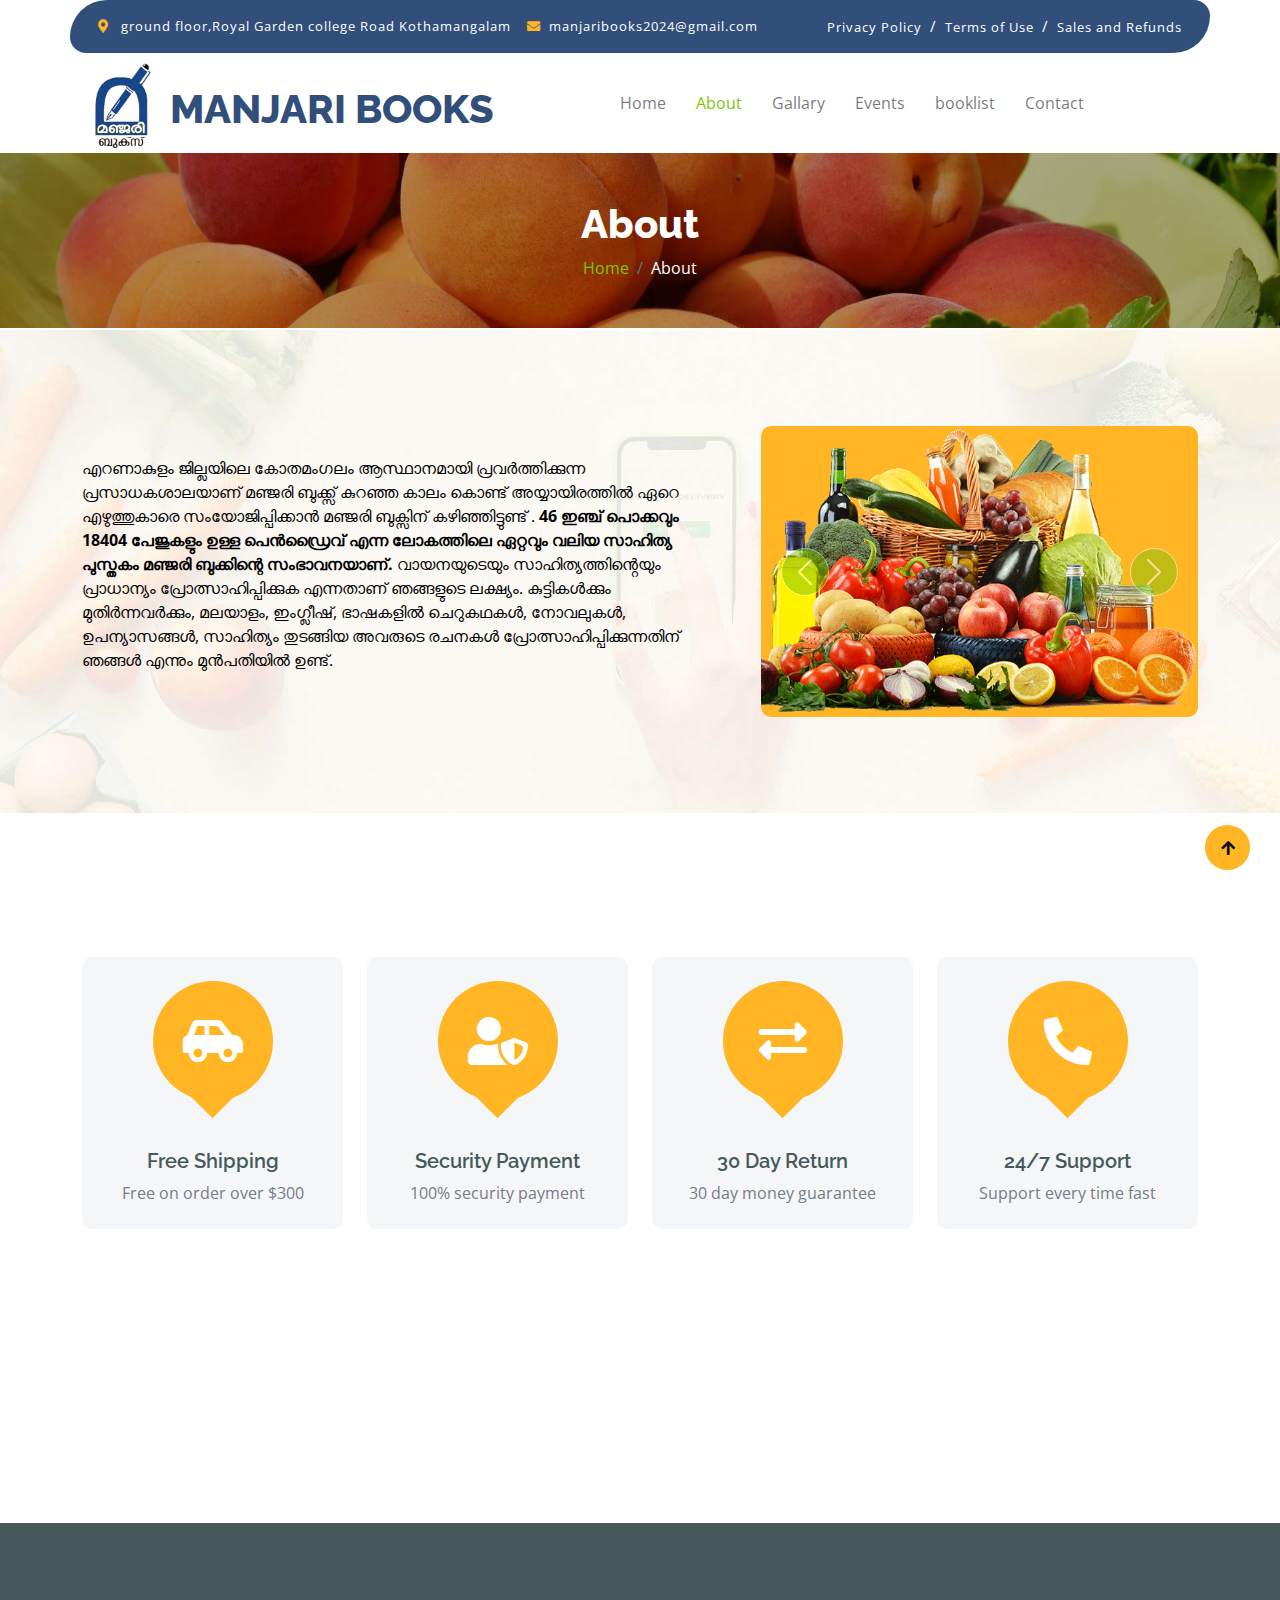
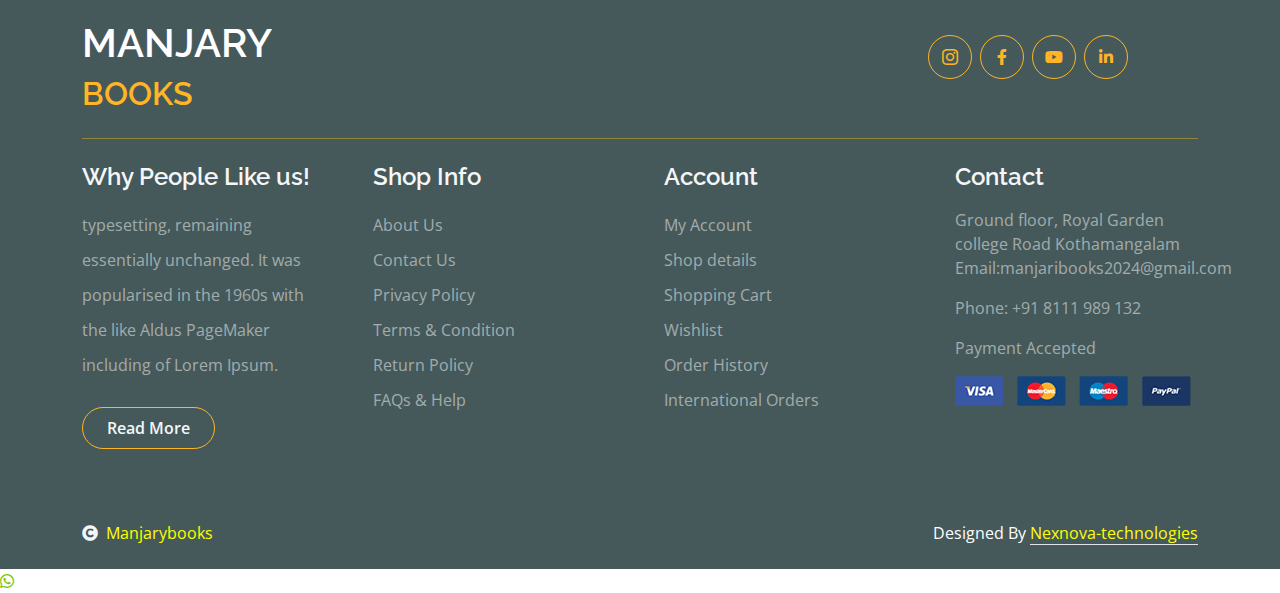
<file: About.html>
<!DOCTYPE html>
<html lang="en">

    <head>
        <meta charset="utf-8">
        <title>MANJARY BOOKS</title>
        <meta content="width=device-width, initial-scale=1.0" name="viewport">
        <meta content="" name="keywords">
        <meta content="" name="description">

        <!-- Google Web Fonts -->
        <link rel="preconnect" href="https://fonts.googleapis.com">
        <link rel="preconnect" href="https://fonts.gstatic.com" crossorigin>
        <link href="https://fonts.googleapis.com/css2?family=Open+Sans:wght@400;600&family=Raleway:wght@600;800&display=swap" rel="stylesheet"> 

        <!-- Icon Font Stylesheet -->
        <link rel="stylesheet" href="https://use.fontawesome.com/releases/v5.15.4/css/all.css"/>
        <link href="https://cdn.jsdelivr.net/npm/bootstrap-icons@1.4.1/font/bootstrap-icons.css" rel="stylesheet">

        <!-- Libraries Stylesheet -->
        <link href="lib/lightbox/css/lightbox.min.css" rel="stylesheet">
        <link href="lib/owlcarousel/assets/owl.carousel.min.css" rel="stylesheet">


        <!-- Customized Bootstrap Stylesheet -->
        <link href="css/bootstrap.min.css" rel="stylesheet">

        <!-- Template Stylesheet -->
        <link href="css/style.css" rel="stylesheet">
    </head>

    <body>

        <!-- Spinner Start -->
        <div id="spinner" class="show w-100 vh-100 bg-white position-fixed translate-middle top-50 start-50  d-flex align-items-center justify-content-center">
            <div class="spinner-grow text-secondary" role="status"></div>
        </div>
        <!-- Spinner End -->

 <!-- Navbar start -->
 <div class="container-fluid fixed-top">
     <div class="container topbar d-none d-lg-block" style="background-color:#324e7a ;">
        <div class="d-flex justify-content-between">
            <div class="top-info ps-2">
                <small class="me-3"><i class="fas fa-map-marker-alt me-2 text-secondary"></i> <a href="#" class="text-white">ground floor,Royal Garden college Road Kothamangalam</a></small>
                <small class="me-3"><i class="fas fa-envelope me-2 text-secondary"></i><a href="#" class="text-white">manjaribooks2024@gmail.com</a></small>
            </div>
            <div class="top-link pe-2">
                <a href="#" class="text-white"><small class="text-white mx-2">Privacy Policy</small>/</a>
                <a href="#" class="text-white"><small class="text-white mx-2">Terms of Use</small>/</a>
                <a href="#" class="text-white"><small class="text-white ms-2">Sales and Refunds</small></a>
            </div>
        </div>
    </div>
    <div class="container px-0">
        <nav class="navbar navbar-light bg-white navbar-expand-xl">
               <img style="width: 100px;" src="img/LOGO.png" alt=""><h1 class="text display-6" style="position:relative; top: 10px; color: #324e7a;">MANJARI BOOKS</h1>
            <button class="navbar-toggler py-2 px-3 " type="button" data-bs-toggle="collapse" data-bs-target="#navbarCollapse">
                <span class="fa fa-bars text-secondary"></span>
            </button>
            <div class="collapse navbar-collapse bg-white" id="navbarCollapse">
                <div class="navbar-nav mx-auto">
                    <a href="index.html" class="nav-item nav-link ">Home</a>
                    <a href="About.html" class="nav-item nav-link active">About</a>
                    <a href="Gallary.html" class="nav-item nav-link">Gallary</a>
                    <a href="events.html" class="nav-item nav-link">Events</a>
                    <a href="booklist.html" class="nav-item nav-link">booklist</a>   
                    <a href="contact.html" class="nav-item nav-link">Contact</a>
                </div>
            </div>
        </nav>
    </div>
</div>
<!-- Navbar End -->
        <!-- Single Page Header start -->
        <div class="container-fluid page-header py-5">
            <h1 class="text-center text-white display-6">About</h1>
            <ol class="breadcrumb justify-content-center mb-0">
                <li class="breadcrumb-item"><a href="#">Home</a></li>
                <li class="breadcrumb-item active text-white">About</li>
            </ol>
        </div>
        <!-- Single Page Header End -->


         <!-- Hero Start -->
         <div class="container-fluid py-5 mb-5 hero-header" style="position: relative;bottom: 150px;;">
            <div class="container py-5">
                <div class="row g-5 align-items-center">
                    <div class="col-md-12 col-lg-7">
                        <P style="color: black;"> 
                            എറണാകുളം ജില്ലയിലെ കോതമംഗലം ആസ്ഥാനമായി പ്രവർത്തിക്കുന്ന പ്രസാധകശാലയാണ് മഞ്ജരി ബുക്ക്സ് 
                            കുറഞ്ഞ കാലം കൊണ്ട് അയ്യായിരത്തിൽ ഏറെ എഴുത്തുകാരെ സംയോജിപ്പിക്കാൻ മഞ്ജരി ബുക്സിന് കഴിഞ്ഞിട്ടുണ്ട് . <b>46  ഇഞ്ച് പൊക്കവും  18404  പേജുകളും ഉള്ള  പെൻഡ്രൈവ്  എന്ന ലോകത്തിലെ ഏറ്റവും വലിയ സാഹിത്യ പുസ്തകം മഞ്ജരി ബുക്കിന്റെ സംഭാവനയാണ്.</b> വായനയുടെയും സാഹിത്യത്തിൻ്റെയും പ്രാധാന്യം പ്രോത്സാഹിപ്പിക്കുക എന്നതാണ് ഞങ്ങളുടെ ലക്ഷ്യം. കുട്ടികൾക്കും മുതിർന്നവർക്കും, മലയാളം, ഇംഗ്ലീഷ്,  ഭാഷകളിൽ ചെറുകഥകൾ, നോവലുകൾ, ഉപന്യാസങ്ങൾ,  സാഹിത്യം തുടങ്ങിയ അവരുടെ രചനകൾ പ്രോത്സാഹിപ്പിക്കുന്നതിന് ഞങ്ങൾ എന്നും മുൻപതിയിൽ ഉണ്ട്.
                        </P>

                    </div>
                    <div class="col-md-12 col-lg-5">
                        <div id="carouselId" class="carousel slide position-relative" data-bs-ride="carousel">
                            <div class="carousel-inner" role="listbox">
                                <div class="carousel-item active rounded">
                                    <img src="img/hero-img-1.png" class="img-fluid w-100 h-100 bg-secondary rounded" alt="First slide">
                                </div>
                                <div class="carousel-item rounded">
                                    <img src="img/hero-img-2.jpg" class="img-fluid w-100 h-100 rounded" alt="Second slide">
                                </div>
                                <div class="carousel-item rounded">
                                    <img src="img/hero-img-3.jpg" class="img-fluid w-100 h-100 rounded" alt="Second slide">
                                </div>
                                <div class="carousel-item rounded">
                                    <img src="img/hero-img-4.jpg" class="img-fluid w-100 h-100 rounded" alt="Second slide">
                                </div>
                                <div class="carousel-item rounded">
                                    <img src="img/hero-img-5.jpg" class="img-fluid w-100 h-100 rounded" alt="Second slide">
                                </div>
                                <div class="carousel-item rounded">
                                    <img src="img/hero-img-6.jpg" class="img-fluid w-100 h-100 rounded" alt="Second slide">
                                </div>
                                <div class="carousel-item rounded">
                                    <img src="img/hero-img-7.jpg" class="img-fluid w-100 h-100 rounded" alt="Second slide">
                                </div>
                            </div>
                            <button class="carousel-control-prev" type="button" data-bs-target="#carouselId" data-bs-slide="prev">
                                <span class="carousel-control-prev-icon" aria-hidden="true"></span>
                                <span class="visually-hidden">Previous</span>
                            </button>
                            <button class="carousel-control-next" type="button" data-bs-target="#carouselId" data-bs-slide="next">
                                <span class="carousel-control-next-icon" aria-hidden="true"></span>
                                <span class="visually-hidden">Next</span>
                            </button>
                        </div>
                    </div>
                </div>
            </div>
        </div>
        <!-- Hero End -->

        <!-- Featurs Section Start -->
        <div class="container-fluid featurs py-5" style="position: relative;bottom: 150px;;">
            <div class="container py-5">
                <div class="row g-4">
                    <div class="col-md-6 col-lg-3">
                        <div class="featurs-item text-center rounded bg-light p-4">
                            <div class="featurs-icon btn-square rounded-circle bg-secondary mb-5 mx-auto">
                                <i class="fas fa-car-side fa-3x text-white"></i>
                            </div>
                            <div class="featurs-content text-center">
                                <h5>Free Shipping</h5>
                                <p class="mb-0">Free on order over $300</p>
                            </div>
                        </div>
                    </div>
                    <div class="col-md-6 col-lg-3">
                        <div class="featurs-item text-center rounded bg-light p-4">
                            <div class="featurs-icon btn-square rounded-circle bg-secondary mb-5 mx-auto">
                                <i class="fas fa-user-shield fa-3x text-white"></i>
                            </div>
                            <div class="featurs-content text-center">
                                <h5>Security Payment</h5>
                                <p class="mb-0">100% security payment</p>
                            </div>
                        </div>
                    </div>
                    <div class="col-md-6 col-lg-3">
                        <div class="featurs-item text-center rounded bg-light p-4">
                            <div class="featurs-icon btn-square rounded-circle bg-secondary mb-5 mx-auto">
                                <i class="fas fa-exchange-alt fa-3x text-white"></i>
                            </div>
                            <div class="featurs-content text-center">
                                <h5>30 Day Return</h5>
                                <p class="mb-0">30 day money guarantee</p>
                            </div>
                        </div>
                    </div>
                    <div class="col-md-6 col-lg-3">
                        <div class="featurs-item text-center rounded bg-light p-4">
                            <div class="featurs-icon btn-square rounded-circle bg-secondary mb-5 mx-auto">
                                <i class="fa fa-phone-alt fa-3x text-white"></i>
                            </div>
                            <div class="featurs-content text-center">
                                <h5>24/7 Support</h5>
                                <p class="mb-0">Support every time fast</p>
                            </div>
                        </div>
                    </div>
                </div>
            </div>
        </div>
        <!-- Featurs Section End -->


    

        <!-- Footer Start -->
        <div class="container-fluid bg-dark text-white-50 footer pt-5 mt-5">
            <div class="container py-5">
                <div class="pb-4 mb-4" style="border-bottom: 1px solid rgba(226, 175, 24, 0.5) ;">
                    <div class="row g-4">
                        <div class="col-lg-3">
                            <a href="#">
                                <h1 style="color:white;">MANJARY </h1>
                                <H2 class="text-secondary mb-0">BOOKS</H2>
                            </a>
                        </div>
                         <div class="col-lg-3">
                            <div class="d-flex justify-content-end pt-3" style="position: relative;left: 500px;">
                                <a class="btn  btn-outline-secondary me-2 btn-md-square rounded-circle" href="https://www.instagram.com/manjari_books/"><i class="bi bi-instagram"></i></a>
                                <a class="btn btn-outline-secondary me-2 btn-md-square rounded-circle" href="https://www.facebook.com/profile.php?id=100063690447187"><i class="fab fa-facebook-f"></i></a>
                                <a class="btn btn-outline-secondary me-2 btn-md-square rounded-circle" href="https://youtu.be/F9nJhZxOd1w?si=EGiJ8a1kZc57ftjo"><i class="fab fa-youtube"></i></a>
                                <a class="btn btn-outline-secondary btn-md-square rounded-circle" href=""><i class="fab fa-linkedin-in"></i></a>
                            </div>
                        </div>
                    </div>
                </div>
                <div class="row g-5">
                    <div class="col-lg-3 col-md-6">
                        <div class="footer-item">
                            <h4 class="text-light mb-3">Why People Like us!</h4>
                            <p class="mb-4">typesetting, remaining essentially unchanged. It was 
                                popularised in the 1960s with the like Aldus PageMaker including of Lorem Ipsum.</p>
                            <a href="" class="btn border-secondary py-2 px-4 rounded-pill text-light">Read More</a>
                        </div>
                    </div>
                    <div class="col-lg-3 col-md-6">
                         <div class="d-flex flex-column text-start footer-item">
                            <h4 class="text-light mb-3">Shop Info</h4>
                            <a class="btn-link" href="About.html">About Us</a>
                            <a class="btn-link" href="contact.html">Contact Us</a>
                            <a class="btn-link" href="">Privacy Policy</a>
                            <a class="btn-link" href="">Terms & Condition</a>
                            <a class="btn-link" href="">Return Policy</a>
                            <a class="btn-link" href="">FAQs & Help</a>
                        </div>
                    </div>
                    <div class="col-lg-3 col-md-6">
                        <div class="d-flex flex-column text-start footer-item">
                            <h4 class="text-light mb-3">Account</h4>
                            <a class="btn-link" href="">My Account</a>
                            <a class="btn-link" href="">Shop details</a>
                            <a class="btn-link" href="">Shopping Cart</a>
                            <a class="btn-link" href="">Wishlist</a>
                            <a class="btn-link" href="">Order History</a>
                            <a class="btn-link" href="">International Orders</a>
                        </div>
                    </div>
                    <div class="col-lg-3 col-md-6">
                        <div class="footer-item">
                            <h4 class="text-light mb-3">Contact</h4>
                            Ground floor, Royal Garden college Road Kothamangalam
                            <p>Email:manjaribooks2024@gmail.com</p>
                            <p>Phone: +91 8111 989 132 </p>
                            <p>Payment Accepted</p>
                            <img src="img/payment.png" class="img-fluid" alt="">
                        </div>
                    </div>
                </div>
            </div>
        </div>
        <!-- Footer End -->

        <!-- Copyright Start -->
        <div class="container-fluid copyright bg-dark py-4">
            <div class="container">
                <div class="row">
                    <div class="col-md-6 text-center text-md-start mb-3 mb-md-0">
                        <span class="text-light"><a style="color: yellow;" href="#"><i class="fas fa-copyright text-light me-2"></i>Manjarybooks</a></span>
                    </div>
                    <div class="col-md-6 my-auto text-center text-md-end text-white">
                        <!--/*** This template is free as long as you keep the below author’s credit link/attribution link/backlink. ***/-->
                        <!--/*** If you'd like to use the template without the below author’s credit link/attribution link/backlink, ***/-->
                        <!--/*** you can purchase the Credit Removal License from "https://htmlcodex.com/credit-removal". ***/-->
                        Designed By <a style="color: yellow;" class="border-bottom" href="https://nexnova-technologies.web.app/#/home">Nexnova-technologies</a>
                    </div>
                </div>
            </div>
        </div>
        <!-- Copyright End -->



        <!-- Back to Top -->
        <a href="#" class="btn btn-secondary border-3 border-secondary rounded-circle back-to-top"><i class="fa fa-arrow-up"></i></a>   
        <a class="whatsapp-icon" href="https://wa.me/7306121517"target="_blank" style="text-decoration: none;"><i class="fab fa-whatsapp" ></i></a>

        
    <!-- JavaScript Libraries -->
    <script src="https://ajax.googleapis.com/ajax/libs/jquery/3.6.4/jquery.min.js"></script>
    <script src="https://cdn.jsdelivr.net/npm/bootstrap@5.0.0/dist/js/bootstrap.bundle.min.js"></script>
    <script src="lib/easing/easing.min.js"></script>
    <script src="lib/waypoints/waypoints.min.js"></script>
    <script src="lib/lightbox/js/lightbox.min.js"></script>
    <script src="lib/owlcarousel/owl.carousel.min.js"></script>

    <!-- Template Javascript -->
    <script src="js/main.js"></script>
    </body>

</html>
</file>
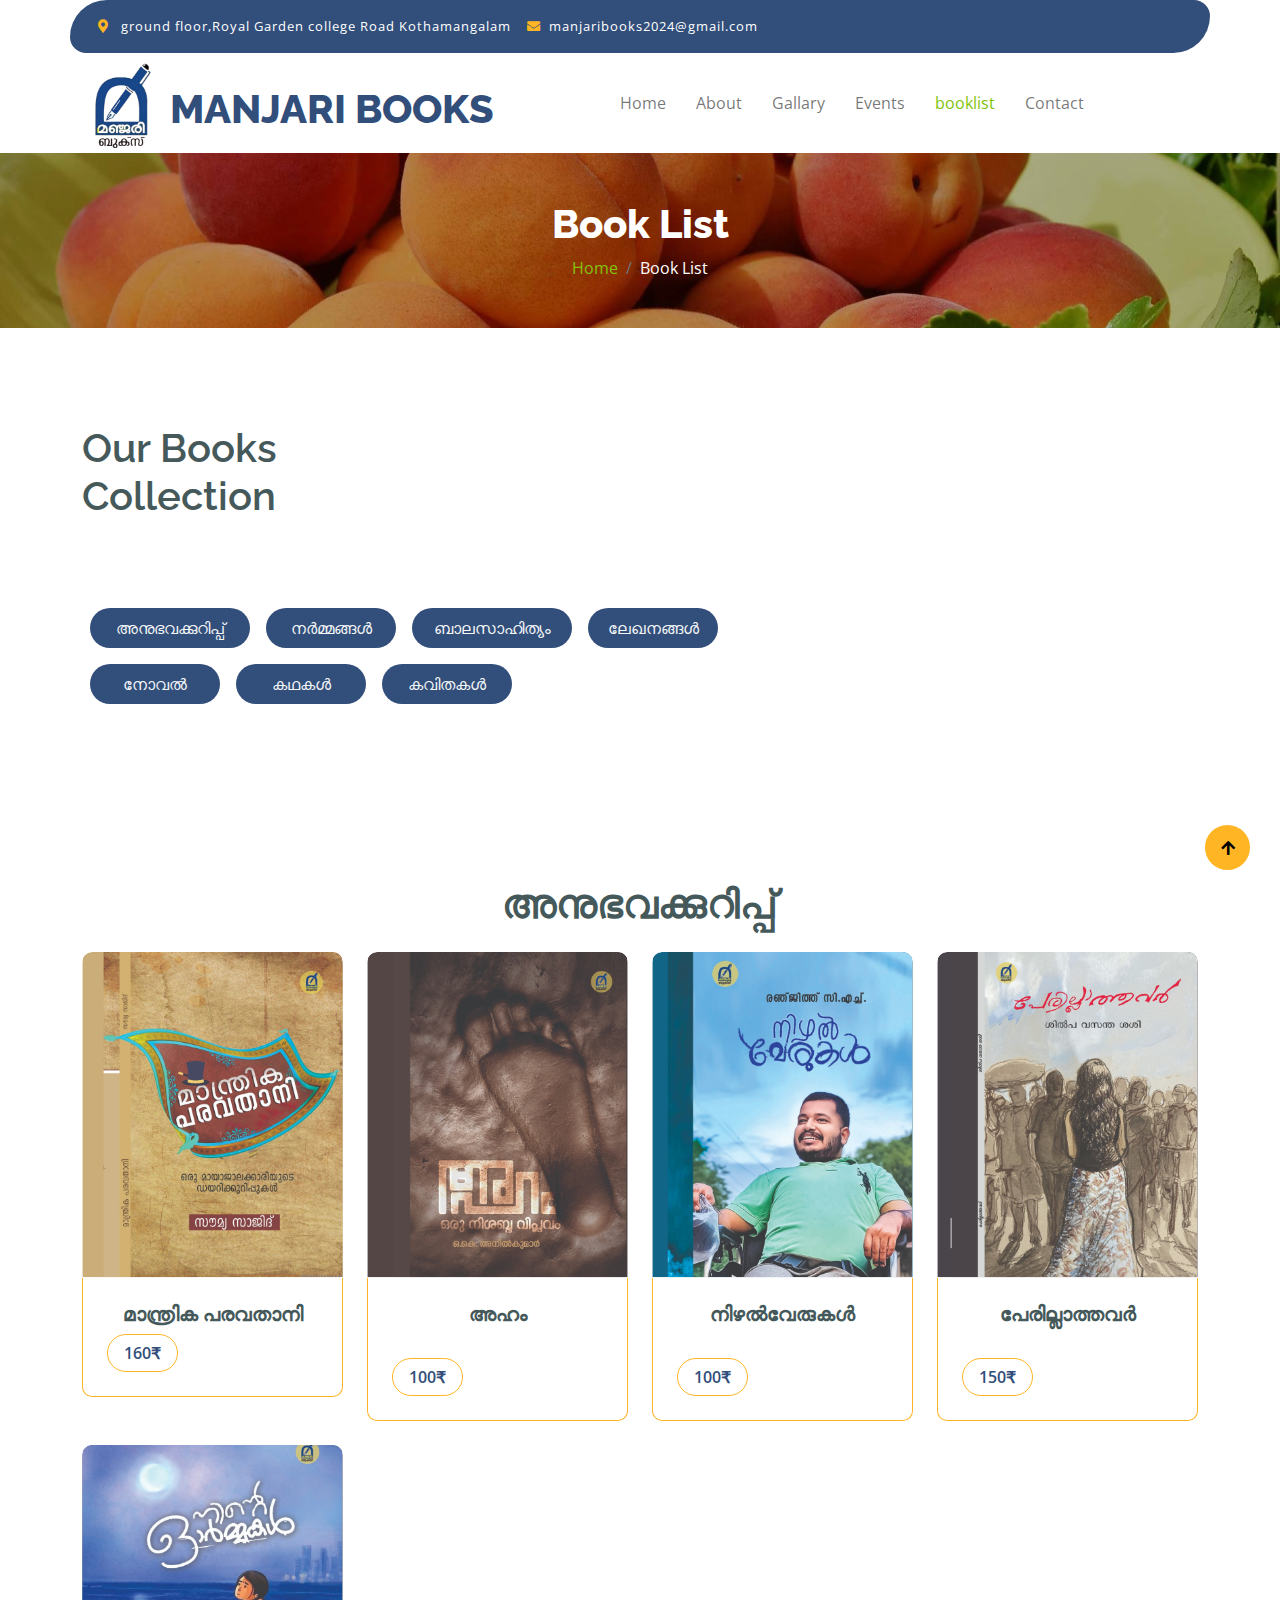
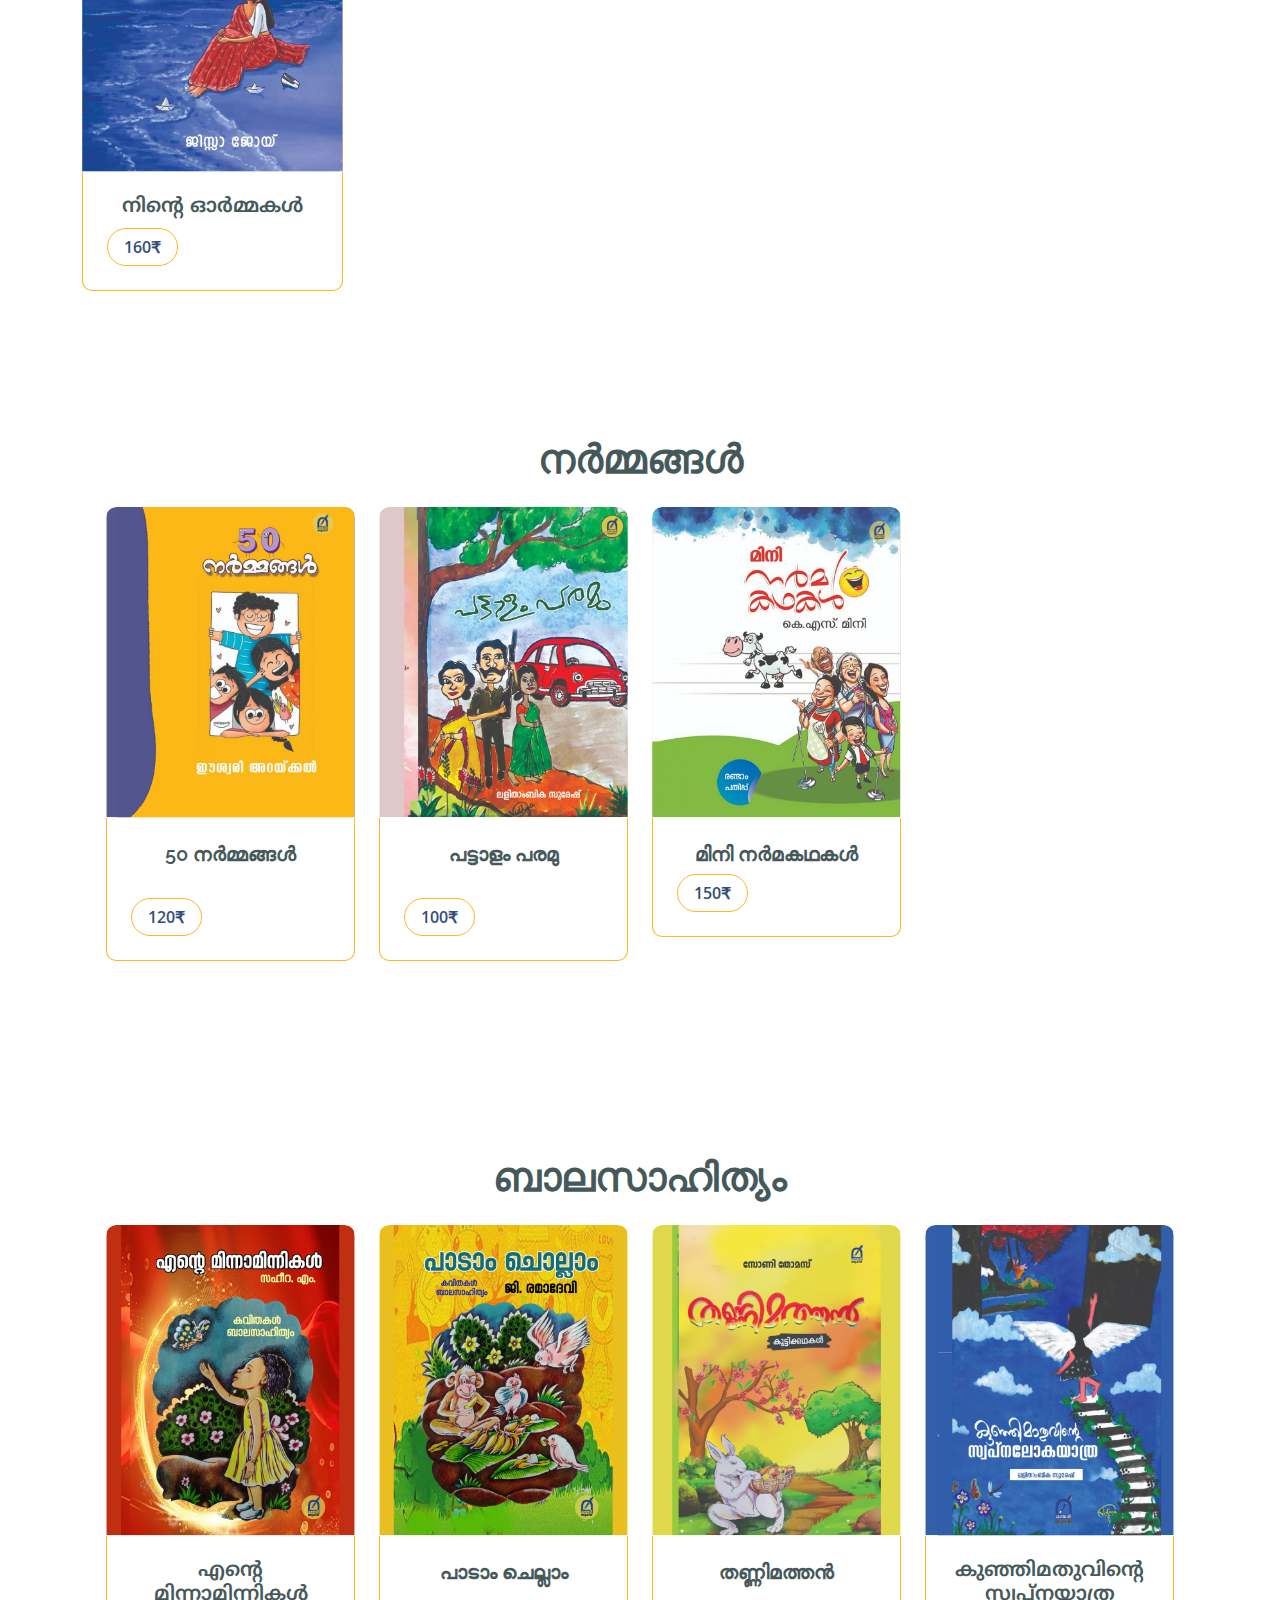
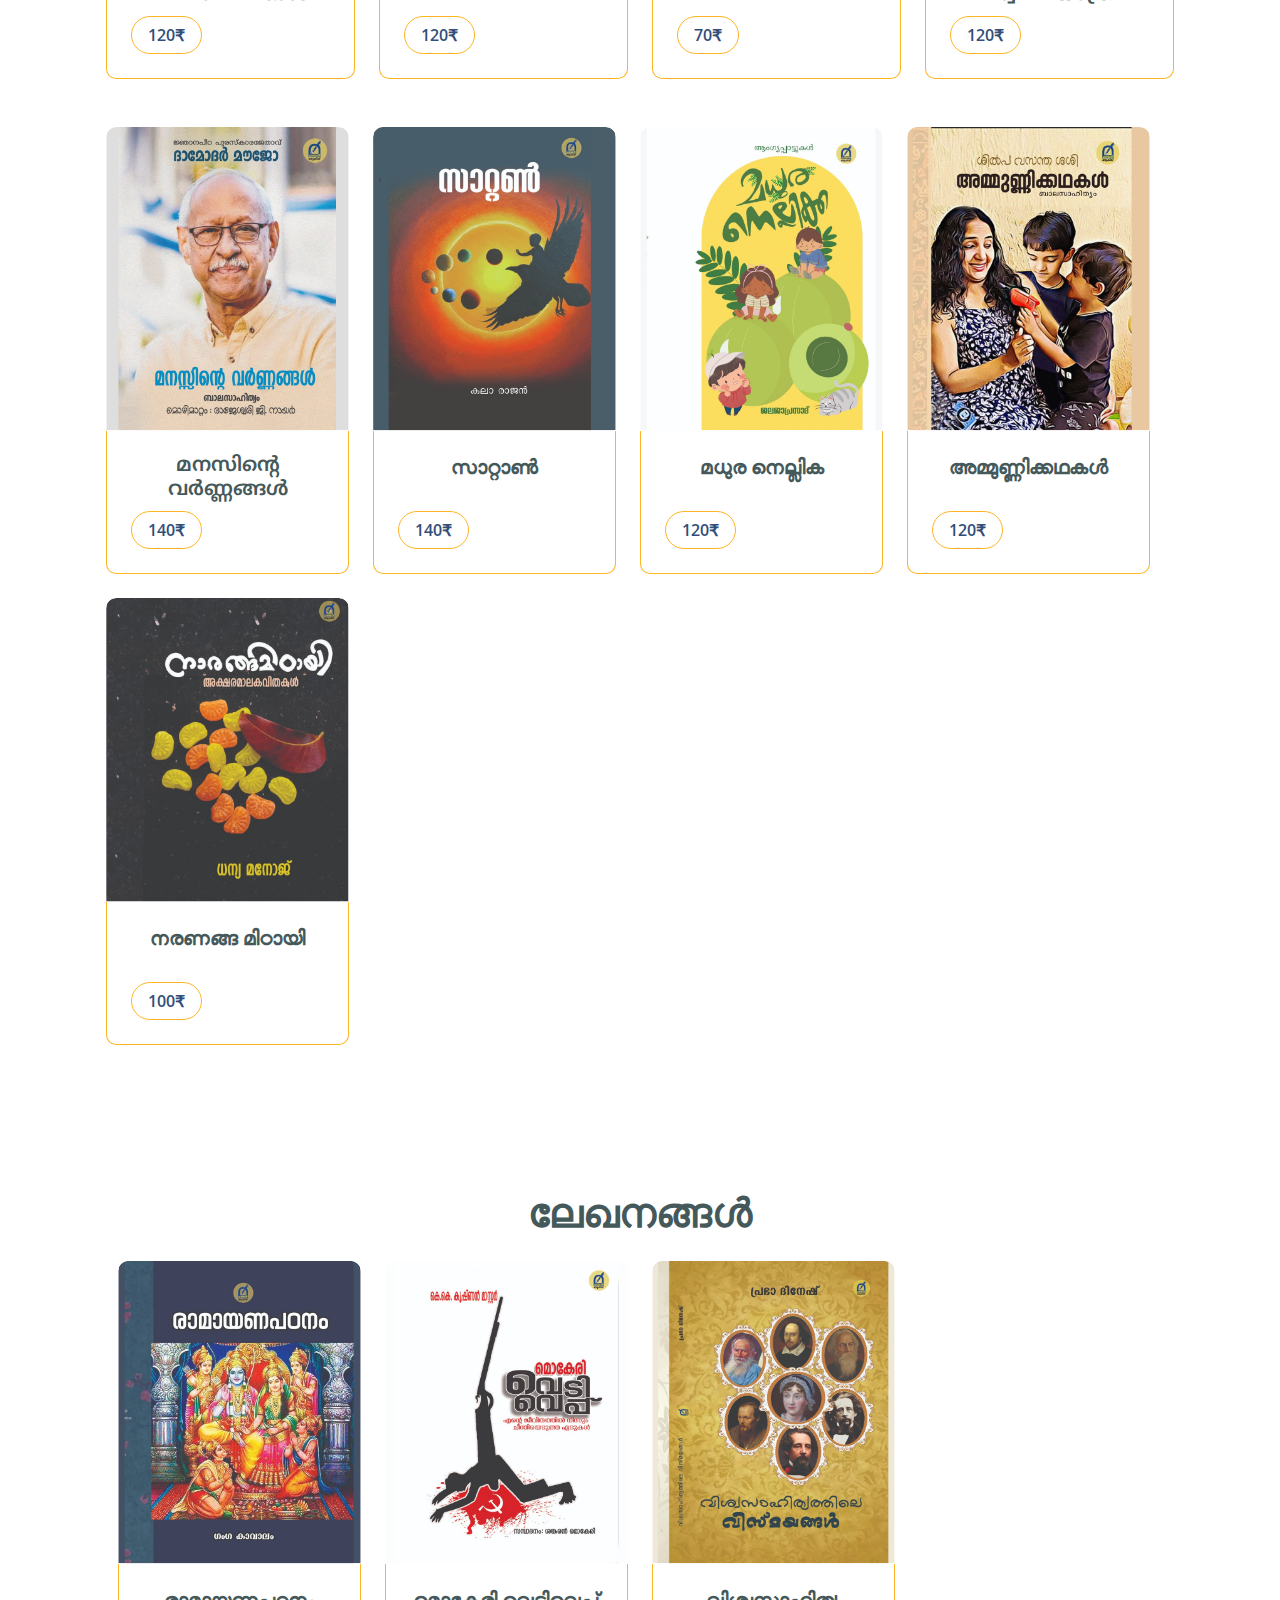
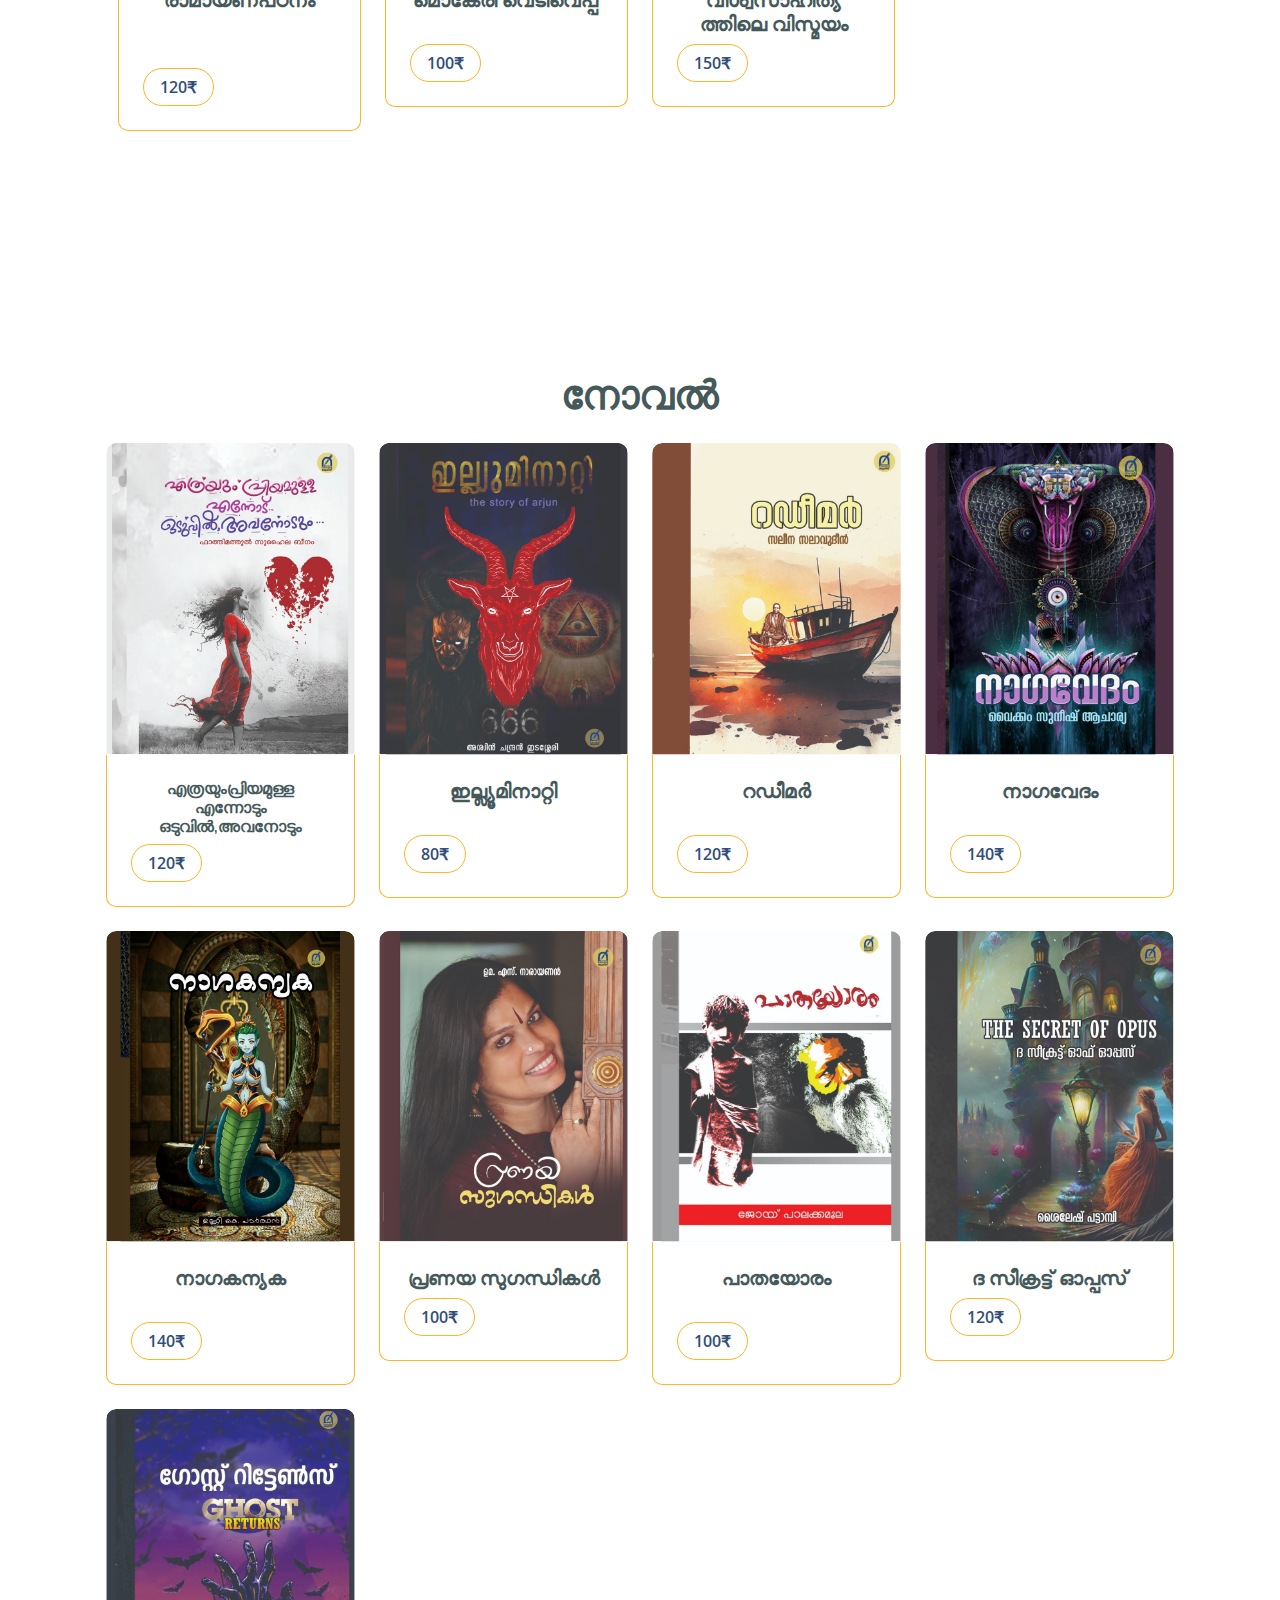
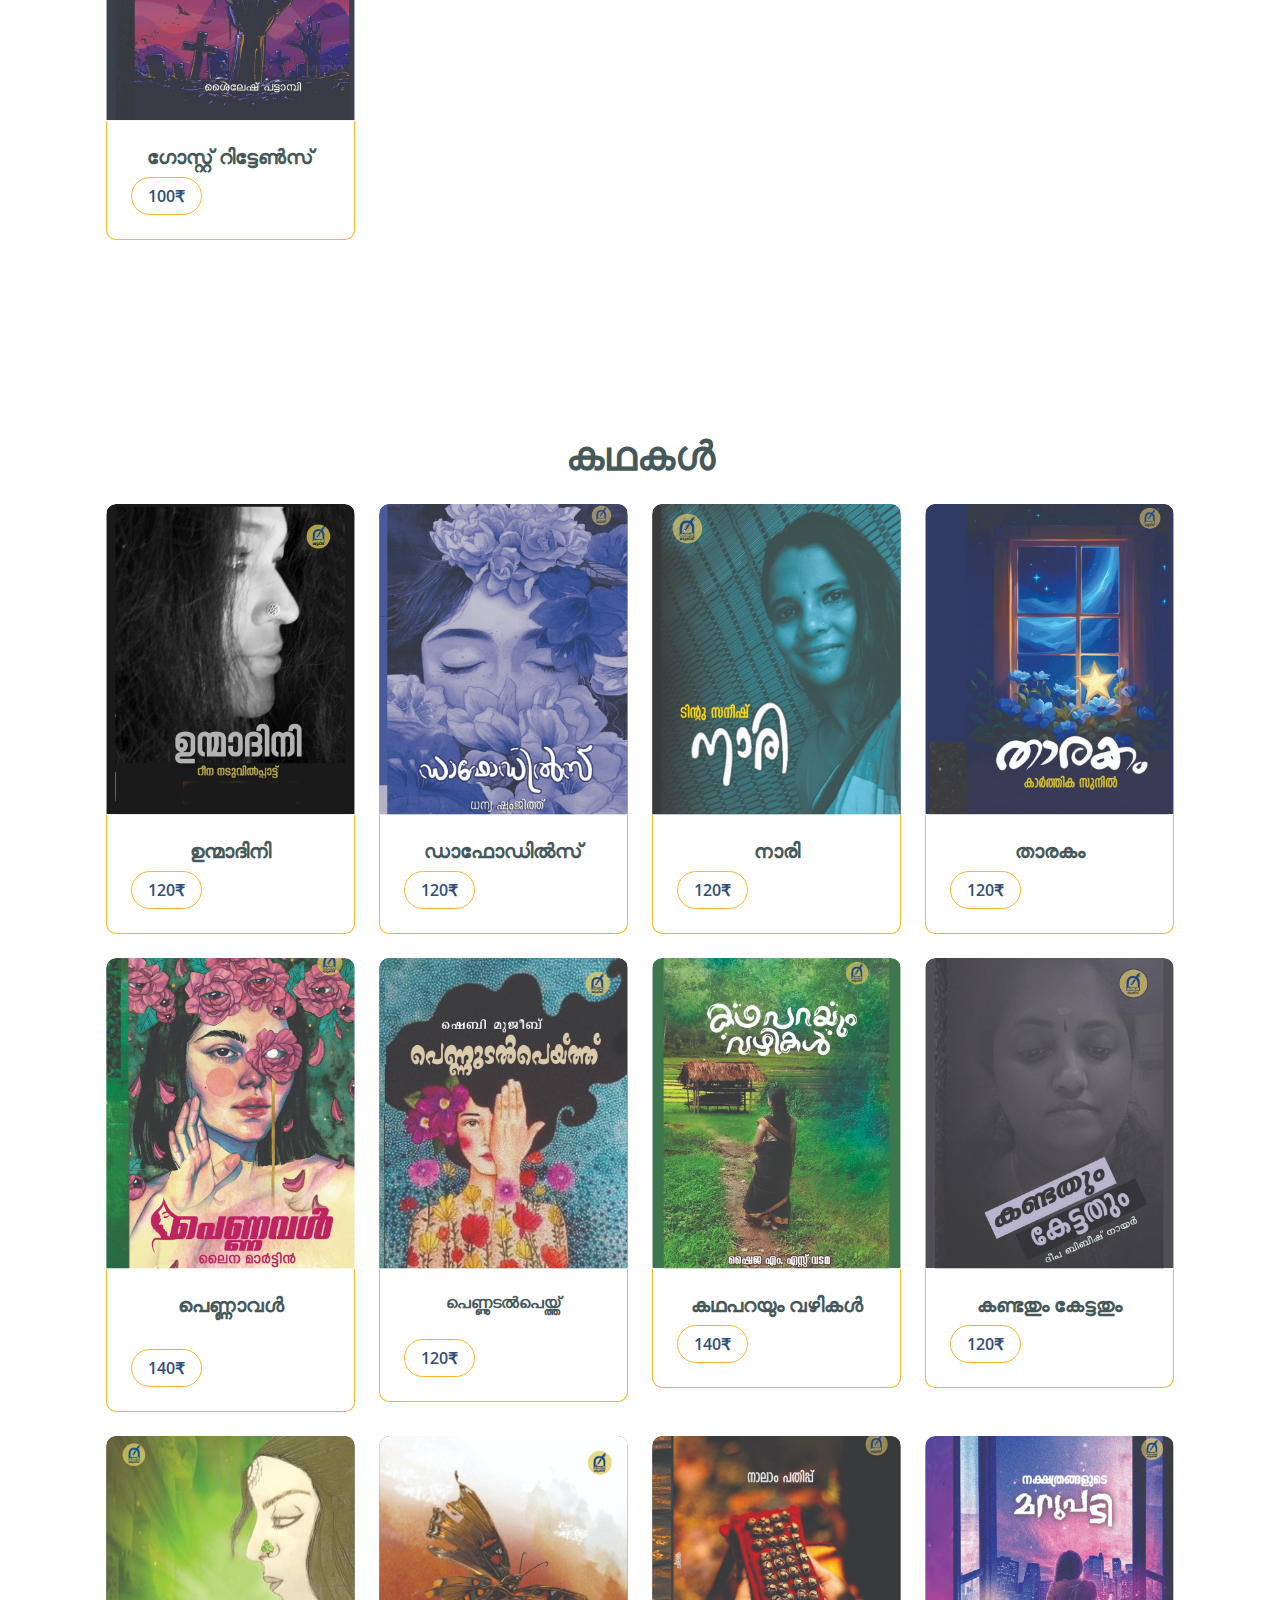
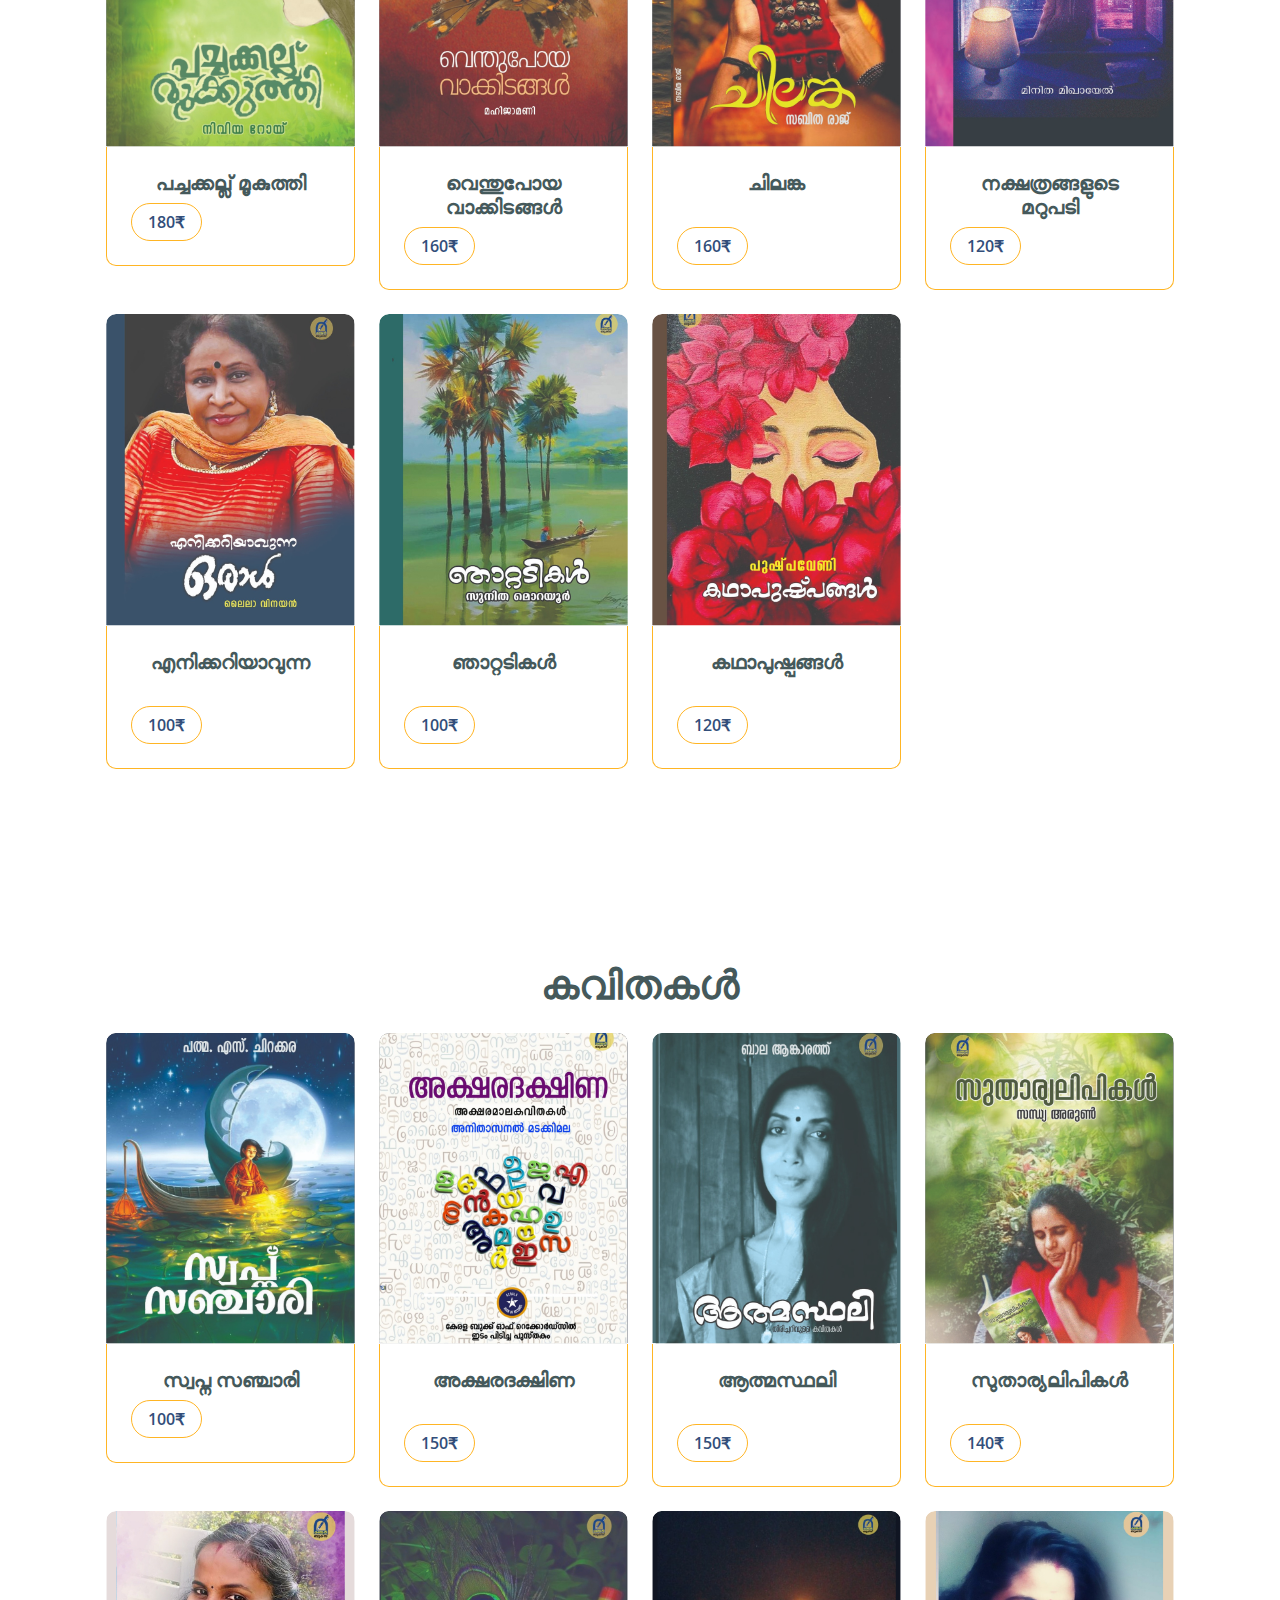
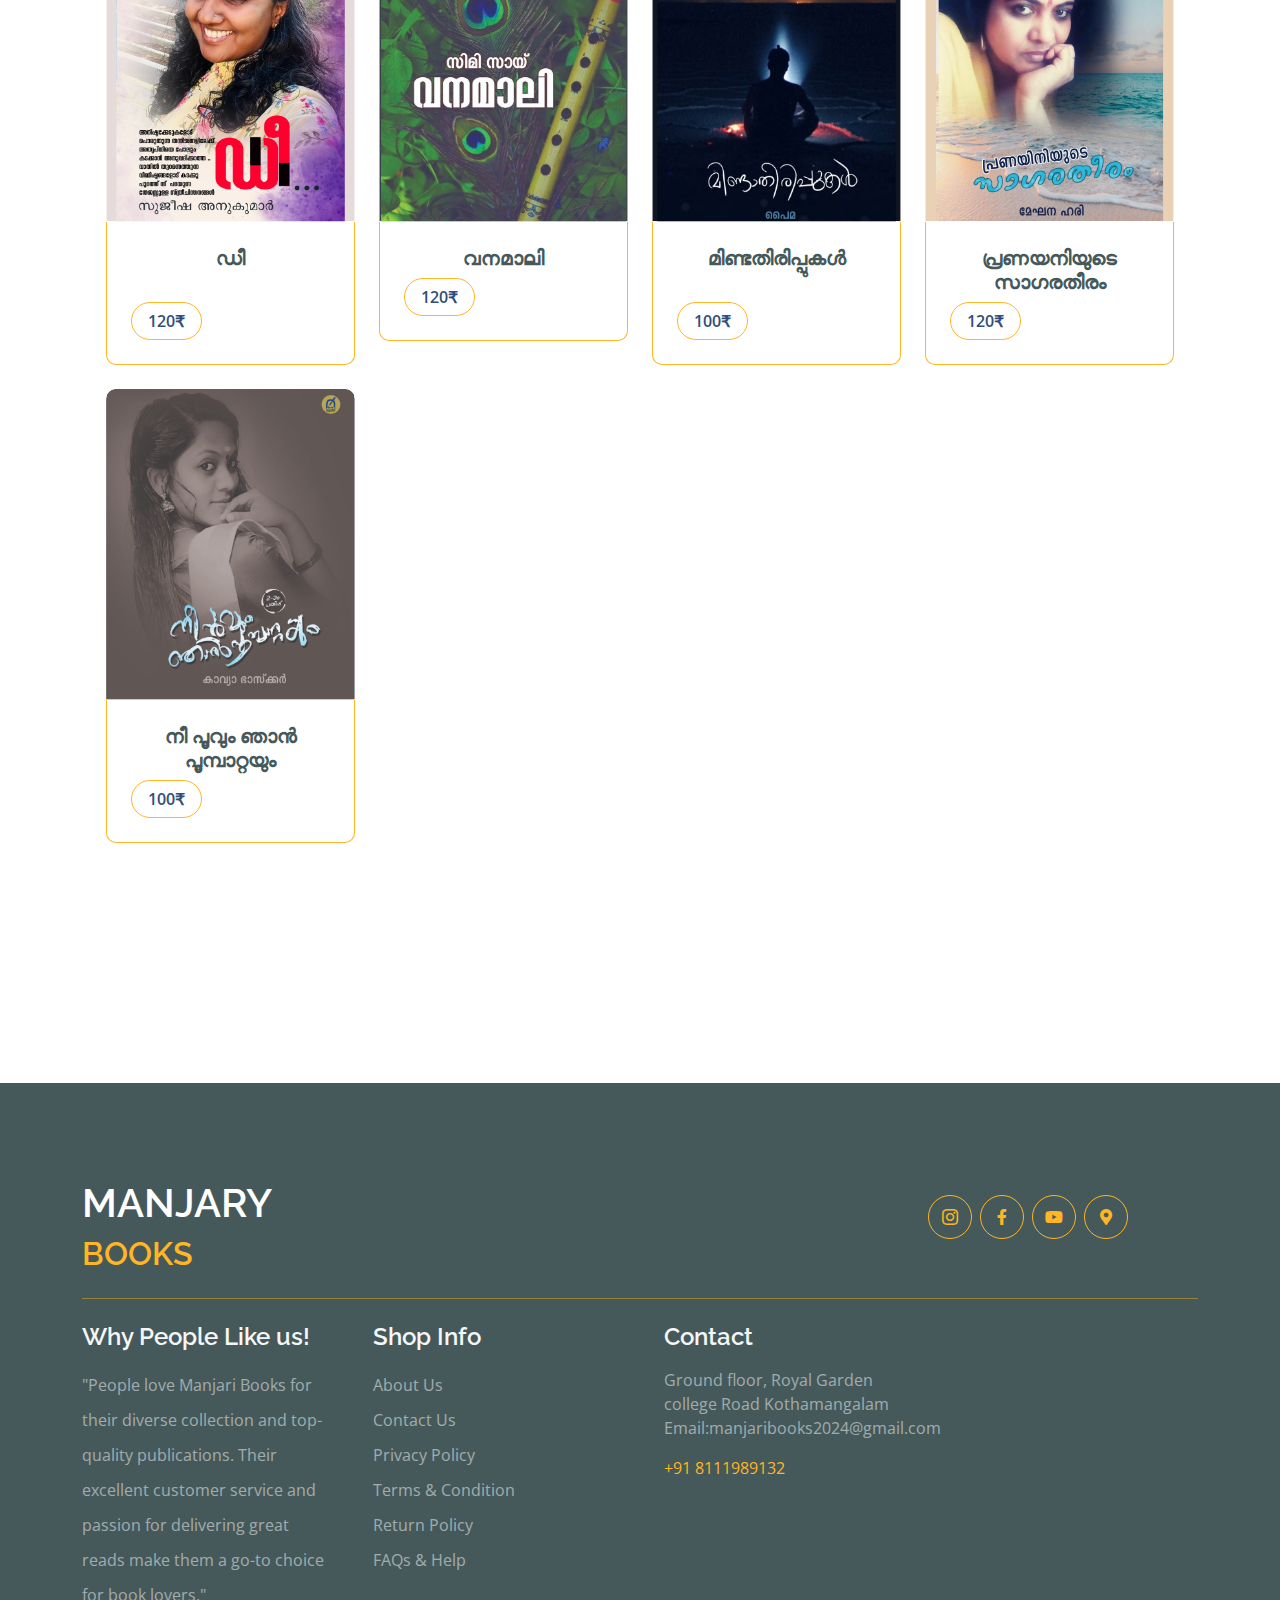
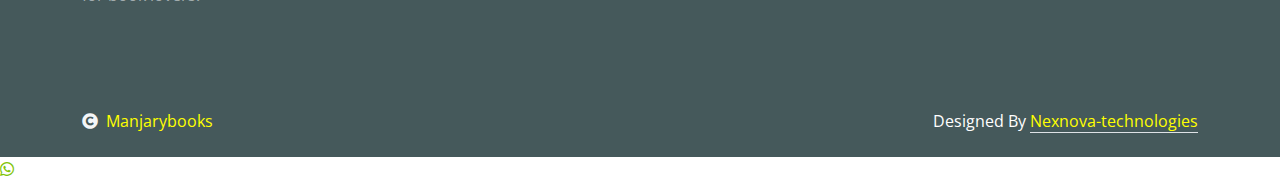
<file: booklist.html>
<!DOCTYPE html>
<html lang="en">
  <head>
    <meta charset="utf-8" />
    <title>MANJARY BOOKS</title>
    <meta content="width=device-width, initial-scale=1.0" name="viewport" />
    <meta content="" name="keywords" />
    <meta content="" name="description" />

    <!-- Google Web Fonts -->
    <link rel="preconnect" href="https://fonts.googleapis.com" />
    <link rel="preconnect" href="https://fonts.gstatic.com" crossorigin />
    <link
      href="https://fonts.googleapis.com/css2?family=Open+Sans:wght@400;600&family=Raleway:wght@600;800&display=swap"
      rel="stylesheet"
    />

    <!-- Icon Font Stylesheet -->
    <link
      rel="stylesheet"
      href="https://use.fontawesome.com/releases/v5.15.4/css/all.css"
    />
    <link
      href="https://cdn.jsdelivr.net/npm/bootstrap-icons@1.4.1/font/bootstrap-icons.css"
      rel="stylesheet"
    />

    <!-- Libraries Stylesheet -->
    <link href="lib/lightbox/css/lightbox.min.css" rel="stylesheet" />
    <link href="lib/owlcarousel/assets/owl.carousel.min.css" rel="stylesheet" />

    <link rel="preconnect" href="https://fonts.googleapis.com" />
    <link rel="preconnect" href="https://fonts.gstatic.com" crossorigin />
    <link
      href="https://fonts.googleapis.com/css2?family=Noto+Sans+Malayalam:wght@100..900&display=swap"
      rel="stylesheet"
    />

    <!-- Customized Bootstrap Stylesheet -->
    <link href="css/bootstrap.min.css" rel="stylesheet" />

    <!-- Template Stylesheet -->
    <link href="css/style.css" rel="stylesheet" />
  </head>

  <body>
    <!-- Spinner Start -->
    <div
      id="spinner"
      class="show w-100 vh-100 bg-white position-fixed translate-middle top-50 start-50 d-flex align-items-center justify-content-center"
    >
      <div class="spinner-grow text-secondary" role="status"></div>
    </div>
    <!-- Spinner End -->

    <!-- Navbar start -->
    <div class="container-fluid fixed-top">
      <div
        class="container topbar d-none d-lg-block"
        style="background-color: #324e7a"
      >
        <div class="d-flex justify-content-between">
          <div class="top-info ps-2">
            <small class="me-3"
              ><i class="fas fa-map-marker-alt me-2 text-secondary"></i>
              <a href="#" class="text-white"
                >ground floor,Royal Garden college Road Kothamangalam</a
              ></small
            >
            <small class="me-3"
              ><i class="fas fa-envelope me-2 text-secondary"></i
              ><a href="#" class="text-white"
                >manjaribooks2024@gmail.com</a
              ></small
            >
          </div>
        </div>
      </div>
      <div class="container px-0">
        <nav class="navbar navbar-light bg-white navbar-expand-xl">
          <img style="width: 100px" src="img/LOGO.png" alt="" />
          <h1
            class="text display-6"
            style="position: relative; top: 10px; color: #324e7a"
          >
            MANJARI BOOKS
          </h1>
          <button
            class="navbar-toggler py-2 px-3"
            type="button"
            data-bs-toggle="collapse"
            data-bs-target="#navbarCollapse"
          >
            <span class="fa fa-bars text-secondary"></span>
          </button>
          <div class="collapse navbar-collapse bg-white" id="navbarCollapse">
            <div class="navbar-nav mx-auto">
              <a href="index.html" class="nav-item nav-link">Home</a>
              <a href="About.html" class="nav-item nav-link">About</a>
              <a href="Gallary.html" class="nav-item nav-link">Gallary</a>
              <a href="events.html" class="nav-item nav-link">Events</a>
              <a href="booklist.html" class="nav-item nav-link active"
                >booklist</a
              >

              <a href="contact.html" class="nav-item nav-link">Contact</a>
            </div>
          </div>
        </nav>
      </div>
    </div>
    <!-- Navbar End -->

    <!-- Single Page Header start -->
    <div class="container-fluid page-header py-5">
      <h1 class="text-center text-white display-6">Book List</h1>
      <ol class="breadcrumb justify-content-center mb-0">
        <li class="breadcrumb-item"><a href="#">Home</a></li>

        <li class="breadcrumb-item active text-white">Book List</li>
      </ol>
    </div>
    <!-- Single Page Header End -->

    <!-- Fruits Shop Start-->
    <div class="container-fluid fruite py-5">
        <div class="container py-5">
          <div class="tab-class text-center">
            <div class="row g-4">
              <div class="col-lg-4 text-start">
                <h1>Our Books Collection</h1>
              </div>
    <div class="container-fluid fruite py-5">
      <div class="col-lg-8 text-end">
        <ul class="nav nav-pills d-inline-flex text-center mb-5">
          <li class="nav-item">
            <a
              class="d-flex m-2 py-2 rounded-pill"
              style="background-color: #324e7a"
              href="#tab-1"
            >
              <span class="text-light" style="width: 160px"
                >അനുഭവക്കുറിപ്പ്</span
              >
            </a>
          </li>
          <li class="nav-item">
            <a
              class="d-flex py-2 m-2 rounded-pill"
              style="background-color: #324e7a"
              href="#tab-2"
            >
              <span class="text-light" style="width: 130px">നർമ്മങ്ങൾ</span>
            </a>
          </li>
          <li class="nav-item">
            <a
              class="d-flex m-2 py-2 rounded-pill"
              style="background-color: #324e7a"
              href="#tab-3"
            >
              <span class="text-light" style="width: 160px">ബാലസാഹിത്യം</span>
            </a>
          </li>
          <li class="nav-item">
            <a
              class="d-flex m-2 py-2 rounded-pill"
              style="background-color: #324e7a"
              data-bs-toggle="pill"
              href="#tab-4"
            >
              <span class="text-light" style="width: 130px">ലേഖനങ്ങൾ</span>
            </a>
          </li>
          <li class="nav-item">
            <a
              class="d-flex m-2 py-2 rounded-pill"
              style="background-color: #324e7a"
              href="#tab-5"
            >
              <span class="text-light" style="width: 130px">നോവൽ</span>
            </a>
          </li>
          <li class="nav-item">
            <a
              class="d-flex m-2 py-2 rounded-pill"
              style="background-color: #324e7a"
              href="#tab-6"
            >
              <span class="text-light" style="width: 130px">കഥകൾ</span>
            </a>
          </li>
          <li class="nav-item">
            <a
              class="d-flex m-2 py-2 rounded-pill"
              style="background-color: #324e7a"
              href="#tab-7"
            >
              <span class="text-light" style="width: 130px">കവിതകൾ</span>
            </a>
          </li>
        </ul>
      </div>
    </div>
      <div id="tab-1" class="container py-5">
        <h1 class="mb-4">അനുഭവക്കുറിപ്പ്</h1>
        <div class="tab-pane fade show p-0">
          <div class="row g-4">
            <div class="col-lg-12">
              <div class="row g-4">
                <div class="col-md-6 col-lg-4 col-xl-3">
                  <div class="rounded position-relative fruite-item">
                    <div class="fruite-img">
                      <img
                        src="img/anubhava01.svg"
                        class="img-fluid w-100 rounded-top"
                        alt=""
                      />
                    </div>

                    <div
                      class="p-4 border border-secondary border-top-0 rounded-bottom"
                    >
                      <h5>മാന്ത്രിക പരവതാനി</h5>

                      <div class="d-flex justify-content-between flex-lg-wrap">
                        <a
                          href="#"
                          class="btn border border-secondary rounded-pill px-3"
                          style="color: #324e7a"
                          >160₹</a
                        >
                      </div>
                    </div>
                  </div>
                </div>
                <div class="col-md-6 col-lg-4 col-xl-3">
                  <div class="rounded position-relative fruite-item">
                    <div class="fruite-img">
                      <img
                        src="img/anubhava02.svg"
                        class="img-fluid w-100 rounded-top"
                        alt=""
                      />
                    </div>
                    <div
                      class="p-4 border border-secondary border-top-0 rounded-bottom"
                    >
                      <h5>അഹം <br /><br /></h5>

                      <div class="d-flex justify-content-between flex-lg-wrap">
                        <a
                          href="#"
                          class="btn border border-secondary rounded-pill px-3"
                          style="color: #324e7a"
                          >100₹</a
                        >
                      </div>
                    </div>
                  </div>
                </div>
                <div class="col-md-6 col-lg-4 col-xl-3">
                  <div class="rounded position-relative fruite-item">
                    <div class="fruite-img">
                      <img
                        src="img/anubhava03.svg"
                        class="img-fluid w-100 rounded-top"
                        alt=""
                      />
                    </div>

                    <div
                      class="p-4 border border-secondary border-top-0 rounded-bottom"
                    >
                      <h5>നിഴൽവേരുകൾ <br /><br /></h5>
                      <div class="d-flex justify-content-between flex-lg-wrap">
                        <a
                          href="#"
                          class="btn border border-secondary rounded-pill px-3"
                          style="color: #324e7a"
                          >100₹</a
                        >
                      </div>
                    </div>
                  </div>
                </div>
                <div class="col-md-6 col-lg-4 col-xl-3">
                  <div class="rounded position-relative fruite-item">
                    <div class="fruite-img">
                      <img
                        src="img/anubhava04.svg"
                        class="img-fluid w-100 rounded-top"
                        alt=""
                      />
                    </div>

                    <div
                      class="p-4 border border-secondary border-top-0 rounded-bottom"
                    >
                      <h5>പേരില്ലാത്തവർ <br /><br /></h5>

                      <div class="d-flex justify-content-between flex-lg-wrap">
                        <a
                          href="#"
                          class="btn border border-secondary rounded-pill px-3"
                          style="color: #324e7a"
                          >150₹</a
                        >
                      </div>
                    </div>
                  </div>
                </div>
                <div class="col-md-6 col-lg-4 col-xl-3">
                  <div class="rounded position-relative fruite-item">
                    <div class="fruite-img">
                      <img
                        src="img/anubhava05.svg"
                        class="img-fluid w-100 rounded-top"
                        alt=""
                      />
                    </div>

                    <div
                      class="p-4 border border-secondary border-top-0 rounded-bottom"
                    >
                      <h5 style="font-family: Noto Sans Malayalam" , serif;>
                        നിന്റെ ഓർമ്മകൾ
                      </h5>

                      <div class="d-flex justify-content-between flex-lg-wrap">
                        <a
                          href="#"
                          class="btn border border-secondary rounded-pill px-3"
                          style="color: #324e7a"
                          >160₹</a
                        >
                      </div>
                    </div>
                  </div>
                </div>
              </div>
            </div>
          </div>
        </div>
      </div>
    </div>
    <!-- Fruits Shop End-->
    <div id="tab-2" class="container-fluid fruite py-5">
      <div class="container py-5">
        <h1 class="mb-4">നർമ്മങ്ങൾ</h1>
        <div class="tab-pane fade show p-0">
          <div class="row g-4">
            <div class="col-lg-12">
              <div class="row g-4">
                <div class="col-md-6 col-lg-4 col-xl-3">
                  <div class="rounded position-relative fruite-item">
                    <div class="fruite-img">
                      <img
                        src="img/narmmam01.svg"
                        class="img-fluid w-100 rounded-top"
                        alt=""
                      />
                    </div>

                    <div
                      class="p-4 border border-secondary border-top-0 rounded-bottom"
                    >
                      <h5>50 നർമ്മങ്ങൾ <br /><br /></h5>

                      <div class="d-flex justify-content-between flex-lg-wrap">
                        <a
                          href="#"
                          class="btn border border-secondary rounded-pill px-3"
                          style="color: #324e7a"
                          >120₹</a
                        >
                      </div>
                    </div>
                  </div>
                </div>
                <div class="col-md-6 col-lg-4 col-xl-3">
                  <div class="rounded position-relative fruite-item">
                    <div class="fruite-img">
                      <img
                        src="img/narmmam02.svg"
                        class="img-fluid w-100 rounded-top"
                        alt=""
                      />
                    </div>
                    <div
                      class="p-4 border border-secondary border-top-0 rounded-bottom"
                    >
                      <h5>പട്ടാളം പരമു <br /><br /></h5>

                      <div class="d-flex justify-content-between flex-lg-wrap">
                        <a
                          href="#"
                          class="btn border border-secondary rounded-pill px-3"
                          style="color: #324e7a"
                          >100₹</a
                        >
                      </div>
                    </div>
                  </div>
                </div>
                <div class="col-md-6 col-lg-4 col-xl-3">
                  <div class="rounded position-relative fruite-item">
                    <div class="fruite-img">
                      <img
                        src="img/narmmam03.svg"
                        class="img-fluid w-100 rounded-top"
                        alt=""
                      />
                    </div>

                    <div
                      class="p-4 border border-secondary border-top-0 rounded-bottom"
                    >
                      <h5>മിനി നർമകഥകൾ</h5>
                      <div class="d-flex justify-content-between flex-lg-wrap">
                        <a
                          href="#"
                          class="btn border border-secondary rounded-pill px-3"
                          style="color: #324e7a"
                          >150₹</a
                        >
                      </div>
                    </div>
                  </div>
                </div>
              </div>
            </div>
          </div>
        </div>
      </div>
    </div>

    <div id="tab-3" class="container-fluid fruite py-5">
      <div class="container py-5">
        <h1 class="mb-4">ബാലസാഹിത്യം</h1>
        <div class="tab-pane fade show p-0">
          <div class="row g-4">
            <div class="col-lg-12">
              <div class="row g-4">
                <div class="col-md-6 col-lg-4 col-xl-3">
                  <div class="rounded position-relative fruite-item">
                    <div class="fruite-img">
                      <img
                        src="img/bala01.svg"
                        class="img-fluid w-100 rounded-top"
                        alt=""
                      />
                    </div>

                    <div
                      class="p-4 border border-secondary border-top-0 rounded-bottom"
                    >
                      <h5 style="font-family: Noto Sans Malayalam" , serif;>
                        എന്റെ മിന്നാമിന്നികൾ
                      </h5>

                      <div class="d-flex justify-content-between flex-lg-wrap">
                        <a
                          href="#"
                          class="btn border border-secondary rounded-pill px-3"
                          style="color: #324e7a"
                          >120₹</a
                        >
                      </div>
                    </div>
                  </div>
                </div>
                <div class="col-md-6 col-lg-4 col-xl-3">
                  <div class="rounded position-relative fruite-item">
                    <div class="fruite-img">
                      <img
                        src="img/bala02.svg"
                        class="img-fluid w-100 rounded-top"
                        alt=""
                      />
                    </div>
                    <div
                      class="p-4 border border-secondary border-top-0 rounded-bottom"
                    >
                      <h5>പാടാം ചെല്ലാം <br /><br /></h5>

                      <div class="d-flex justify-content-between flex-lg-wrap">
                        <a
                          href="#"
                          class="btn border border-secondary rounded-pill px-3"
                          style="color: #324e7a"
                          >120₹</a
                        >
                      </div>
                    </div>
                  </div>
                </div>
                <div class="col-md-6 col-lg-4 col-xl-3">
                  <div class="rounded position-relative fruite-item">
                    <div class="fruite-img">
                      <img
                        src="img/bala03.svg"
                        class="img-fluid w-100 rounded-top"
                        alt=""
                      />
                    </div>

                    <div
                      class="p-4 border border-secondary border-top-0 rounded-bottom"
                    >
                      <h5>തണ്ണിമത്തൻ<br /><br /></h5>
                      <div class="d-flex justify-content-between flex-lg-wrap">
                        <a
                          href="#"
                          class="btn border border-secondary rounded-pill px-3"
                          style="color: #324e7a"
                          >70₹</a
                        >
                      </div>
                    </div>
                  </div>
                </div>
                <div class="col-md-6 col-lg-4 col-xl-3">
                  <div class="rounded position-relative fruite-item">
                    <div class="fruite-img">
                      <img
                        src="img/bala04.svg"
                        class="img-fluid w-100 rounded-top"
                        alt=""
                      />
                    </div>

                    <div
                      class="p-4 border border-secondary border-top-0 rounded-bottom"
                    >
                      <h5 style="font-family: Noto Sans Malayalam" , serif;>
                        കുഞ്ഞിമതുവിന്റെ സ്വപ്നയാത്ര
                      </h5>

                      <div class="d-flex justify-content-between flex-lg-wrap">
                        <a
                          href="#"
                          class="btn border border-secondary rounded-pill px-3"
                          style="color: #324e7a"
                          >120₹</a
                        >
                      </div>
                    </div>
                  </div>
                </div>
                <div class="row g-4">
                  <div class="col-md-6 col-lg-4 col-xl-3">
                    <div class="rounded position-relative fruite-item">
                      <div class="fruite-img">
                        <img
                          src="img/bala05.svg"
                          class="img-fluid w-100 rounded-top"
                          alt=""
                        />
                      </div>

                      <div
                        class="p-4 border border-secondary border-top-0 rounded-bottom"
                      >
                        <h5 style="font-family: Noto Sans Malayalam" , serif;>
                          മനസിന്റെ വർണ്ണങ്ങൾ
                        </h5>

                        <div
                          class="d-flex justify-content-between flex-lg-wrap"
                        >
                          <a
                            href="#"
                            class="btn border border-secondary rounded-pill px-3"
                            style="color: #324e7a"
                            >140₹</a
                          >
                        </div>
                      </div>
                    </div>
                  </div>
                  <div class="col-md-6 col-lg-4 col-xl-3">
                    <div class="rounded position-relative fruite-item">
                      <div class="fruite-img">
                        <img
                          src="img/bala06.svg"
                          class="img-fluid w-100 rounded-top"
                          alt=""
                        />
                      </div>
                      <div
                        class="p-4 border border-secondary border-top-0 rounded-bottom"
                      >
                        <h5>സാറ്റാൺ <br /><br /></h5>

                        <div
                          class="d-flex justify-content-between flex-lg-wrap"
                        >
                          <a
                            href="#"
                            class="btn border border-secondary rounded-pill px-3"
                            style="color: #324e7a"
                            >140₹</a
                          >
                        </div>
                      </div>
                    </div>
                  </div>
                  <div class="col-md-6 col-lg-4 col-xl-3">
                    <div class="rounded position-relative fruite-item">
                      <div class="fruite-img">
                        <img
                          src="img/bala07.svg"
                          class="img-fluid w-100 rounded-top"
                          alt=""
                        />
                      </div>

                      <div
                        class="p-4 border border-secondary border-top-0 rounded-bottom"
                      >
                        <h5>മധുര നെല്ലിക <br /><br /></h5>
                        <div
                          class="d-flex justify-content-between flex-lg-wrap"
                        >
                          <a
                            href="#"
                            class="btn border border-secondary rounded-pill px-3"
                            style="color: #324e7a"
                            >120₹</a
                          >
                        </div>
                      </div>
                    </div>
                  </div>
                  <div class="col-md-6 col-lg-4 col-xl-3">
                    <div class="rounded position-relative fruite-item">
                      <div class="fruite-img">
                        <img
                          src="img/bala08.svg"
                          class="img-fluid w-100 rounded-top"
                          alt=""
                        />
                      </div>

                      <div
                        class="p-4 border border-secondary border-top-0 rounded-bottom"
                      >
                        <h5>അമ്മുണ്ണിക്കഥകൾ <br /><br /></h5>

                        <div
                          class="d-flex justify-content-between flex-lg-wrap"
                        >
                          <a
                            href="#"
                            class="btn border border-secondary rounded-pill px-3"
                            style="color: #324e7a"
                            >120₹</a
                          >
                        </div>
                      </div>
                    </div>
                  </div>
                  <div class="col-md-6 col-lg-4 col-xl-3">
                    <div class="rounded position-relative fruite-item">
                      <div class="fruite-img">
                        <img
                          src="img/bala09.svg"
                          class="img-fluid w-100 rounded-top"
                          alt=""
                        />
                      </div>

                      <div
                        class="p-4 border border-secondary border-top-0 rounded-bottom"
                      >
                        <h5>നരണങ്ങ മിഠായി <br /><br /></h5>
                        <div
                          class="d-flex justify-content-between flex-lg-wrap"
                        >
                          <a
                            href="#"
                            class="btn border border-secondary rounded-pill px-3"
                            style="color: #324e7a"
                            >100₹</a
                          >
                        </div>
                      </div>
                    </div>
                  </div>
                </div>
              </div>
            </div>
          </div>
        </div>
      </div>

      <div id="tab-4" class="container-fluid fruite py-5">
        <div class="container py-5">
          <h1 class="mb-4">ലേഖനങ്ങൾ</h1>
          <div class="tab-pane fade show p-0">
            <div class="row g-4">
              <div class="col-lg-12">
                <div class="row g-4">
                  <div class="col-md-6 col-lg-4 col-xl-3">
                    <div class="rounded position-relative fruite-item">
                      <div class="fruite-img">
                        <img
                          src="img/ലേഖനങ്ങൾ01.svg"
                          class="img-fluid w-100 rounded-top"
                          alt=""
                        />
                      </div>

                      <div
                        class="p-4 border border-secondary border-top-0 rounded-bottom"
                      >
                        <h5>രാമായണപഠനം <br /><br /><br /></h5>

                        <div
                          class="d-flex justify-content-between flex-lg-wrap"
                        >
                          <a
                            href="#"
                            class="btn border border-secondary rounded-pill px-3"
                            style="color: #324e7a"
                            >120₹</a
                          >
                        </div>
                      </div>
                    </div>
                  </div>
                  <div class="col-md-6 col-lg-4 col-xl-3">
                    <div class="rounded position-relative fruite-item">
                      <div class="fruite-img">
                        <img
                          src="img/ലേഖനങ്ങൾ02.svg"
                          class="img-fluid w-100 rounded-top"
                          alt=""
                        />
                      </div>
                      <div
                        class="p-4 border border-secondary border-top-0 rounded-bottom"
                      >
                        <h5>മൊകേരി വെടിവെപ്പ് <br /><br /></h5>

                        <div
                          class="d-flex justify-content-between flex-lg-wrap"
                        >
                          <a
                            href="#"
                            class="btn border border-secondary rounded-pill px-3"
                            style="color: #324e7a"
                            >100₹</a
                          >
                        </div>
                      </div>
                    </div>
                  </div>
                  <div class="col-md-6 col-lg-4 col-xl-3">
                    <div class="rounded position-relative fruite-item">
                      <div class="fruite-img">
                        <img
                          src="img/ലേഖനങ്ങൾ03.svg"
                          class="img-fluid w-100 rounded-top"
                          alt=""
                        />
                      </div>

                      <div
                        class="p-4 border border-secondary border-top-0 rounded-bottom"
                      >
                        <h5>വിശ്വസാഹിത്യ<br />ത്തിലെ വിസ്മയം</h5>
                        <div
                          class="d-flex justify-content-between flex-lg-wrap"
                        >
                          <a
                            href="#"
                            class="btn border border-secondary rounded-pill px-3"
                            style="color: #324e7a"
                            >150₹</a
                          >
                        </div>
                      </div>
                    </div>
                  </div>
                </div>
              </div>
            </div>
          </div>
        </div>
      </div>
    </div>

    <div id="tab-5" class="container-fluid fruite py-5">
      <div class="container py-5">
        <h1 class="mb-4">നോവൽ</h1>
        <div class="tab-pane fade show p-0">
          <div class="row g-4">
            <div class="col-lg-12">
              <div class="row g-4">
                <div class="col-md-6 col-lg-4 col-xl-3">
                  <div class="rounded position-relative fruite-item">
                    <div class="fruite-img">
                      <img
                        src="img/നോവൽ01.svg"
                        class="img-fluid w-100 rounded-top"
                        alt=""
                      />
                    </div>

                    <div
                      class="p-4 border border-secondary border-top-0 rounded-bottom"
                    >
                      <h6>എത്രയുംപ്രിയമുള്ള എന്നോടും<br />ഒടുവിൽ,അവനോടും</h6>

                      <div class="d-flex justify-content-between flex-lg-wrap">
                        <a
                          href="#"
                          class="btn border border-secondary rounded-pill px-3"
                          style="color: #324e7a"
                          >120₹</a
                        >
                      </div>
                    </div>
                  </div>
                </div>
                <div class="col-md-6 col-lg-4 col-xl-3">
                  <div class="rounded position-relative fruite-item">
                    <div class="fruite-img">
                      <img
                        src="img/നോവൽ02.svg"
                        class="img-fluid w-100 rounded-top"
                        alt=""
                      />
                    </div>
                    <div
                      class="p-4 border border-secondary border-top-0 rounded-bottom"
                    >
                      <h5>ഇല്ല്യൂമിനാറ്റി <br /><br /></h5>

                      <div class="d-flex justify-content-between flex-lg-wrap">
                        <a
                          href="#"
                          class="btn border border-secondary rounded-pill px-3"
                          style="color: #324e7a"
                          >80₹</a
                        >
                      </div>
                    </div>
                  </div>
                </div>
                <div class="col-md-6 col-lg-4 col-xl-3">
                  <div class="rounded position-relative fruite-item">
                    <div class="fruite-img">
                      <img
                        src="img/നോവൽ03.svg"
                        class="img-fluid w-100 rounded-top"
                        alt=""
                      />
                    </div>

                    <div
                      class="p-4 border border-secondary border-top-0 rounded-bottom"
                    >
                      <h5>റഡീമർ <br /><br /></h5>
                      <div class="d-flex justify-content-between flex-lg-wrap">
                        <a
                          href="#"
                          class="btn border border-secondary rounded-pill px-3"
                          style="color: #324e7a"
                          >120₹</a
                        >
                      </div>
                    </div>
                  </div>
                </div>
                <div class="col-md-6 col-lg-4 col-xl-3">
                  <div class="rounded position-relative fruite-item">
                    <div class="fruite-img">
                      <img
                        src="img/നോവൽ04.svg"
                        class="img-fluid w-100 rounded-top"
                        alt=""
                      />
                    </div>

                    <div
                      class="p-4 border border-secondary border-top-0 rounded-bottom"
                    >
                      <h5>നാഗവേദം<br /><br /></h5>
                      <div class="d-flex justify-content-between flex-lg-wrap">
                        <a
                          href="#"
                          class="btn border border-secondary rounded-pill px-3"
                          style="color: #324e7a"
                          >140₹</a
                        >
                      </div>
                    </div>
                  </div>
                </div>
                <div class="col-md-6 col-lg-4 col-xl-3">
                  <div class="rounded position-relative fruite-item">
                    <div class="fruite-img">
                      <img
                        src="img/നോവൽ05.svg"
                        class="img-fluid w-100 rounded-top"
                        alt=""
                      />
                    </div>

                    <div
                      class="p-4 border border-secondary border-top-0 rounded-bottom"
                    >
                      <h5>നാഗകന്യക <br /><br /></h5>
                      <div class="d-flex justify-content-between flex-lg-wrap">
                        <a
                          href="#"
                          class="btn border border-secondary rounded-pill px-3"
                          style="color: #324e7a"
                          >140₹</a
                        >
                      </div>
                    </div>
                  </div>
                </div>
                <div class="col-md-6 col-lg-4 col-xl-3">
                  <div class="rounded position-relative fruite-item">
                    <div class="fruite-img">
                      <img
                        src="img/നോവൽ06.svg"
                        class="img-fluid w-100 rounded-top"
                        alt=""
                      />
                    </div>

                    <div
                      class="p-4 border border-secondary border-top-0 rounded-bottom"
                    >
                      <h5>പ്രണയ സുഗന്ധികൾ</h5>
                      <div class="d-flex justify-content-between flex-lg-wrap">
                        <a
                          href="#"
                          class="btn border border-secondary rounded-pill px-3"
                          style="color: #324e7a"
                          >100₹</a
                        >
                      </div>
                    </div>
                  </div>
                </div>
                <div class="col-md-6 col-lg-4 col-xl-3">
                  <div class="rounded position-relative fruite-item">
                    <div class="fruite-img">
                      <img
                        src="img/നോവൽ07.svg"
                        class="img-fluid w-100 rounded-top"
                        alt=""
                      />
                    </div>

                    <div
                      class="p-4 border border-secondary border-top-0 rounded-bottom"
                    >
                      <h5>പാതയോരം <br /><br /></h5>
                      <div class="d-flex justify-content-between flex-lg-wrap">
                        <a
                          href="#"
                          class="btn border border-secondary rounded-pill px-3"
                          style="color: #324e7a"
                          >100₹</a
                        >
                      </div>
                    </div>
                  </div>
                </div>
                <div class="col-md-6 col-lg-4 col-xl-3">
                  <div class="rounded position-relative fruite-item">
                    <div class="fruite-img">
                      <img
                        src="img/നോവൽ08.svg"
                        class="img-fluid w-100 rounded-top"
                        alt=""
                      />
                    </div>

                    <div
                      class="p-4 border border-secondary border-top-0 rounded-bottom"
                    >
                      <h5>ദ സീക്രട്ട് ഓപ്പസ്</h5>
                      <div class="d-flex justify-content-between flex-lg-wrap">
                        <a
                          href="#"
                          class="btn border border-secondary rounded-pill px-3"
                          style="color: #324e7a"
                          >120₹</a
                        >
                      </div>
                    </div>
                  </div>
                </div>
                <div class="col-md-6 col-lg-4 col-xl-3">
                  <div class="rounded position-relative fruite-item">
                    <div class="fruite-img">
                      <img
                        src="img/നോവൽ09.svg"
                        class="img-fluid w-100 rounded-top"
                        alt=""
                      />
                    </div>

                    <div
                      class="p-4 border border-secondary border-top-0 rounded-bottom"
                    >
                      <h5>ഗോസ്റ്റ് റിട്ടേൺസ്</h5>
                      <div class="d-flex justify-content-between flex-lg-wrap">
                        <a
                          href="#"
                          class="btn border border-secondary rounded-pill px-3"
                          style="color: #324e7a"
                          >100₹</a
                        >
                      </div>
                    </div>
                  </div>
                </div>
              </div>
            </div>
          </div>
        </div>
      </div>
    </div>

    <div id="tab-6" class="container-fluid fruite py-5">
      <div class="container py-5">
        <h1 class="mb-4">കഥകൾ</h1>
        <div class="tab-pane fade show p-0">
          <div class="row g-4">
            <div class="col-lg-12">
              <div class="row g-4">
                <div class="col-md-6 col-lg-4 col-xl-3">
                  <div class="rounded position-relative fruite-item">
                    <div class="fruite-img">
                      <img
                        src="img/കഥകൾ01.svg"
                        class="img-fluid w-100 rounded-top"
                        alt=""
                      />
                    </div>

                    <div
                      class="p-4 border border-secondary border-top-0 rounded-bottom"
                    >
                      <h5>ഉന്മാദിനി</h5>

                      <div class="d-flex justify-content-between flex-lg-wrap">
                        <a
                          href="#"
                          class="btn border border-secondary rounded-pill px-3"
                          style="color: #324e7a"
                          >120₹</a
                        >
                      </div>
                    </div>
                  </div>
                </div>
                <div class="col-md-6 col-lg-4 col-xl-3">
                  <div class="rounded position-relative fruite-item">
                    <div class="fruite-img">
                      <img
                        src="img/കഥകൾ02.svg"
                        class="img-fluid w-100 rounded-top"
                        alt=""
                      />
                    </div>
                    <div
                      class="p-4 border border-secondary border-top-0 rounded-bottom"
                    >
                      <h5>ഡാഫോഡിൽസ്</h5>

                      <div class="d-flex justify-content-between flex-lg-wrap">
                        <a
                          href="#"
                          class="btn border border-secondary rounded-pill px-3"
                          style="color: #324e7a"
                          >120₹</a
                        >
                      </div>
                    </div>
                  </div>
                </div>
                <div class="col-md-6 col-lg-4 col-xl-3">
                  <div class="rounded position-relative fruite-item">
                    <div class="fruite-img">
                      <img
                        src="img/കഥകൾ03.svg"
                        class="img-fluid w-100 rounded-top"
                        alt=""
                      />
                    </div>

                    <div
                      class="p-4 border border-secondary border-top-0 rounded-bottom"
                    >
                      <h5>നാരി</h5>
                      <div class="d-flex justify-content-between flex-lg-wrap">
                        <a
                          href="#"
                          class="btn border border-secondary rounded-pill px-3"
                          style="color: #324e7a"
                          >120₹</a
                        >
                      </div>
                    </div>
                  </div>
                </div>
                <div class="col-md-6 col-lg-4 col-xl-3">
                  <div class="rounded position-relative fruite-item">
                    <div class="fruite-img">
                      <img
                        src="img/കഥകൾ04.svg"
                        class="img-fluid w-100 rounded-top"
                        alt=""
                      />
                    </div>

                    <div
                      class="p-4 border border-secondary border-top-0 rounded-bottom"
                    >
                      <h5>താരകം</h5>
                      <div class="d-flex justify-content-between flex-lg-wrap">
                        <a
                          href="#"
                          class="btn border border-secondary rounded-pill px-3"
                          style="color: #324e7a"
                          >120₹</a
                        >
                      </div>
                    </div>
                  </div>
                </div>
                <div class="col-md-6 col-lg-4 col-xl-3">
                  <div class="rounded position-relative fruite-item">
                    <div class="fruite-img">
                      <img
                        src="img/കഥകൾ05.svg"
                        class="img-fluid w-100 rounded-top"
                        alt=""
                      />
                    </div>

                    <div
                      class="p-4 border border-secondary border-top-0 rounded-bottom"
                    >
                      <h5>പെണ്ണാവൾ <br /><br /></h5>
                      <div class="d-flex justify-content-between flex-lg-wrap">
                        <a
                          href="#"
                          class="btn border border-secondary rounded-pill px-3"
                          style="color: #324e7a"
                          >140₹</a
                        >
                      </div>
                    </div>
                  </div>
                </div>
                <div class="col-md-6 col-lg-4 col-xl-3">
                  <div class="rounded position-relative fruite-item">
                    <div class="fruite-img">
                      <img
                        src="img/കഥകൾ06.svg"
                        class="img-fluid w-100 rounded-top"
                        alt=""
                      />
                    </div>

                    <div
                      class="p-4 border border-secondary border-top-0 rounded-bottom"
                    >
                      <h6>പെണ്ണുടൽപെയ്ത്ത് <br /><br /></h6>
                      <div class="d-flex justify-content-between flex-lg-wrap">
                        <a
                          href="#"
                          class="btn border border-secondary rounded-pill px-3"
                          style="color: #324e7a"
                          >120₹</a
                        >
                      </div>
                    </div>
                  </div>
                </div>
                <div class="col-md-6 col-lg-4 col-xl-3">
                  <div class="rounded position-relative fruite-item">
                    <div class="fruite-img">
                      <img
                        src="img/കഥകൾ07.svg"
                        class="img-fluid w-100 rounded-top"
                        alt=""
                      />
                    </div>

                    <div
                      class="p-4 border border-secondary border-top-0 rounded-bottom"
                    >
                      <h5>കഥപറയും വഴികൾ</h5>
                      <div class="d-flex justify-content-between flex-lg-wrap">
                        <a
                          href="#"
                          class="btn border border-secondary rounded-pill px-3"
                          style="color: #324e7a"
                          >140₹</a
                        >
                      </div>
                    </div>
                  </div>
                </div>
                <div class="col-md-6 col-lg-4 col-xl-3">
                  <div class="rounded position-relative fruite-item">
                    <div class="fruite-img">
                      <img
                        src="img/കഥകൾ08.svg"
                        class="img-fluid w-100 rounded-top"
                        alt=""
                      />
                    </div>

                    <div
                      class="p-4 border border-secondary border-top-0 rounded-bottom"
                    >
                      <h5>കണ്ടതും കേട്ടതും</h5>
                      <div class="d-flex justify-content-between flex-lg-wrap">
                        <a
                          href="#"
                          class="btn border border-secondary rounded-pill px-3"
                          style="color: #324e7a"
                          >120₹</a
                        >
                      </div>
                    </div>
                  </div>
                </div>
                <div class="col-md-6 col-lg-4 col-xl-3">
                  <div class="rounded position-relative fruite-item">
                    <div class="fruite-img">
                      <img
                        src="img/കഥകൾ09.svg"
                        class="img-fluid w-100 rounded-top"
                        alt=""
                      />
                    </div>

                    <div
                      class="p-4 border border-secondary border-top-0 rounded-bottom"
                    >
                      <h5>പച്ചക്കല്ല് മൂകുത്തി</h5>
                      <div class="d-flex justify-content-between flex-lg-wrap">
                        <a
                          href="#"
                          class="btn border border-secondary rounded-pill px-3"
                          style="color: #324e7a"
                          >180₹</a
                        >
                      </div>
                    </div>
                  </div>
                </div>
                <div class="col-md-6 col-lg-4 col-xl-3">
                  <div class="rounded position-relative fruite-item">
                    <div class="fruite-img">
                      <img
                        src="img/കഥകൾ10.svg"
                        class="img-fluid w-100 rounded-top"
                        alt=""
                      />
                    </div>

                    <div
                      class="p-4 border border-secondary border-top-0 rounded-bottom"
                    >
                      <h5>വെന്തുപോയ വാക്കിടങ്ങൾ</h5>
                      <div class="d-flex justify-content-between flex-lg-wrap">
                        <a
                          href="#"
                          class="btn border border-secondary rounded-pill px-3"
                          style="color: #324e7a"
                          >160₹</a
                        >
                      </div>
                    </div>
                  </div>
                </div>
                <div class="col-md-6 col-lg-4 col-xl-3">
                  <div class="rounded position-relative fruite-item">
                    <div class="fruite-img">
                      <img
                        src="img/കഥകൾ11.svg"
                        class="img-fluid w-100 rounded-top"
                        alt=""
                      />
                    </div>

                    <div
                      class="p-4 border border-secondary border-top-0 rounded-bottom"
                    >
                      <h5>ചിലങ്ക <br /><br /></h5>
                      <div class="d-flex justify-content-between flex-lg-wrap">
                        <a
                          href="#"
                          class="btn border border-secondary rounded-pill px-3"
                          style="color: #324e7a"
                          >160₹</a
                        >
                      </div>
                    </div>
                  </div>
                </div>
                <div class="col-md-6 col-lg-4 col-xl-3">
                  <div class="rounded position-relative fruite-item">
                    <div class="fruite-img">
                      <img
                        src="img/കഥകൾ12.svg"
                        class="img-fluid w-100 rounded-top"
                        alt=""
                      />
                    </div>

                    <div
                      class="p-4 border border-secondary border-top-0 rounded-bottom"
                    >
                      <h5>നക്ഷത്രങ്ങളുടെ<br />മറുപടി</h5>
                      <div class="d-flex justify-content-between flex-lg-wrap">
                        <a
                          href="#"
                          class="btn border border-secondary rounded-pill px-3"
                          style="color: #324e7a"
                          >120₹</a
                        >
                      </div>
                    </div>
                  </div>
                </div>
                <div class="col-md-6 col-lg-4 col-xl-3">
                  <div class="rounded position-relative fruite-item">
                    <div class="fruite-img">
                      <img
                        src="img/കഥകൾ13.svg"
                        class="img-fluid w-100 rounded-top"
                        alt=""
                      />
                    </div>

                    <div
                      class="p-4 border border-secondary border-top-0 rounded-bottom"
                    >
                      <h5>എനിക്കറിയാവുന്ന <br /><br /></h5>
                      <div class="d-flex justify-content-between flex-lg-wrap">
                        <a
                          href="#"
                          class="btn border border-secondary rounded-pill px-3"
                          style="color: #324e7a"
                          >100₹</a
                        >
                      </div>
                    </div>
                  </div>
                </div>
                <div class="col-md-6 col-lg-4 col-xl-3">
                  <div class="rounded position-relative fruite-item">
                    <div class="fruite-img">
                      <img
                        src="img/കഥകൾ14.svg"
                        class="img-fluid w-100 rounded-top"
                        alt=""
                      />
                    </div>

                    <div
                      class="p-4 border border-secondary border-top-0 rounded-bottom"
                    >
                      <h5>ഞാറ്റടികൾ <br /><br /></h5>
                      <div class="d-flex justify-content-between flex-lg-wrap">
                        <a
                          href="#"
                          class="btn border border-secondary rounded-pill px-3"
                          style="color: #324e7a"
                          >100₹</a
                        >
                      </div>
                    </div>
                  </div>
                </div>
                <div class="col-md-6 col-lg-4 col-xl-3">
                  <div class="rounded position-relative fruite-item">
                    <div class="fruite-img">
                      <img
                        src="img/കഥകൾ15.svg"
                        class="img-fluid w-100 rounded-top"
                        alt=""
                      />
                    </div>

                    <div
                      class="p-4 border border-secondary border-top-0 rounded-bottom"
                    >
                      <h5>കഥാപുഷ്പങ്ങൾ <br /><br /></h5>
                      <div class="d-flex justify-content-between flex-lg-wrap">
                        <a
                          href="#"
                          class="btn border border-secondary rounded-pill px-3"
                          style="color: #324e7a"
                          >120₹</a
                        >
                      </div>
                    </div>
                  </div>
                </div>
              </div>
            </div>
          </div>
        </div>
      </div>
    </div>

    <div id="tab-7" class="container-fluid fruite py-5">
      <div class="container py-5">
        <h1 class="mb-4">കവിതകൾ</h1>
        <div class="tab-pane fade show p-0">
          <div class="row g-4">
            <div class="col-lg-12">
              <div class="row g-4">
                <div class="col-md-6 col-lg-4 col-xl-3">
                  <div class="rounded position-relative fruite-item">
                    <div class="fruite-img">
                      <img
                        src="img/കവിതകൾ1.svg"
                        class="img-fluid w-100 rounded-top"
                        alt=""
                      />
                    </div>

                    <div
                      class="p-4 border border-secondary border-top-0 rounded-bottom"
                    >
                      <h5>സ്വപ്ന സഞ്ചാരി</h5>

                      <div class="d-flex justify-content-between flex-lg-wrap">
                        <a
                          href="#"
                          class="btn border border-secondary rounded-pill px-3"
                          style="color: #324e7a"
                          >100₹</a
                        >
                      </div>
                    </div>
                  </div>
                </div>
                <div class="col-md-6 col-lg-4 col-xl-3">
                  <div class="rounded position-relative fruite-item">
                    <div class="fruite-img">
                      <img
                        src="img/കവിതകൾ2.svg"
                        class="img-fluid w-100 rounded-top"
                        alt=""
                      />
                    </div>
                    <div
                      class="p-4 border border-secondary border-top-0 rounded-bottom"
                    >
                      <h5>അക്ഷരദക്ഷിണ<br /><br /></h5>

                      <div class="d-flex justify-content-between flex-lg-wrap">
                        <a
                          href="#"
                          class="btn border border-secondary rounded-pill px-3"
                          style="color: #324e7a"
                          >150₹</a
                        >
                      </div>
                    </div>
                  </div>
                </div>
                <div class="col-md-6 col-lg-4 col-xl-3">
                  <div class="rounded position-relative fruite-item">
                    <div class="fruite-img">
                      <img
                        src="img/കവിതകൾ3.svg"
                        class="img-fluid w-100 rounded-top"
                        alt=""
                      />
                    </div>

                    <div
                      class="p-4 border border-secondary border-top-0 rounded-bottom"
                    >
                      <h5>ആത്മസ്ഥലി <br /><br /></h5>
                      <div class="d-flex justify-content-between flex-lg-wrap">
                        <a
                          href="#"
                          class="btn border border-secondary rounded-pill px-3"
                          style="color: #324e7a"
                          >150₹</a
                        >
                      </div>
                    </div>
                  </div>
                </div>
                <div class="col-md-6 col-lg-4 col-xl-3">
                  <div class="rounded position-relative fruite-item">
                    <div class="fruite-img">
                      <img
                        src="img/കവിതകൾ4.svg"
                        class="img-fluid w-100 rounded-top"
                        alt=""
                      />
                    </div>

                    <div
                      class="p-4 border border-secondary border-top-0 rounded-bottom"
                    >
                      <h5>സുതാര്യലിപികൾ <br /><br /></h5>
                      <div class="d-flex justify-content-between flex-lg-wrap">
                        <a
                          href="#"
                          class="btn border border-secondary rounded-pill px-3"
                          style="color: #324e7a"
                          >140₹</a
                        >
                      </div>
                    </div>
                  </div>
                </div>
                <div class="col-md-6 col-lg-4 col-xl-3">
                  <div class="rounded position-relative fruite-item">
                    <div class="fruite-img">
                      <img
                        src="img/കവിതകൾ5.svg"
                        class="img-fluid w-100 rounded-top"
                        alt=""
                      />
                    </div>

                    <div
                      class="p-4 border border-secondary border-top-0 rounded-bottom"
                    >
                      <h5>ഡീ <br /><br /></h5>
                      <div class="d-flex justify-content-between flex-lg-wrap">
                        <a
                          href="#"
                          class="btn border border-secondary rounded-pill px-3"
                          style="color: #324e7a"
                          >120₹</a
                        >
                      </div>
                    </div>
                  </div>
                </div>
                <div class="col-md-6 col-lg-4 col-xl-3">
                  <div class="rounded position-relative fruite-item">
                    <div class="fruite-img">
                      <img
                        src="img/കവിതകൾ6.svg"
                        class="img-fluid w-100 rounded-top"
                        alt=""
                      />
                    </div>

                    <div
                      class="p-4 border border-secondary border-top-0 rounded-bottom"
                    >
                      <h5>വനമാലി</h5>
                      <div class="d-flex justify-content-between flex-lg-wrap">
                        <a
                          href="#"
                          class="btn border border-secondary rounded-pill px-3"
                          style="color: #324e7a"
                          >120₹</a
                        >
                      </div>
                    </div>
                  </div>
                </div>
                <div class="col-md-6 col-lg-4 col-xl-3">
                  <div class="rounded position-relative fruite-item">
                    <div class="fruite-img">
                      <img
                        src="img/കവിതകൾ7.svg"
                        class="img-fluid w-100 rounded-top"
                        alt=""
                      />
                    </div>

                    <div
                      class="p-4 border border-secondary border-top-0 rounded-bottom"
                    >
                      <h5>മിണ്ടതിരിപ്പുകൾ<br /><br /></h5>
                      <div class="d-flex justify-content-between flex-lg-wrap">
                        <a
                          href="#"
                          class="btn border border-secondary rounded-pill px-3"
                          style="color: #324e7a"
                          >100₹</a
                        >
                      </div>
                    </div>
                  </div>
                </div>
                <div class="col-md-6 col-lg-4 col-xl-3">
                  <div class="rounded position-relative fruite-item">
                    <div class="fruite-img">
                      <img
                        src="img/കവിതകൾ8.svg"
                        class="img-fluid w-100 rounded-top"
                        alt=""
                      />
                    </div>

                    <div
                      class="p-4 border border-secondary border-top-0 rounded-bottom"
                    >
                      <h5>പ്രണയനിയുടെ <br />സാഗരതീരം</h5>
                      <div class="d-flex justify-content-between flex-lg-wrap">
                        <a
                          href="#"
                          class="btn border border-secondary rounded-pill px-3"
                          style="color: #324e7a"
                          >120₹</a
                        >
                      </div>
                    </div>
                  </div>
                </div>
                <div class="col-md-6 col-lg-4 col-xl-3">
                  <div class="rounded position-relative fruite-item">
                    <div class="fruite-img">
                      <img
                        src="img/കവിതകൾ9.svg"
                        class="img-fluid w-100 rounded-top"
                        alt=""
                      />
                    </div>

                    <div
                      class="p-4 border border-secondary border-top-0 rounded-bottom"
                    >
                      <h5>നീ പൂവും ഞാൻ പൂമ്പാറ്റയും</h5>
                      <div class="d-flex justify-content-between flex-lg-wrap">
                        <a
                          href="#"
                          class="btn border border-secondary rounded-pill px-3"
                          style="color: #324e7a"
                          >100₹</a
                        >
                      </div>
                    </div>
                  </div>
                </div>
              </div>
            </div>
          </div>
        </div>
      </div>
    </div>
 </div></div></div>

  
        <!-- Footer Start -->
        <div class="container-fluid bg-dark text-white-50 footer pt-5 mt-5">
            <div class="container py-5">
                <div class="pb-4 mb-4" style="border-bottom: 1px solid rgba(226, 175, 24, 0.5) ;">
                    <div class="row g-4">
                        <div class="col-lg-3">
                            <a href="#">
                                <h1 style="color:white;">MANJARY </h1>
                                <H2 class="text-secondary mb-0">BOOKS</H2>
                            </a>
                        </div>
                         <div class="col-lg-3">
                            <div class="d-flex justify-content-end pt-3" style="position: relative;left: 500px;">
                                <a class="btn  btn-outline-secondary me-2 btn-md-square rounded-circle" href="https://www.instagram.com/manjari_books/"><i class="bi bi-instagram"></i></a>
                                <a class="btn btn-outline-secondary me-2 btn-md-square rounded-circle" href="https://www.facebook.com/profile.php?id=100063690447187"><i class="fab fa-facebook-f"></i></a>
                                <a class="btn btn-outline-secondary me-2 btn-md-square rounded-circle" href="https://youtu.be/F9nJhZxOd1w?si=EGiJ8a1kZc57ftjo"><i class="fab fa-youtube"></i></a>
                                <a class="btn btn-outline-secondary btn-md-square rounded-circle" href="https://maps.app.goo.gl/xB3StK3Pajq5KPfeA"><i class="fas fa-map-marker-alt"></i></a>
                            </div>
                        </div>
                    </div>
                </div>
                <div class="row g-5">
                    <div class="col-lg-3 col-md-6">
                        <div class="footer-item">
                            <h4 class="text-light mb-3">Why People Like us!</h4>
                            <p class="mb-4">"People love Manjari Books for their diverse collection and top-quality publications. Their excellent customer service and passion for delivering great reads make them a go-to choice for book lovers."</p>
                        </div>
                    </div>
                    <div class="col-lg-3 col-md-6">
                         <div class="d-flex flex-column text-start footer-item">
                            <h4 class="text-light mb-3">Shop Info</h4>
                            <a class="btn-link" href="About.html">About Us</a>
                            <a class="btn-link" href="contact.html">Contact Us</a>
                            <a class="btn-link" href="">Privacy Policy</a>
                            <a class="btn-link" href="">Terms & Condition</a>
                            <a class="btn-link" href="">Return Policy</a>
                            <a class="btn-link" href="tel:8111989132">FAQs & Help</a>
                        </div>
                    </div>
                   
                    <div class="col-lg-3 col-md-6">
                        <div class="footer-item">
                            <h4 class="text-light mb-3">Contact</h4>
                            Ground floor, Royal Garden college Road Kothamangalam
                            <p>Email:manjaribooks2024@gmail.com</p>
                            <a class="text-secondary" href="tel:8111989132">+91 8111989132</a>
                           
                        </div>
                    </div>
                </div>
            </div>
        </div>
        <!-- Footer End -->

    <!-- Copyright Start -->
    <div class="container-fluid copyright bg-dark py-4">
      <div class="container">
        <div class="row">
          <div class="col-md-6 text-center text-md-start mb-3 mb-md-0">
            <span class="text-light"
              ><a style="color: yellow" href="#"
                ><i class="fas fa-copyright text-light me-2"></i>Manjarybooks</a
              ></span
            >
          </div>
           <div class="col-md-6 my-auto text-center text-md-end text-white">
                    
                        Designed By <a style="color: yellow;" class="border-bottom" href="https://nexnovatechnologies.in/">Nexnova-technologies</a>
                    </div>
        </div>
      </div>
    </div>
    <!-- Copyright End -->

    <!-- Back to Top -->
    <a
      href="#"
      class="btn btn-secondary border-3 border-secondary rounded-circle back-to-top"
      ><i class="fa fa-arrow-up"></i
    ></a>
    <a
      class="whatsapp-icon"
      href="https://wa.me/7306121517"
      target="_blank"
      style="text-decoration: none"
      ><i class="fab fa-whatsapp"></i
    ></a>

    <!-- JavaScript Libraries -->
    <script src="https://ajax.googleapis.com/ajax/libs/jquery/3.6.4/jquery.min.js"></script>
    <script src="https://cdn.jsdelivr.net/npm/bootstrap@5.0.0/dist/js/bootstrap.bundle.min.js"></script>
    <script src="lib/easing/easing.min.js"></script>
    <script src="lib/waypoints/waypoints.min.js"></script>
    <script src="lib/lightbox/js/lightbox.min.js"></script>
    <script src="lib/owlcarousel/owl.carousel.min.js"></script>

    <!-- Template Javascript -->
    <script src="js/main.js"></script>
  </body>
</html>
</file>
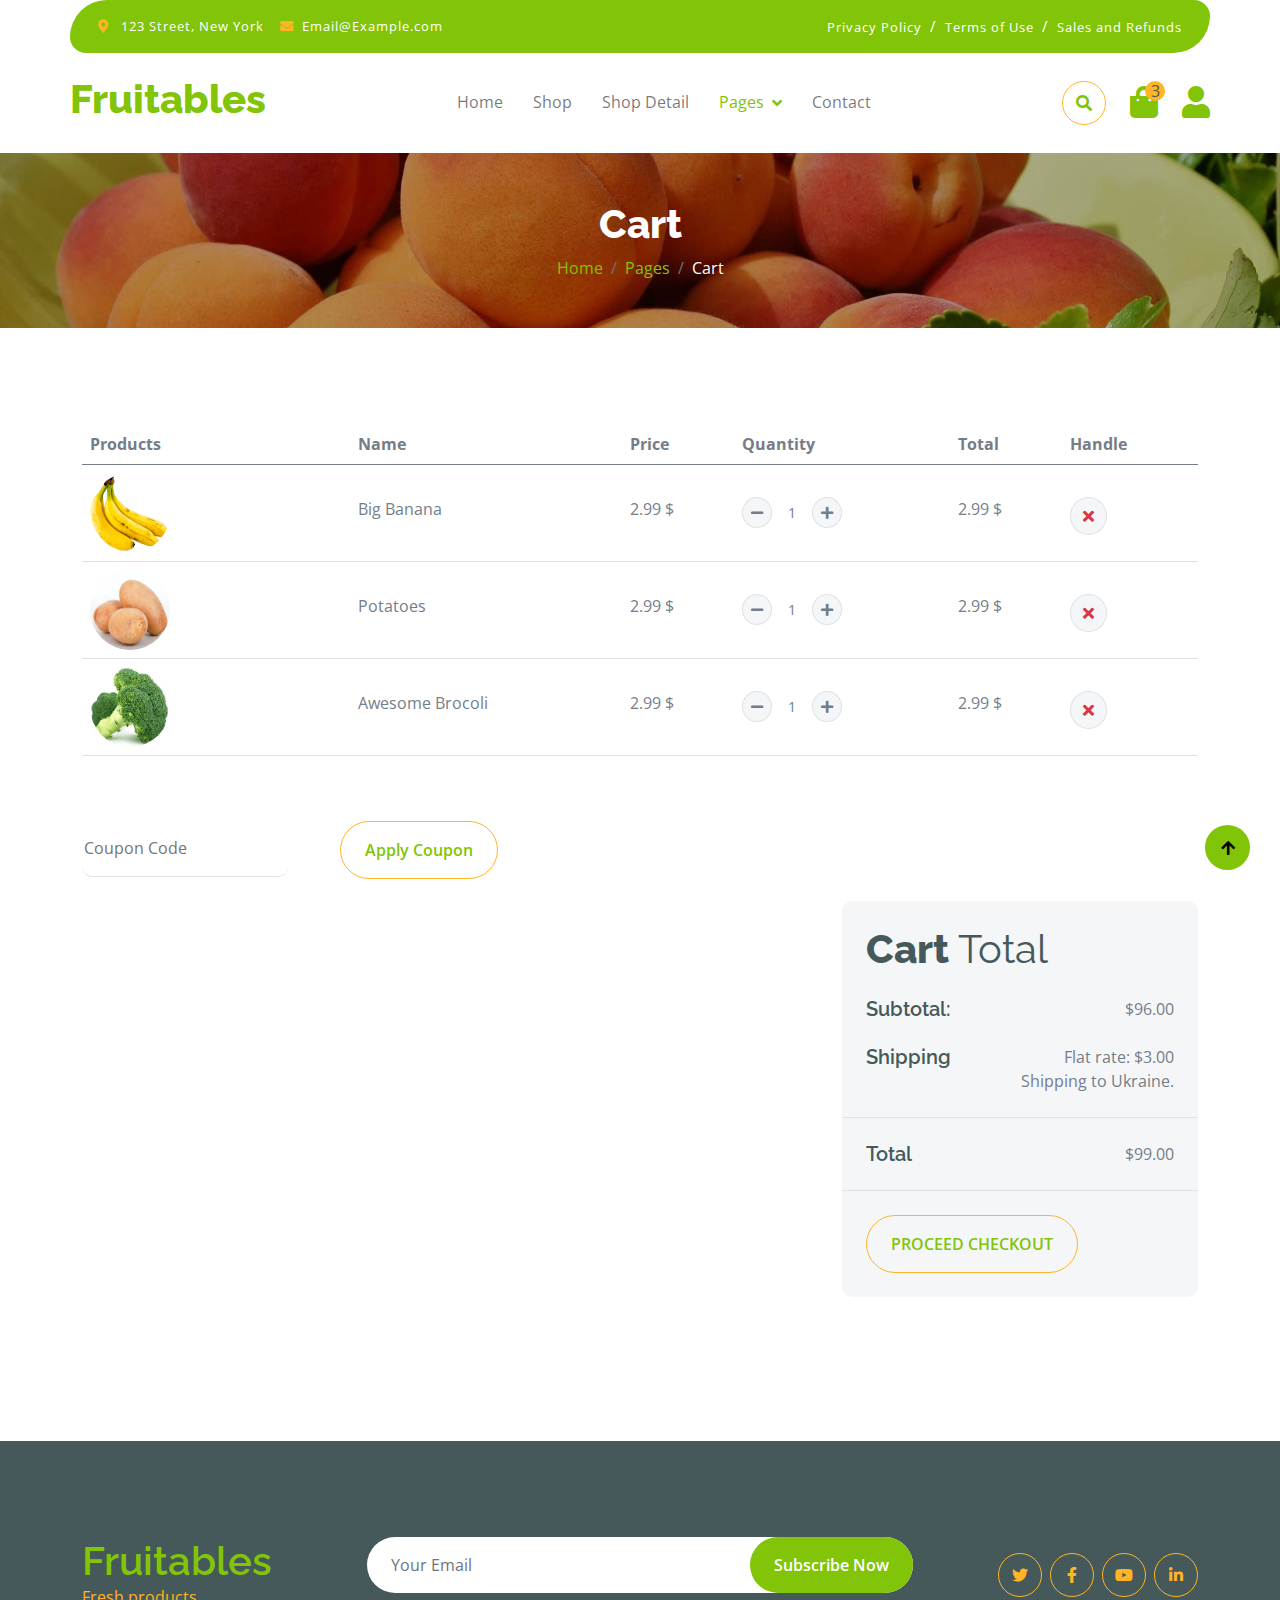
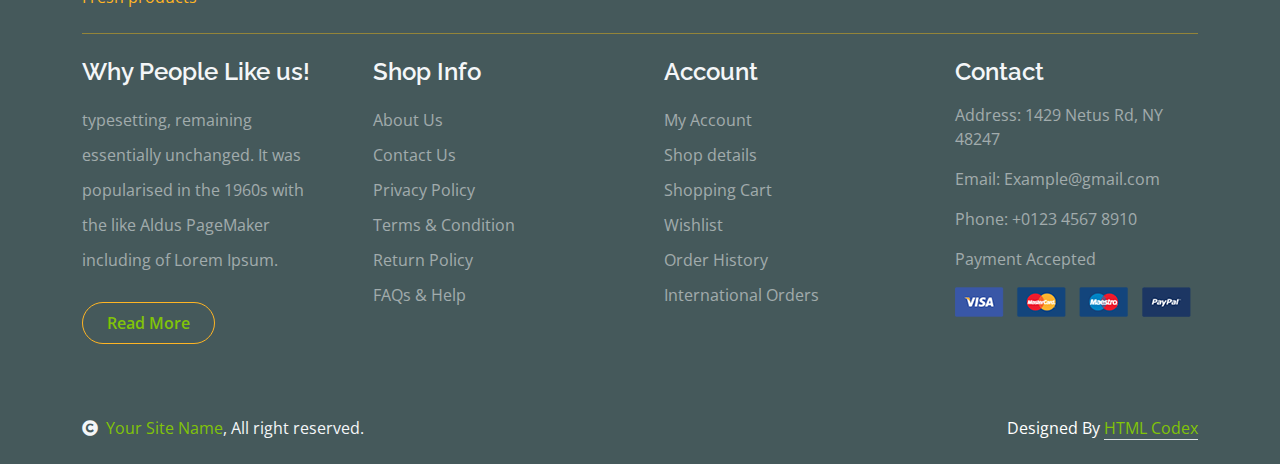
<file: cart.html>
<!DOCTYPE html>
<html lang="en">

    <head>
        <meta charset="utf-8">
        <title>Fruitables - Vegetable Website Template</title>
        <meta content="width=device-width, initial-scale=1.0" name="viewport">
        <meta content="" name="keywords">
        <meta content="" name="description">

        <!-- Google Web Fonts -->
        <link rel="preconnect" href="https://fonts.googleapis.com">
        <link rel="preconnect" href="https://fonts.gstatic.com" crossorigin>
        <link href="https://fonts.googleapis.com/css2?family=Open+Sans:wght@400;600&family=Raleway:wght@600;800&display=swap" rel="stylesheet"> 

        <!-- Icon Font Stylesheet -->
        <link rel="stylesheet" href="https://use.fontawesome.com/releases/v5.15.4/css/all.css"/>
        <link href="https://cdn.jsdelivr.net/npm/bootstrap-icons@1.4.1/font/bootstrap-icons.css" rel="stylesheet">

        <!-- Libraries Stylesheet -->
        <link href="lib/lightbox/css/lightbox.min.css" rel="stylesheet">
        <link href="lib/owlcarousel/assets/owl.carousel.min.css" rel="stylesheet">


        <!-- Customized Bootstrap Stylesheet -->
        <link href="css/bootstrap.min.css" rel="stylesheet">

        <!-- Template Stylesheet -->
        <link href="css/style.css" rel="stylesheet">
    </head>

    <body>

        <!-- Spinner Start -->
        <div id="spinner" class="show w-100 vh-100 bg-white position-fixed translate-middle top-50 start-50  d-flex align-items-center justify-content-center">
            <div class="spinner-grow text-primary" role="status"></div>
        </div>
        <!-- Spinner End -->


        <!-- Navbar start -->
        <div class="container-fluid fixed-top">
            <div class="container topbar bg-primary d-none d-lg-block">
                <div class="d-flex justify-content-between">
                    <div class="top-info ps-2">
                        <small class="me-3"><i class="fas fa-map-marker-alt me-2 text-secondary"></i> <a href="#" class="text-white">123 Street, New York</a></small>
                        <small class="me-3"><i class="fas fa-envelope me-2 text-secondary"></i><a href="#" class="text-white">Email@Example.com</a></small>
                    </div>
                    <div class="top-link pe-2">
                        <a href="#" class="text-white"><small class="text-white mx-2">Privacy Policy</small>/</a>
                        <a href="#" class="text-white"><small class="text-white mx-2">Terms of Use</small>/</a>
                        <a href="#" class="text-white"><small class="text-white ms-2">Sales and Refunds</small></a>
                    </div>
                </div>
            </div>
            <div class="container px-0">
                <nav class="navbar navbar-light bg-white navbar-expand-xl">
                    <a href="index.html" class="navbar-brand"><h1 class="text-primary display-6">Fruitables</h1></a>
                    <button class="navbar-toggler py-2 px-3" type="button" data-bs-toggle="collapse" data-bs-target="#navbarCollapse">
                        <span class="fa fa-bars text-primary"></span>
                    </button>
                    <div class="collapse navbar-collapse bg-white" id="navbarCollapse">
                        <div class="navbar-nav mx-auto">
                            <a href="index.html" class="nav-item nav-link">Home</a>
                            <a href="shop.html" class="nav-item nav-link">Shop</a>
                            <a href="shop-detail.html" class="nav-item nav-link">Shop Detail</a>
                            <div class="nav-item dropdown">
                                <a href="#" class="nav-link dropdown-toggle active" data-bs-toggle="dropdown">Pages</a>
                                <div class="dropdown-menu m-0 bg-secondary rounded-0">
                                    <a href="cart.html" class="dropdown-item active">Cart</a>
                                    <a href="chackout.html" class="dropdown-item">Chackout</a>
                                    <a href="testimonial.html" class="dropdown-item">Testimonial</a>
                                    <a href="404.html" class="dropdown-item">404 Page</a>
                                </div>
                            </div>
                            <a href="contact.html" class="nav-item nav-link">Contact</a>
                        </div>
                        <div class="d-flex m-3 me-0">
                            <button class="btn-search btn border border-secondary btn-md-square rounded-circle bg-white me-4" data-bs-toggle="modal" data-bs-target="#searchModal"><i class="fas fa-search text-primary"></i></button>
                            <a href="#" class="position-relative me-4 my-auto">
                                <i class="fa fa-shopping-bag fa-2x"></i>
                                <span class="position-absolute bg-secondary rounded-circle d-flex align-items-center justify-content-center text-dark px-1" style="top: -5px; left: 15px; height: 20px; min-width: 20px;">3</span>
                            </a>
                            <a href="#" class="my-auto">
                                <i class="fas fa-user fa-2x"></i>
                            </a>
                        </div>
                    </div>
                </nav>
            </div>
        </div>
        <!-- Navbar End -->


        <!-- Modal Search Start -->
        <div class="modal fade" id="searchModal" tabindex="-1" aria-labelledby="exampleModalLabel" aria-hidden="true">
            <div class="modal-dialog modal-fullscreen">
                <div class="modal-content rounded-0">
                    <div class="modal-header">
                        <h5 class="modal-title" id="exampleModalLabel">Search by keyword</h5>
                        <button type="button" class="btn-close" data-bs-dismiss="modal" aria-label="Close"></button>
                    </div>
                    <div class="modal-body d-flex align-items-center">
                        <div class="input-group w-75 mx-auto d-flex">
                            <input type="search" class="form-control p-3" placeholder="keywords" aria-describedby="search-icon-1">
                            <span id="search-icon-1" class="input-group-text p-3"><i class="fa fa-search"></i></span>
                        </div>
                    </div>
                </div>
            </div>
        </div>
        <!-- Modal Search End -->


        <!-- Single Page Header start -->
        <div class="container-fluid page-header py-5">
            <h1 class="text-center text-white display-6">Cart</h1>
            <ol class="breadcrumb justify-content-center mb-0">
                <li class="breadcrumb-item"><a href="#">Home</a></li>
                <li class="breadcrumb-item"><a href="#">Pages</a></li>
                <li class="breadcrumb-item active text-white">Cart</li>
            </ol>
        </div>
        <!-- Single Page Header End -->


        <!-- Cart Page Start -->
        <div class="container-fluid py-5">
            <div class="container py-5">
                <div class="table-responsive">
                    <table class="table">
                        <thead>
                          <tr>
                            <th scope="col">Products</th>
                            <th scope="col">Name</th>
                            <th scope="col">Price</th>
                            <th scope="col">Quantity</th>
                            <th scope="col">Total</th>
                            <th scope="col">Handle</th>
                          </tr>
                        </thead>
                        <tbody>
                            <tr>
                                <th scope="row">
                                    <div class="d-flex align-items-center">
                                        <img src="img/vegetable-item-3.png" class="img-fluid me-5 rounded-circle" style="width: 80px; height: 80px;" alt="">
                                    </div>
                                </th>
                                <td>
                                    <p class="mb-0 mt-4">Big Banana</p>
                                </td>
                                <td>
                                    <p class="mb-0 mt-4">2.99 $</p>
                                </td>
                                <td>
                                    <div class="input-group quantity mt-4" style="width: 100px;">
                                        <div class="input-group-btn">
                                            <button class="btn btn-sm btn-minus rounded-circle bg-light border" >
                                            <i class="fa fa-minus"></i>
                                            </button>
                                        </div>
                                        <input type="text" class="form-control form-control-sm text-center border-0" value="1">
                                        <div class="input-group-btn">
                                            <button class="btn btn-sm btn-plus rounded-circle bg-light border">
                                                <i class="fa fa-plus"></i>
                                            </button>
                                        </div>
                                    </div>
                                </td>
                                <td>
                                    <p class="mb-0 mt-4">2.99 $</p>
                                </td>
                                <td>
                                    <button class="btn btn-md rounded-circle bg-light border mt-4" >
                                        <i class="fa fa-times text-danger"></i>
                                    </button>
                                </td>
                            
                            </tr>
                            <tr>
                                <th scope="row">
                                    <div class="d-flex align-items-center">
                                        <img src="img/vegetable-item-5.jpg" class="img-fluid me-5 rounded-circle" style="width: 80px; height: 80px;" alt="" alt="">
                                    </div>
                                </th>
                                <td>
                                    <p class="mb-0 mt-4">Potatoes</p>
                                </td>
                                <td>
                                    <p class="mb-0 mt-4">2.99 $</p>
                                </td>
                                <td>
                                    <div class="input-group quantity mt-4" style="width: 100px;">
                                        <div class="input-group-btn">
                                            <button class="btn btn-sm btn-minus rounded-circle bg-light border" >
                                            <i class="fa fa-minus"></i>
                                            </button>
                                        </div>
                                        <input type="text" class="form-control form-control-sm text-center border-0" value="1">
                                        <div class="input-group-btn">
                                            <button class="btn btn-sm btn-plus rounded-circle bg-light border">
                                                <i class="fa fa-plus"></i>
                                            </button>
                                        </div>
                                    </div>
                                </td>
                                <td>
                                    <p class="mb-0 mt-4">2.99 $</p>
                                </td>
                                <td>
                                    <button class="btn btn-md rounded-circle bg-light border mt-4" >
                                        <i class="fa fa-times text-danger"></i>
                                    </button>
                                </td>
                            </tr>
                            <tr>
                                <th scope="row">
                                    <div class="d-flex align-items-center">
                                        <img src="img/vegetable-item-2.jpg" class="img-fluid me-5 rounded-circle" style="width: 80px; height: 80px;" alt="" alt="">
                                    </div>
                                </th>
                                <td>
                                    <p class="mb-0 mt-4">Awesome Brocoli</p>
                                </td>
                                <td>
                                    <p class="mb-0 mt-4">2.99 $</p>
                                </td>
                                <td>
                                    <div class="input-group quantity mt-4" style="width: 100px;">
                                        <div class="input-group-btn">
                                            <button class="btn btn-sm btn-minus rounded-circle bg-light border" >
                                            <i class="fa fa-minus"></i>
                                            </button>
                                        </div>
                                        <input type="text" class="form-control form-control-sm text-center border-0" value="1">
                                        <div class="input-group-btn">
                                            <button class="btn btn-sm btn-plus rounded-circle bg-light border">
                                                <i class="fa fa-plus"></i>
                                            </button>
                                        </div>
                                    </div>
                                </td>
                                <td>
                                    <p class="mb-0 mt-4">2.99 $</p>
                                </td>
                                <td>
                                    <button class="btn btn-md rounded-circle bg-light border mt-4" >
                                        <i class="fa fa-times text-danger"></i>
                                    </button>
                                </td>
                            </tr>
                        </tbody>
                    </table>
                </div>
                <div class="mt-5">
                    <input type="text" class="border-0 border-bottom rounded me-5 py-3 mb-4" placeholder="Coupon Code">
                    <button class="btn border-secondary rounded-pill px-4 py-3 text-primary" type="button">Apply Coupon</button>
                </div>
                <div class="row g-4 justify-content-end">
                    <div class="col-8"></div>
                    <div class="col-sm-8 col-md-7 col-lg-6 col-xl-4">
                        <div class="bg-light rounded">
                            <div class="p-4">
                                <h1 class="display-6 mb-4">Cart <span class="fw-normal">Total</span></h1>
                                <div class="d-flex justify-content-between mb-4">
                                    <h5 class="mb-0 me-4">Subtotal:</h5>
                                    <p class="mb-0">$96.00</p>
                                </div>
                                <div class="d-flex justify-content-between">
                                    <h5 class="mb-0 me-4">Shipping</h5>
                                    <div class="">
                                        <p class="mb-0">Flat rate: $3.00</p>
                                    </div>
                                </div>
                                <p class="mb-0 text-end">Shipping to Ukraine.</p>
                            </div>
                            <div class="py-4 mb-4 border-top border-bottom d-flex justify-content-between">
                                <h5 class="mb-0 ps-4 me-4">Total</h5>
                                <p class="mb-0 pe-4">$99.00</p>
                            </div>
                            <button class="btn border-secondary rounded-pill px-4 py-3 text-primary text-uppercase mb-4 ms-4" type="button">Proceed Checkout</button>
                        </div>
                    </div>
                </div>
            </div>
        </div>
        <!-- Cart Page End -->


        <!-- Footer Start -->
        <div class="container-fluid bg-dark text-white-50 footer pt-5 mt-5">
            <div class="container py-5">
                <div class="pb-4 mb-4" style="border-bottom: 1px solid rgba(226, 175, 24, 0.5) ;">
                    <div class="row g-4">
                        <div class="col-lg-3">
                            <a href="#">
                                <h1 class="text-primary mb-0">Fruitables</h1>
                                <p class="text-secondary mb-0">Fresh products</p>
                            </a>
                        </div>
                        <div class="col-lg-6">
                            <div class="position-relative mx-auto">
                                <input class="form-control border-0 w-100 py-3 px-4 rounded-pill" type="number" placeholder="Your Email">
                                <button type="submit" class="btn btn-primary border-0 border-secondary py-3 px-4 position-absolute rounded-pill text-white" style="top: 0; right: 0;">Subscribe Now</button>
                            </div>
                        </div>
                        <div class="col-lg-3">
                            <div class="d-flex justify-content-end pt-3">
                                <a class="btn  btn-outline-secondary me-2 btn-md-square rounded-circle" href=""><i class="fab fa-twitter"></i></a>
                                <a class="btn btn-outline-secondary me-2 btn-md-square rounded-circle" href=""><i class="fab fa-facebook-f"></i></a>
                                <a class="btn btn-outline-secondary me-2 btn-md-square rounded-circle" href=""><i class="fab fa-youtube"></i></a>
                                <a class="btn btn-outline-secondary btn-md-square rounded-circle" href=""><i class="fab fa-linkedin-in"></i></a>
                            </div>
                        </div>
                    </div>
                </div>
                <div class="row g-5">
                    <div class="col-lg-3 col-md-6">
                        <div class="footer-item">
                            <h4 class="text-light mb-3">Why People Like us!</h4>
                            <p class="mb-4">typesetting, remaining essentially unchanged. It was 
                                popularised in the 1960s with the like Aldus PageMaker including of Lorem Ipsum.</p>
                            <a href="" class="btn border-secondary py-2 px-4 rounded-pill text-primary">Read More</a>
                        </div>
                    </div>
                    <div class="col-lg-3 col-md-6">
                        <div class="d-flex flex-column text-start footer-item">
                            <h4 class="text-light mb-3">Shop Info</h4>
                            <a class="btn-link" href="">About Us</a>
                            <a class="btn-link" href="">Contact Us</a>
                            <a class="btn-link" href="">Privacy Policy</a>
                            <a class="btn-link" href="">Terms & Condition</a>
                            <a class="btn-link" href="">Return Policy</a>
                            <a class="btn-link" href="">FAQs & Help</a>
                        </div>
                    </div>
                    <div class="col-lg-3 col-md-6">
                        <div class="d-flex flex-column text-start footer-item">
                            <h4 class="text-light mb-3">Account</h4>
                            <a class="btn-link" href="">My Account</a>
                            <a class="btn-link" href="">Shop details</a>
                            <a class="btn-link" href="">Shopping Cart</a>
                            <a class="btn-link" href="">Wishlist</a>
                            <a class="btn-link" href="">Order History</a>
                            <a class="btn-link" href="">International Orders</a>
                        </div>
                    </div>
                    <div class="col-lg-3 col-md-6">
                        <div class="footer-item">
                            <h4 class="text-light mb-3">Contact</h4>
                            <p>Address: 1429 Netus Rd, NY 48247</p>
                            <p>Email: Example@gmail.com</p>
                            <p>Phone: +0123 4567 8910</p>
                            <p>Payment Accepted</p>
                            <img src="img/payment.png" class="img-fluid" alt="">
                        </div>
                    </div>
                </div>
            </div>
        </div>
        <!-- Footer End -->

        <!-- Copyright Start -->
        <div class="container-fluid copyright bg-dark py-4">
            <div class="container">
                <div class="row">
                    <div class="col-md-6 text-center text-md-start mb-3 mb-md-0">
                        <span class="text-light"><a href="#"><i class="fas fa-copyright text-light me-2"></i>Your Site Name</a>, All right reserved.</span>
                    </div>
                    <div class="col-md-6 my-auto text-center text-md-end text-white">
                        <!--/*** This template is free as long as you keep the below author’s credit link/attribution link/backlink. ***/-->
                        <!--/*** If you'd like to use the template without the below author’s credit link/attribution link/backlink, ***/-->
                        <!--/*** you can purchase the Credit Removal License from "https://htmlcodex.com/credit-removal". ***/-->
                        Designed By <a class="border-bottom" href="https://htmlcodex.com">HTML Codex</a>
                    </div>
                </div>
            </div>
        </div>
        <!-- Copyright End -->



        <!-- Back to Top -->
        <a href="#" class="btn btn-primary border-3 border-primary rounded-circle back-to-top"><i class="fa fa-arrow-up"></i></a>   

        
    <!-- JavaScript Libraries -->
    <script src="https://ajax.googleapis.com/ajax/libs/jquery/3.6.4/jquery.min.js"></script>
    <script src="https://cdn.jsdelivr.net/npm/bootstrap@5.0.0/dist/js/bootstrap.bundle.min.js"></script>
    <script src="lib/easing/easing.min.js"></script>
    <script src="lib/waypoints/waypoints.min.js"></script>
    <script src="lib/lightbox/js/lightbox.min.js"></script>
    <script src="lib/owlcarousel/owl.carousel.min.js"></script>

    <!-- Template Javascript -->
    <script src="js/main.js"></script>
    </body>

</html>
</file>
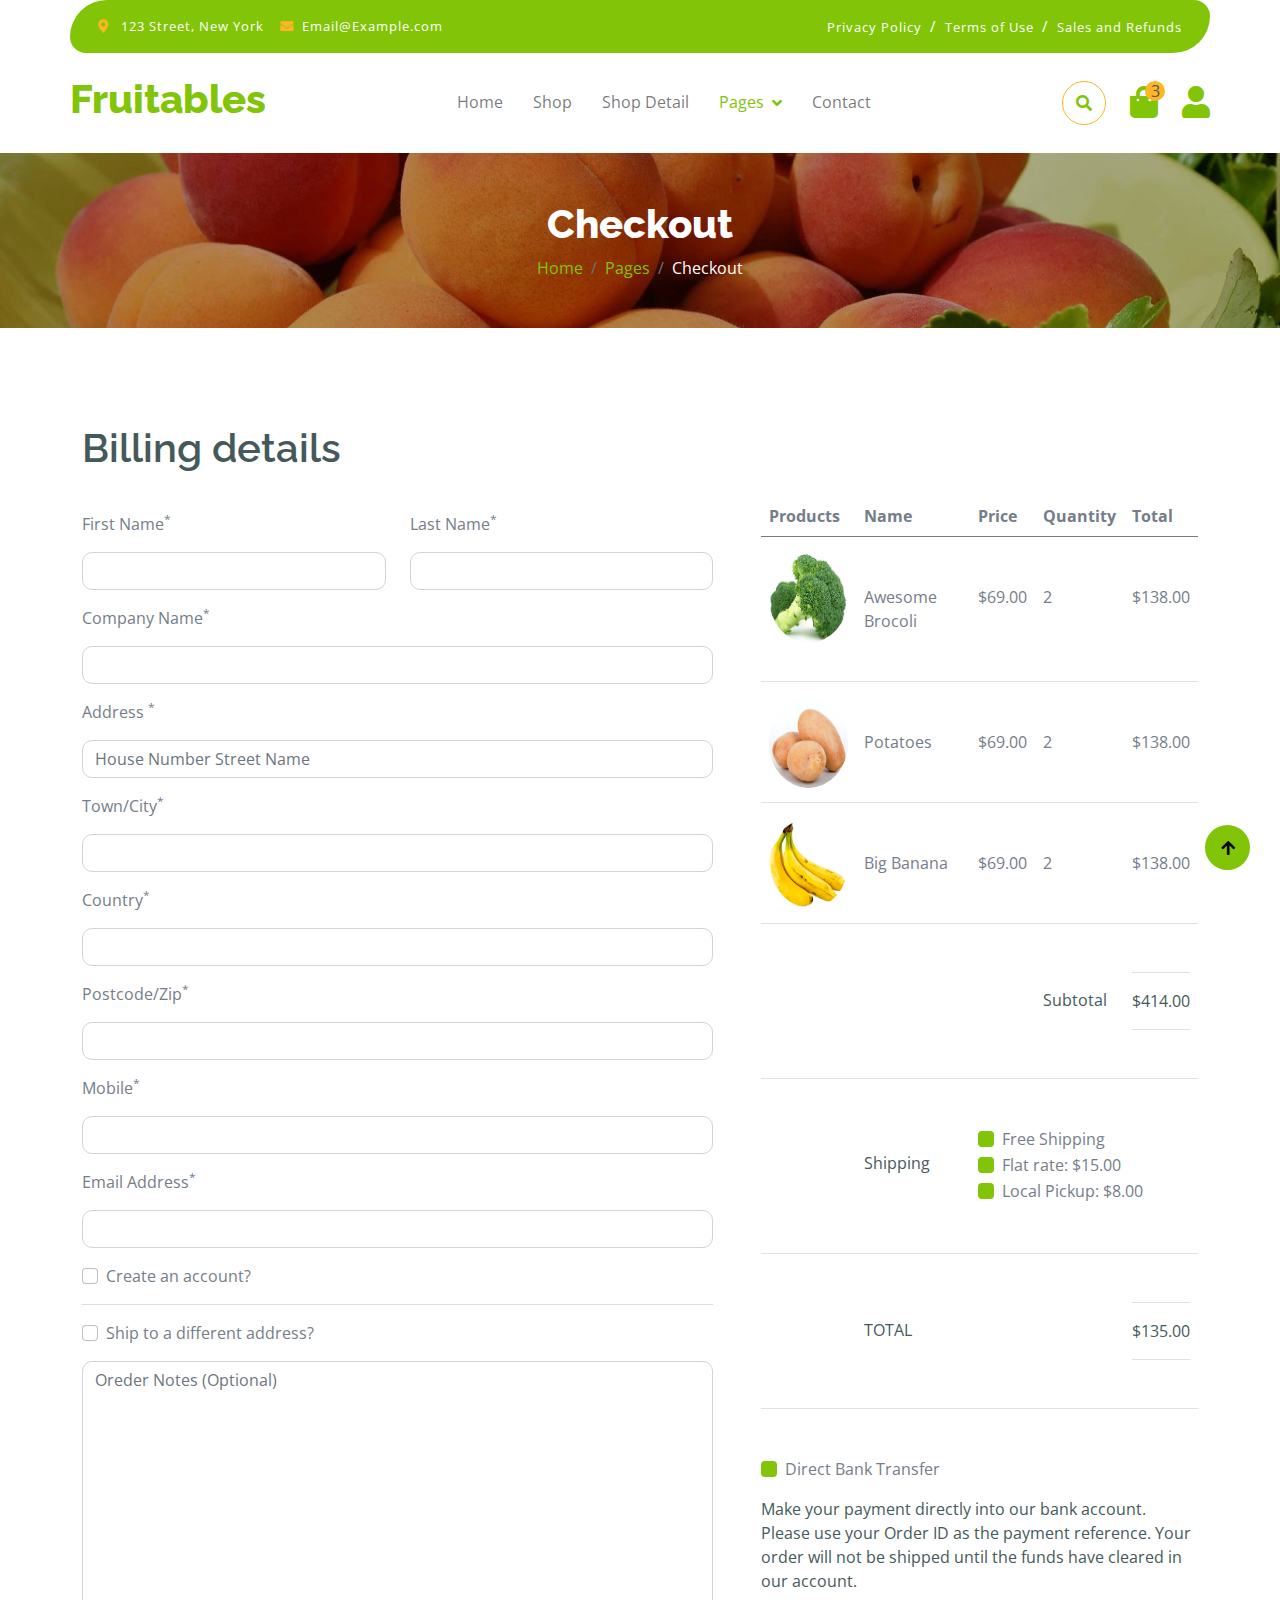
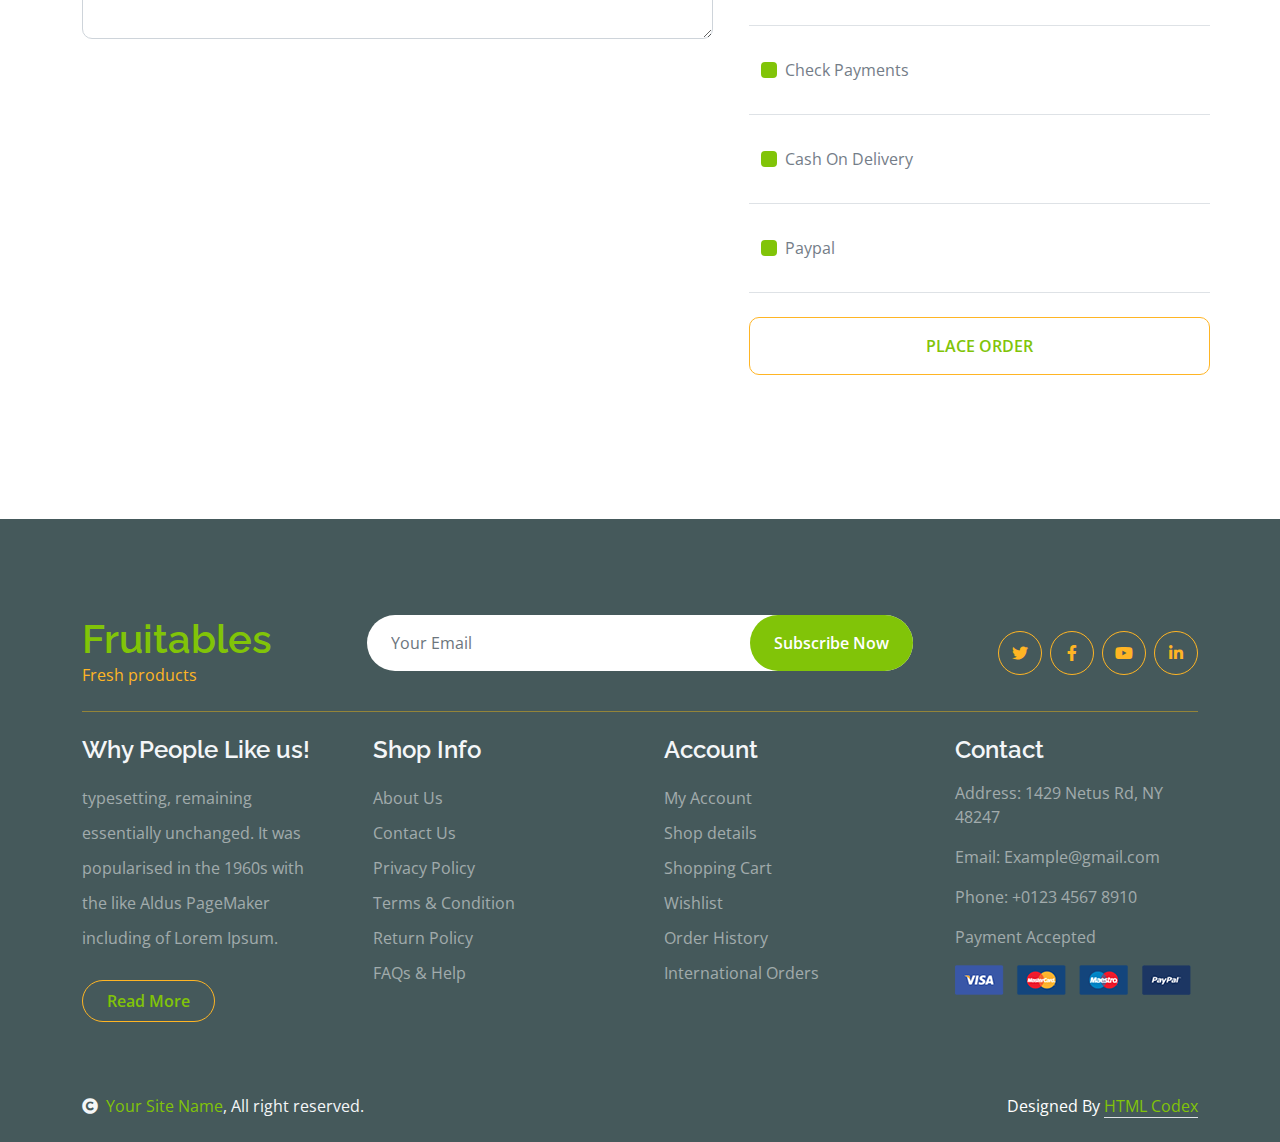
<file: chackout.html>
<!DOCTYPE html>
<html lang="en">

    <head>
        <meta charset="utf-8">
        <title>Fruitables - Vegetable Website Template</title>
        <meta content="width=device-width, initial-scale=1.0" name="viewport">
        <meta content="" name="keywords">
        <meta content="" name="description">

        <!-- Google Web Fonts -->
        <link rel="preconnect" href="https://fonts.googleapis.com">
        <link rel="preconnect" href="https://fonts.gstatic.com" crossorigin>
        <link href="https://fonts.googleapis.com/css2?family=Open+Sans:wght@400;600&family=Raleway:wght@600;800&display=swap" rel="stylesheet"> 

        <!-- Icon Font Stylesheet -->
        <link rel="stylesheet" href="https://use.fontawesome.com/releases/v5.15.4/css/all.css"/>
        <link href="https://cdn.jsdelivr.net/npm/bootstrap-icons@1.4.1/font/bootstrap-icons.css" rel="stylesheet">

        <!-- Libraries Stylesheet -->
        <link href="lib/lightbox/css/lightbox.min.css" rel="stylesheet">
        <link href="lib/owlcarousel/assets/owl.carousel.min.css" rel="stylesheet">


        <!-- Customized Bootstrap Stylesheet -->
        <link href="css/bootstrap.min.css" rel="stylesheet">

        <!-- Template Stylesheet -->
        <link href="css/style.css" rel="stylesheet">
    </head>

    <body>

        <!-- Spinner Start -->
        <div id="spinner" class="show w-100 vh-100 bg-white position-fixed translate-middle top-50 start-50  d-flex align-items-center justify-content-center">
            <div class="spinner-grow text-primary" role="status"></div>
        </div>
        <!-- Spinner End -->


        <!-- Navbar start -->
        <div class="container-fluid fixed-top">
            <div class="container topbar bg-primary d-none d-lg-block">
                <div class="d-flex justify-content-between">
                    <div class="top-info ps-2">
                        <small class="me-3"><i class="fas fa-map-marker-alt me-2 text-secondary"></i> <a href="#" class="text-white">123 Street, New York</a></small>
                        <small class="me-3"><i class="fas fa-envelope me-2 text-secondary"></i><a href="#" class="text-white">Email@Example.com</a></small>
                    </div>
                    <div class="top-link pe-2">
                        <a href="#" class="text-white"><small class="text-white mx-2">Privacy Policy</small>/</a>
                        <a href="#" class="text-white"><small class="text-white mx-2">Terms of Use</small>/</a>
                        <a href="#" class="text-white"><small class="text-white ms-2">Sales and Refunds</small></a>
                    </div>
                </div>
            </div>
            <div class="container px-0">
                <nav class="navbar navbar-light bg-white navbar-expand-xl">
                    <a href="index.html" class="navbar-brand"><h1 class="text-primary display-6">Fruitables</h1></a>
                    <button class="navbar-toggler py-2 px-3" type="button" data-bs-toggle="collapse" data-bs-target="#navbarCollapse">
                        <span class="fa fa-bars text-primary"></span>
                    </button>
                    <div class="collapse navbar-collapse bg-white" id="navbarCollapse">
                        <div class="navbar-nav mx-auto">
                            <a href="index.html" class="nav-item nav-link">Home</a>
                            <a href="shop.html" class="nav-item nav-link">Shop</a>
                            <a href="shop-detail.html" class="nav-item nav-link">Shop Detail</a>
                            <div class="nav-item dropdown">
                                <a href="#" class="nav-link dropdown-toggle active" data-bs-toggle="dropdown">Pages</a>
                                <div class="dropdown-menu m-0 bg-secondary rounded-0">
                                    <a href="cart.html" class="dropdown-item">Cart</a>
                                    <a href="chackout.html" class="dropdown-item active">Chackout</a>
                                    <a href="testimonial.html" class="dropdown-item">Testimonial</a>
                                    <a href="404.html" class="dropdown-item">404 Page</a>
                                </div>
                            </div>
                            <a href="contact.html" class="nav-item nav-link">Contact</a>
                        </div>
                        <div class="d-flex m-3 me-0">
                            <button class="btn-search btn border border-secondary btn-md-square rounded-circle bg-white me-4" data-bs-toggle="modal" data-bs-target="#searchModal"><i class="fas fa-search text-primary"></i></button>
                            <a href="#" class="position-relative me-4 my-auto">
                                <i class="fa fa-shopping-bag fa-2x"></i>
                                <span class="position-absolute bg-secondary rounded-circle d-flex align-items-center justify-content-center text-dark px-1" style="top: -5px; left: 15px; height: 20px; min-width: 20px;">3</span>
                            </a>
                            <a href="#" class="my-auto">
                                <i class="fas fa-user fa-2x"></i>
                            </a>
                        </div>
                    </div>
                </nav>
            </div>
        </div>
        <!-- Navbar End -->


        <!-- Modal Search Start -->
        <div class="modal fade" id="searchModal" tabindex="-1" aria-labelledby="exampleModalLabel" aria-hidden="true">
            <div class="modal-dialog modal-fullscreen">
                <div class="modal-content rounded-0">
                    <div class="modal-header">
                        <h5 class="modal-title" id="exampleModalLabel">Search by keyword</h5>
                        <button type="button" class="btn-close" data-bs-dismiss="modal" aria-label="Close"></button>
                    </div>
                    <div class="modal-body d-flex align-items-center">
                        <div class="input-group w-75 mx-auto d-flex">
                            <input type="search" class="form-control p-3" placeholder="keywords" aria-describedby="search-icon-1">
                            <span id="search-icon-1" class="input-group-text p-3"><i class="fa fa-search"></i></span>
                        </div>
                    </div>
                </div>
            </div>
        </div>
        <!-- Modal Search End -->


        <!-- Single Page Header start -->
        <div class="container-fluid page-header py-5">
            <h1 class="text-center text-white display-6">Checkout</h1>
            <ol class="breadcrumb justify-content-center mb-0">
                <li class="breadcrumb-item"><a href="#">Home</a></li>
                <li class="breadcrumb-item"><a href="#">Pages</a></li>
                <li class="breadcrumb-item active text-white">Checkout</li>
            </ol>
        </div>
        <!-- Single Page Header End -->


        <!-- Checkout Page Start -->
        <div class="container-fluid py-5">
            <div class="container py-5">
                <h1 class="mb-4">Billing details</h1>
                <form action="#">
                    <div class="row g-5">
                        <div class="col-md-12 col-lg-6 col-xl-7">
                            <div class="row">
                                <div class="col-md-12 col-lg-6">
                                    <div class="form-item w-100">
                                        <label class="form-label my-3">First Name<sup>*</sup></label>
                                        <input type="text" class="form-control">
                                    </div>
                                </div>
                                <div class="col-md-12 col-lg-6">
                                    <div class="form-item w-100">
                                        <label class="form-label my-3">Last Name<sup>*</sup></label>
                                        <input type="text" class="form-control">
                                    </div>
                                </div>
                            </div>
                            <div class="form-item">
                                <label class="form-label my-3">Company Name<sup>*</sup></label>
                                <input type="text" class="form-control">
                            </div>
                            <div class="form-item">
                                <label class="form-label my-3">Address <sup>*</sup></label>
                                <input type="text" class="form-control" placeholder="House Number Street Name">
                            </div>
                            <div class="form-item">
                                <label class="form-label my-3">Town/City<sup>*</sup></label>
                                <input type="text" class="form-control">
                            </div>
                            <div class="form-item">
                                <label class="form-label my-3">Country<sup>*</sup></label>
                                <input type="text" class="form-control">
                            </div>
                            <div class="form-item">
                                <label class="form-label my-3">Postcode/Zip<sup>*</sup></label>
                                <input type="text" class="form-control">
                            </div>
                            <div class="form-item">
                                <label class="form-label my-3">Mobile<sup>*</sup></label>
                                <input type="tel" class="form-control">
                            </div>
                            <div class="form-item">
                                <label class="form-label my-3">Email Address<sup>*</sup></label>
                                <input type="email" class="form-control">
                            </div>
                            <div class="form-check my-3">
                                <input type="checkbox" class="form-check-input" id="Account-1" name="Accounts" value="Accounts">
                                <label class="form-check-label" for="Account-1">Create an account?</label>
                            </div>
                            <hr>
                            <div class="form-check my-3">
                                <input class="form-check-input" type="checkbox" id="Address-1" name="Address" value="Address">
                                <label class="form-check-label" for="Address-1">Ship to a different address?</label>
                            </div>
                            <div class="form-item">
                                <textarea name="text" class="form-control" spellcheck="false" cols="30" rows="11" placeholder="Oreder Notes (Optional)"></textarea>
                            </div>
                        </div>
                        <div class="col-md-12 col-lg-6 col-xl-5">
                            <div class="table-responsive">
                                <table class="table">
                                    <thead>
                                        <tr>
                                            <th scope="col">Products</th>
                                            <th scope="col">Name</th>
                                            <th scope="col">Price</th>
                                            <th scope="col">Quantity</th>
                                            <th scope="col">Total</th>
                                        </tr>
                                    </thead>
                                    <tbody>
                                        <tr>
                                            <th scope="row">
                                                <div class="d-flex align-items-center mt-2">
                                                    <img src="img/vegetable-item-2.jpg" class="img-fluid rounded-circle" style="width: 90px; height: 90px;" alt="">
                                                </div>
                                            </th>
                                            <td class="py-5">Awesome Brocoli</td>
                                            <td class="py-5">$69.00</td>
                                            <td class="py-5">2</td>
                                            <td class="py-5">$138.00</td>
                                        </tr>
                                        <tr>
                                            <th scope="row">
                                                <div class="d-flex align-items-center mt-2">
                                                    <img src="img/vegetable-item-5.jpg" class="img-fluid rounded-circle" style="width: 90px; height: 90px;" alt="">
                                                </div>
                                            </th>
                                            <td class="py-5">Potatoes</td>
                                            <td class="py-5">$69.00</td>
                                            <td class="py-5">2</td>
                                            <td class="py-5">$138.00</td>
                                        </tr>
                                        <tr>
                                            <th scope="row">
                                                <div class="d-flex align-items-center mt-2">
                                                    <img src="img/vegetable-item-3.png" class="img-fluid rounded-circle" style="width: 90px; height: 90px;" alt="">
                                                </div>
                                            </th>
                                            <td class="py-5">Big Banana</td>
                                            <td class="py-5">$69.00</td>
                                            <td class="py-5">2</td>
                                            <td class="py-5">$138.00</td>
                                        </tr>
                                        <tr>
                                            <th scope="row">
                                            </th>
                                            <td class="py-5"></td>
                                            <td class="py-5"></td>
                                            <td class="py-5">
                                                <p class="mb-0 text-dark py-3">Subtotal</p>
                                            </td>
                                            <td class="py-5">
                                                <div class="py-3 border-bottom border-top">
                                                    <p class="mb-0 text-dark">$414.00</p>
                                                </div>
                                            </td>
                                        </tr>
                                        <tr>
                                            <th scope="row">
                                            </th>
                                            <td class="py-5">
                                                <p class="mb-0 text-dark py-4">Shipping</p>
                                            </td>
                                            <td colspan="3" class="py-5">
                                                <div class="form-check text-start">
                                                    <input type="checkbox" class="form-check-input bg-primary border-0" id="Shipping-1" name="Shipping-1" value="Shipping">
                                                    <label class="form-check-label" for="Shipping-1">Free Shipping</label>
                                                </div>
                                                <div class="form-check text-start">
                                                    <input type="checkbox" class="form-check-input bg-primary border-0" id="Shipping-2" name="Shipping-1" value="Shipping">
                                                    <label class="form-check-label" for="Shipping-2">Flat rate: $15.00</label>
                                                </div>
                                                <div class="form-check text-start">
                                                    <input type="checkbox" class="form-check-input bg-primary border-0" id="Shipping-3" name="Shipping-1" value="Shipping">
                                                    <label class="form-check-label" for="Shipping-3">Local Pickup: $8.00</label>
                                                </div>
                                            </td>
                                        </tr>
                                        <tr>
                                            <th scope="row">
                                            </th>
                                            <td class="py-5">
                                                <p class="mb-0 text-dark text-uppercase py-3">TOTAL</p>
                                            </td>
                                            <td class="py-5"></td>
                                            <td class="py-5"></td>
                                            <td class="py-5">
                                                <div class="py-3 border-bottom border-top">
                                                    <p class="mb-0 text-dark">$135.00</p>
                                                </div>
                                            </td>
                                        </tr>
                                    </tbody>
                                </table>
                            </div>
                            <div class="row g-4 text-center align-items-center justify-content-center border-bottom py-3">
                                <div class="col-12">
                                    <div class="form-check text-start my-3">
                                        <input type="checkbox" class="form-check-input bg-primary border-0" id="Transfer-1" name="Transfer" value="Transfer">
                                        <label class="form-check-label" for="Transfer-1">Direct Bank Transfer</label>
                                    </div>
                                    <p class="text-start text-dark">Make your payment directly into our bank account. Please use your Order ID as the payment reference. Your order will not be shipped until the funds have cleared in our account.</p>
                                </div>
                            </div>
                            <div class="row g-4 text-center align-items-center justify-content-center border-bottom py-3">
                                <div class="col-12">
                                    <div class="form-check text-start my-3">
                                        <input type="checkbox" class="form-check-input bg-primary border-0" id="Payments-1" name="Payments" value="Payments">
                                        <label class="form-check-label" for="Payments-1">Check Payments</label>
                                    </div>
                                </div>
                            </div>
                            <div class="row g-4 text-center align-items-center justify-content-center border-bottom py-3">
                                <div class="col-12">
                                    <div class="form-check text-start my-3">
                                        <input type="checkbox" class="form-check-input bg-primary border-0" id="Delivery-1" name="Delivery" value="Delivery">
                                        <label class="form-check-label" for="Delivery-1">Cash On Delivery</label>
                                    </div>
                                </div>
                            </div>
                            <div class="row g-4 text-center align-items-center justify-content-center border-bottom py-3">
                                <div class="col-12">
                                    <div class="form-check text-start my-3">
                                        <input type="checkbox" class="form-check-input bg-primary border-0" id="Paypal-1" name="Paypal" value="Paypal">
                                        <label class="form-check-label" for="Paypal-1">Paypal</label>
                                    </div>
                                </div>
                            </div>
                            <div class="row g-4 text-center align-items-center justify-content-center pt-4">
                                <button type="button" class="btn border-secondary py-3 px-4 text-uppercase w-100 text-primary">Place Order</button>
                            </div>
                        </div>
                    </div>
                </form>
            </div>
        </div>
        <!-- Checkout Page End -->


        <!-- Footer Start -->
        <div class="container-fluid bg-dark text-white-50 footer pt-5 mt-5">
            <div class="container py-5">
                <div class="pb-4 mb-4" style="border-bottom: 1px solid rgba(226, 175, 24, 0.5) ;">
                    <div class="row g-4">
                        <div class="col-lg-3">
                            <a href="#">
                                <h1 class="text-primary mb-0">Fruitables</h1>
                                <p class="text-secondary mb-0">Fresh products</p>
                            </a>
                        </div>
                        <div class="col-lg-6">
                            <div class="position-relative mx-auto">
                                <input class="form-control border-0 w-100 py-3 px-4 rounded-pill" type="number" placeholder="Your Email">
                                <button type="submit" class="btn btn-primary border-0 border-secondary py-3 px-4 position-absolute rounded-pill text-white" style="top: 0; right: 0;">Subscribe Now</button>
                            </div>
                        </div>
                        <div class="col-lg-3">
                            <div class="d-flex justify-content-end pt-3">
                                <a class="btn  btn-outline-secondary me-2 btn-md-square rounded-circle" href=""><i class="fab fa-twitter"></i></a>
                                <a class="btn btn-outline-secondary me-2 btn-md-square rounded-circle" href=""><i class="fab fa-facebook-f"></i></a>
                                <a class="btn btn-outline-secondary me-2 btn-md-square rounded-circle" href=""><i class="fab fa-youtube"></i></a>
                                <a class="btn btn-outline-secondary btn-md-square rounded-circle" href=""><i class="fab fa-linkedin-in"></i></a>
                            </div>
                        </div>
                    </div>
                </div>
                <div class="row g-5">
                    <div class="col-lg-3 col-md-6">
                        <div class="footer-item">
                            <h4 class="text-light mb-3">Why People Like us!</h4>
                            <p class="mb-4">typesetting, remaining essentially unchanged. It was 
                                popularised in the 1960s with the like Aldus PageMaker including of Lorem Ipsum.</p>
                            <a href="" class="btn border-secondary py-2 px-4 rounded-pill text-primary">Read More</a>
                        </div>
                    </div>
                    <div class="col-lg-3 col-md-6">
                        <div class="d-flex flex-column text-start footer-item">
                            <h4 class="text-light mb-3">Shop Info</h4>
                            <a class="btn-link" href="">About Us</a>
                            <a class="btn-link" href="">Contact Us</a>
                            <a class="btn-link" href="">Privacy Policy</a>
                            <a class="btn-link" href="">Terms & Condition</a>
                            <a class="btn-link" href="">Return Policy</a>
                            <a class="btn-link" href="">FAQs & Help</a>
                        </div>
                    </div>
                    <div class="col-lg-3 col-md-6">
                        <div class="d-flex flex-column text-start footer-item">
                            <h4 class="text-light mb-3">Account</h4>
                            <a class="btn-link" href="">My Account</a>
                            <a class="btn-link" href="">Shop details</a>
                            <a class="btn-link" href="">Shopping Cart</a>
                            <a class="btn-link" href="">Wishlist</a>
                            <a class="btn-link" href="">Order History</a>
                            <a class="btn-link" href="">International Orders</a>
                        </div>
                    </div>
                    <div class="col-lg-3 col-md-6">
                        <div class="footer-item">
                            <h4 class="text-light mb-3">Contact</h4>
                            <p>Address: 1429 Netus Rd, NY 48247</p>
                            <p>Email: Example@gmail.com</p>
                            <p>Phone: +0123 4567 8910</p>
                            <p>Payment Accepted</p>
                            <img src="img/payment.png" class="img-fluid" alt="">
                        </div>
                    </div>
                </div>
            </div>
        </div>
        <!-- Footer End -->

        <!-- Copyright Start -->
        <div class="container-fluid copyright bg-dark py-4">
            <div class="container">
                <div class="row">
                    <div class="col-md-6 text-center text-md-start mb-3 mb-md-0">
                        <span class="text-light"><a href="#"><i class="fas fa-copyright text-light me-2"></i>Your Site Name</a>, All right reserved.</span>
                    </div>
                    <div class="col-md-6 my-auto text-center text-md-end text-white">
                        <!--/*** This template is free as long as you keep the below author’s credit link/attribution link/backlink. ***/-->
                        <!--/*** If you'd like to use the template without the below author’s credit link/attribution link/backlink, ***/-->
                        <!--/*** you can purchase the Credit Removal License from "https://htmlcodex.com/credit-removal". ***/-->
                        Designed By <a class="border-bottom" href="https://htmlcodex.com">HTML Codex</a>
                    </div>
                </div>
            </div>
        </div>
        <!-- Copyright End -->



        <!-- Back to Top -->
        <a href="#" class="btn btn-primary border-3 border-primary rounded-circle back-to-top"><i class="fa fa-arrow-up"></i></a>   

        
    <!-- JavaScript Libraries -->
    <script src="https://ajax.googleapis.com/ajax/libs/jquery/3.6.4/jquery.min.js"></script>
    <script src="https://cdn.jsdelivr.net/npm/bootstrap@5.0.0/dist/js/bootstrap.bundle.min.js"></script>
    <script src="lib/easing/easing.min.js"></script>
    <script src="lib/waypoints/waypoints.min.js"></script>
    <script src="lib/lightbox/js/lightbox.min.js"></script>
    <script src="lib/owlcarousel/owl.carousel.min.js"></script>

    <!-- Template Javascript -->
    <script src="js/main.js"></script>
    </body>

</html>
</file>
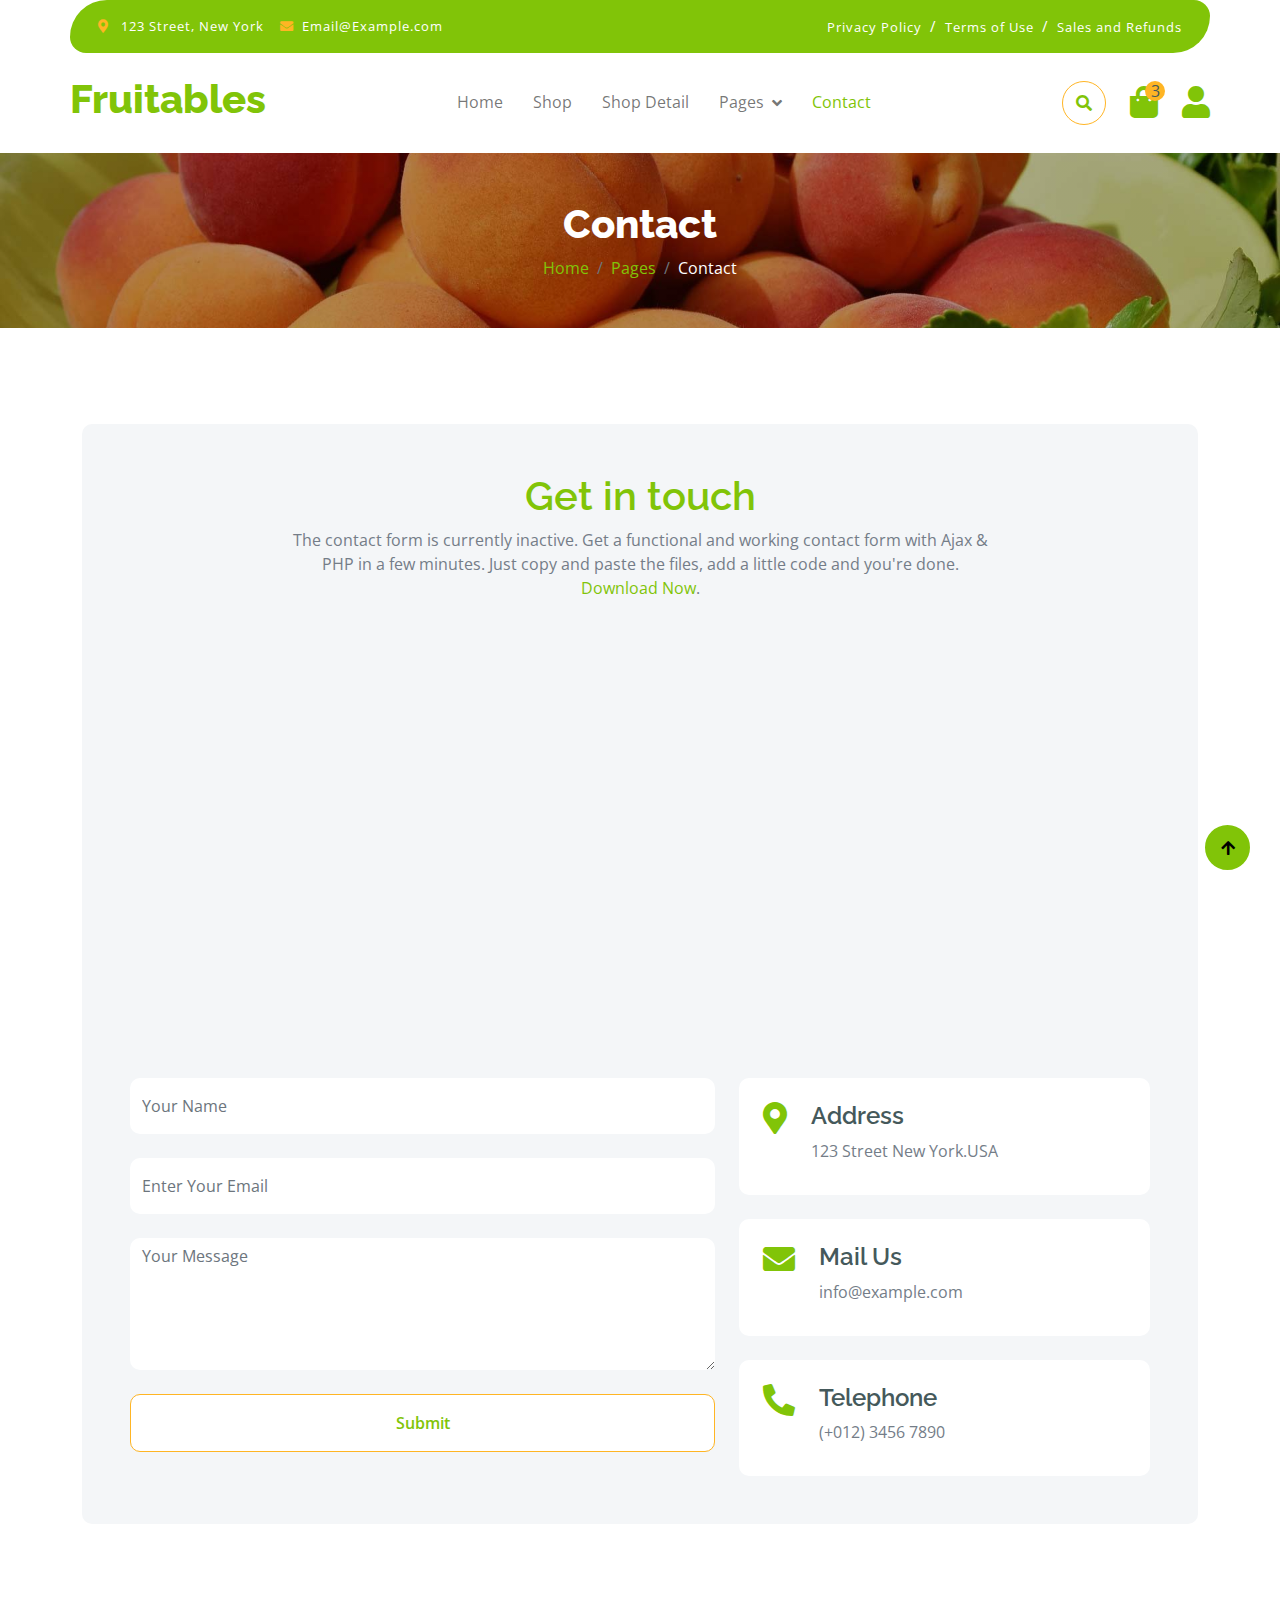
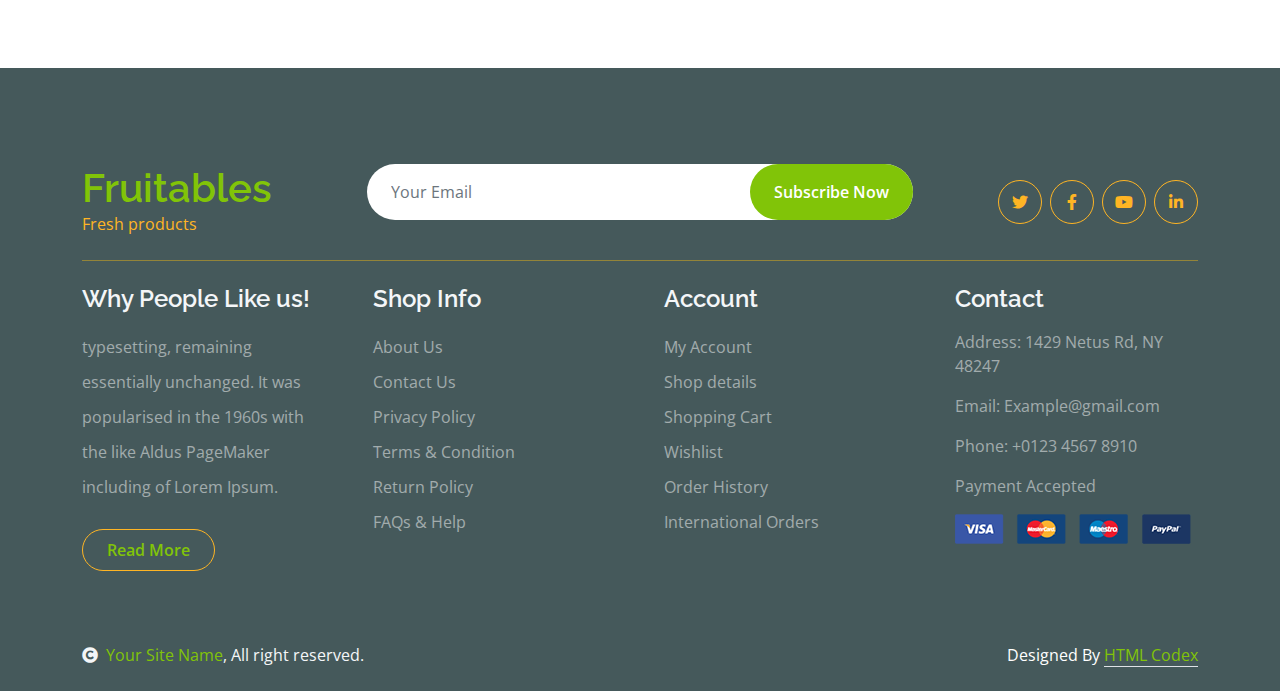
<file: contact.html>
<!DOCTYPE html>
<html lang="en">

    <head>
        <meta charset="utf-8">
        <title>Fruitables - Vegetable Website Template</title>
        <meta content="width=device-width, initial-scale=1.0" name="viewport">
        <meta content="" name="keywords">
        <meta content="" name="description">

        <!-- Google Web Fonts -->
        <link rel="preconnect" href="https://fonts.googleapis.com">
        <link rel="preconnect" href="https://fonts.gstatic.com" crossorigin>
        <link href="https://fonts.googleapis.com/css2?family=Open+Sans:wght@400;600&family=Raleway:wght@600;800&display=swap" rel="stylesheet"> 

        <!-- Icon Font Stylesheet -->
        <link rel="stylesheet" href="https://use.fontawesome.com/releases/v5.15.4/css/all.css"/>
        <link href="https://cdn.jsdelivr.net/npm/bootstrap-icons@1.4.1/font/bootstrap-icons.css" rel="stylesheet">

        <!-- Libraries Stylesheet -->
        <link href="lib/lightbox/css/lightbox.min.css" rel="stylesheet">
        <link href="lib/owlcarousel/assets/owl.carousel.min.css" rel="stylesheet">


        <!-- Customized Bootstrap Stylesheet -->
        <link href="css/bootstrap.min.css" rel="stylesheet">

        <!-- Template Stylesheet -->
        <link href="css/style.css" rel="stylesheet">
    </head>

    <body>

        <!-- Spinner Start -->
        <div id="spinner" class="show w-100 vh-100 bg-white position-fixed translate-middle top-50 start-50  d-flex align-items-center justify-content-center">
            <div class="spinner-grow text-primary" role="status"></div>
        </div>
        <!-- Spinner End -->


        <!-- Navbar start -->
        <div class="container-fluid fixed-top">
            <div class="container topbar bg-primary d-none d-lg-block">
                <div class="d-flex justify-content-between">
                    <div class="top-info ps-2">
                        <small class="me-3"><i class="fas fa-map-marker-alt me-2 text-secondary"></i> <a href="#" class="text-white">123 Street, New York</a></small>
                        <small class="me-3"><i class="fas fa-envelope me-2 text-secondary"></i><a href="#" class="text-white">Email@Example.com</a></small>
                    </div>
                    <div class="top-link pe-2">
                        <a href="#" class="text-white"><small class="text-white mx-2">Privacy Policy</small>/</a>
                        <a href="#" class="text-white"><small class="text-white mx-2">Terms of Use</small>/</a>
                        <a href="#" class="text-white"><small class="text-white ms-2">Sales and Refunds</small></a>
                    </div>
                </div>
            </div>
            <div class="container px-0">
                <nav class="navbar navbar-light bg-white navbar-expand-xl">
                    <a href="index.html" class="navbar-brand"><h1 class="text-primary display-6">Fruitables</h1></a>
                    <button class="navbar-toggler py-2 px-3" type="button" data-bs-toggle="collapse" data-bs-target="#navbarCollapse">
                        <span class="fa fa-bars text-primary"></span>
                    </button>
                    <div class="collapse navbar-collapse bg-white" id="navbarCollapse">
                        <div class="navbar-nav mx-auto">
                            <a href="index.html" class="nav-item nav-link">Home</a>
                            <a href="shop.html" class="nav-item nav-link">Shop</a>
                            <a href="shop-detail.html" class="nav-item nav-link">Shop Detail</a>
                            <div class="nav-item dropdown">
                                <a href="#" class="nav-link dropdown-toggle" data-bs-toggle="dropdown">Pages</a>
                                <div class="dropdown-menu m-0 bg-secondary rounded-0">
                                    <a href="cart.html" class="dropdown-item">Cart</a>
                                    <a href="chackout.html" class="dropdown-item">Chackout</a>
                                    <a href="testimonial.html" class="dropdown-item">Testimonial</a>
                                    <a href="404.html" class="dropdown-item">404 Page</a>
                                </div>
                            </div>
                            <a href="contact.html" class="nav-item nav-link active">Contact</a>
                        </div>
                        <div class="d-flex m-3 me-0">
                            <button class="btn-search btn border border-secondary btn-md-square rounded-circle bg-white me-4" data-bs-toggle="modal" data-bs-target="#searchModal"><i class="fas fa-search text-primary"></i></button>
                            <a href="#" class="position-relative me-4 my-auto">
                                <i class="fa fa-shopping-bag fa-2x"></i>
                                <span class="position-absolute bg-secondary rounded-circle d-flex align-items-center justify-content-center text-dark px-1" style="top: -5px; left: 15px; height: 20px; min-width: 20px;">3</span>
                            </a>
                            <a href="#" class="my-auto">
                                <i class="fas fa-user fa-2x"></i>
                            </a>
                        </div>
                    </div>
                </nav>
            </div>
        </div>
        <!-- Navbar End -->


        <!-- Modal Search Start -->
        <div class="modal fade" id="searchModal" tabindex="-1" aria-labelledby="exampleModalLabel" aria-hidden="true">
            <div class="modal-dialog modal-fullscreen">
                <div class="modal-content rounded-0">
                    <div class="modal-header">
                        <h5 class="modal-title" id="exampleModalLabel">Search by keyword</h5>
                        <button type="button" class="btn-close" data-bs-dismiss="modal" aria-label="Close"></button>
                    </div>
                    <div class="modal-body d-flex align-items-center">
                        <div class="input-group w-75 mx-auto d-flex">
                            <input type="search" class="form-control p-3" placeholder="keywords" aria-describedby="search-icon-1">
                            <span id="search-icon-1" class="input-group-text p-3"><i class="fa fa-search"></i></span>
                        </div>
                    </div>
                </div>
            </div>
        </div>
        <!-- Modal Search End -->


        <!-- Single Page Header start -->
        <div class="container-fluid page-header py-5">
            <h1 class="text-center text-white display-6">Contact</h1>
            <ol class="breadcrumb justify-content-center mb-0">
                <li class="breadcrumb-item"><a href="#">Home</a></li>
                <li class="breadcrumb-item"><a href="#">Pages</a></li>
                <li class="breadcrumb-item active text-white">Contact</li>
            </ol>
        </div>
        <!-- Single Page Header End -->


        <!-- Contact Start -->
        <div class="container-fluid contact py-5">
            <div class="container py-5">
                <div class="p-5 bg-light rounded">
                    <div class="row g-4">
                        <div class="col-12">
                            <div class="text-center mx-auto" style="max-width: 700px;">
                                <h1 class="text-primary">Get in touch</h1>
                                <p class="mb-4">The contact form is currently inactive. Get a functional and working contact form with Ajax & PHP in a few minutes. Just copy and paste the files, add a little code and you're done. <a href="https://htmlcodex.com/contact-form">Download Now</a>.</p>
                            </div>
                        </div>
                        <div class="col-lg-12">
                            <div class="h-100 rounded">
                                <iframe class="rounded w-100" 
                                style="height: 400px;" src="https://www.google.com/maps/embed?pb=!1m18!1m12!1m3!1d387191.33750346623!2d-73.97968099999999!3d40.6974881!2m3!1f0!2f0!3f0!3m2!1i1024!2i768!4f13.1!3m3!1m2!1s0x89c24fa5d33f083b%3A0xc80b8f06e177fe62!2sNew%20York%2C%20NY%2C%20USA!5e0!3m2!1sen!2sbd!4v1694259649153!5m2!1sen!2sbd" 
                                loading="lazy" referrerpolicy="no-referrer-when-downgrade"></iframe>
                            </div>
                        </div>
                        <div class="col-lg-7">
                            <form action="" class="">
                                <input type="text" class="w-100 form-control border-0 py-3 mb-4" placeholder="Your Name">
                                <input type="email" class="w-100 form-control border-0 py-3 mb-4" placeholder="Enter Your Email">
                                <textarea class="w-100 form-control border-0 mb-4" rows="5" cols="10" placeholder="Your Message"></textarea>
                                <button class="w-100 btn form-control border-secondary py-3 bg-white text-primary " type="submit">Submit</button>
                            </form>
                        </div>
                        <div class="col-lg-5">
                            <div class="d-flex p-4 rounded mb-4 bg-white">
                                <i class="fas fa-map-marker-alt fa-2x text-primary me-4"></i>
                                <div>
                                    <h4>Address</h4>
                                    <p class="mb-2">123 Street New York.USA</p>
                                </div>
                            </div>
                            <div class="d-flex p-4 rounded mb-4 bg-white">
                                <i class="fas fa-envelope fa-2x text-primary me-4"></i>
                                <div>
                                    <h4>Mail Us</h4>
                                    <p class="mb-2">info@example.com</p>
                                </div>
                            </div>
                            <div class="d-flex p-4 rounded bg-white">
                                <i class="fa fa-phone-alt fa-2x text-primary me-4"></i>
                                <div>
                                    <h4>Telephone</h4>
                                    <p class="mb-2">(+012) 3456 7890</p>
                                </div>
                            </div>
                        </div>
                    </div>
                </div>
            </div>
        </div>
        <!-- Contact End -->


        <!-- Footer Start -->
        <div class="container-fluid bg-dark text-white-50 footer pt-5 mt-5">
            <div class="container py-5">
                <div class="pb-4 mb-4" style="border-bottom: 1px solid rgba(226, 175, 24, 0.5) ;">
                    <div class="row g-4">
                        <div class="col-lg-3">
                            <a href="#">
                                <h1 class="text-primary mb-0">Fruitables</h1>
                                <p class="text-secondary mb-0">Fresh products</p>
                            </a>
                        </div>
                        <div class="col-lg-6">
                            <div class="position-relative mx-auto">
                                <input class="form-control border-0 w-100 py-3 px-4 rounded-pill" type="number" placeholder="Your Email">
                                <button type="submit" class="btn btn-primary border-0 border-secondary py-3 px-4 position-absolute rounded-pill text-white" style="top: 0; right: 0;">Subscribe Now</button>
                            </div>
                        </div>
                        <div class="col-lg-3">
                            <div class="d-flex justify-content-end pt-3">
                                <a class="btn  btn-outline-secondary me-2 btn-md-square rounded-circle" href=""><i class="fab fa-twitter"></i></a>
                                <a class="btn btn-outline-secondary me-2 btn-md-square rounded-circle" href=""><i class="fab fa-facebook-f"></i></a>
                                <a class="btn btn-outline-secondary me-2 btn-md-square rounded-circle" href=""><i class="fab fa-youtube"></i></a>
                                <a class="btn btn-outline-secondary btn-md-square rounded-circle" href=""><i class="fab fa-linkedin-in"></i></a>
                            </div>
                        </div>
                    </div>
                </div>
                <div class="row g-5">
                    <div class="col-lg-3 col-md-6">
                        <div class="footer-item">
                            <h4 class="text-light mb-3">Why People Like us!</h4>
                            <p class="mb-4">typesetting, remaining essentially unchanged. It was 
                                popularised in the 1960s with the like Aldus PageMaker including of Lorem Ipsum.</p>
                            <a href="" class="btn border-secondary py-2 px-4 rounded-pill text-primary">Read More</a>
                        </div>
                    </div>
                    <div class="col-lg-3 col-md-6">
                        <div class="d-flex flex-column text-start footer-item">
                            <h4 class="text-light mb-3">Shop Info</h4>
                            <a class="btn-link" href="">About Us</a>
                            <a class="btn-link" href="">Contact Us</a>
                            <a class="btn-link" href="">Privacy Policy</a>
                            <a class="btn-link" href="">Terms & Condition</a>
                            <a class="btn-link" href="">Return Policy</a>
                            <a class="btn-link" href="">FAQs & Help</a>
                        </div>
                    </div>
                    <div class="col-lg-3 col-md-6">
                        <div class="d-flex flex-column text-start footer-item">
                            <h4 class="text-light mb-3">Account</h4>
                            <a class="btn-link" href="">My Account</a>
                            <a class="btn-link" href="">Shop details</a>
                            <a class="btn-link" href="">Shopping Cart</a>
                            <a class="btn-link" href="">Wishlist</a>
                            <a class="btn-link" href="">Order History</a>
                            <a class="btn-link" href="">International Orders</a>
                        </div>
                    </div>
                    <div class="col-lg-3 col-md-6">
                        <div class="footer-item">
                            <h4 class="text-light mb-3">Contact</h4>
                            <p>Address: 1429 Netus Rd, NY 48247</p>
                            <p>Email: Example@gmail.com</p>
                            <p>Phone: +0123 4567 8910</p>
                            <p>Payment Accepted</p>
                            <img src="img/payment.png" class="img-fluid" alt="">
                        </div>
                    </div>
                </div>
            </div>
        </div>
        <!-- Footer End -->

        <!-- Copyright Start -->
        <div class="container-fluid copyright bg-dark py-4">
            <div class="container">
                <div class="row">
                    <div class="col-md-6 text-center text-md-start mb-3 mb-md-0">
                        <span class="text-light"><a href="#"><i class="fas fa-copyright text-light me-2"></i>Your Site Name</a>, All right reserved.</span>
                    </div>
                    <div class="col-md-6 my-auto text-center text-md-end text-white">
                        <!--/*** This template is free as long as you keep the below author’s credit link/attribution link/backlink. ***/-->
                        <!--/*** If you'd like to use the template without the below author’s credit link/attribution link/backlink, ***/-->
                        <!--/*** you can purchase the Credit Removal License from "https://htmlcodex.com/credit-removal". ***/-->
                        Designed By <a class="border-bottom" href="https://htmlcodex.com">HTML Codex</a>
                    </div>
                </div>
            </div>
        </div>
        <!-- Copyright End -->



        <!-- Back to Top -->
        <a href="#" class="btn btn-primary border-3 border-primary rounded-circle back-to-top"><i class="fa fa-arrow-up"></i></a>   

        
    <!-- JavaScript Libraries -->
    <script src="https://ajax.googleapis.com/ajax/libs/jquery/3.6.4/jquery.min.js"></script>
    <script src="https://cdn.jsdelivr.net/npm/bootstrap@5.0.0/dist/js/bootstrap.bundle.min.js"></script>
    <script src="lib/easing/easing.min.js"></script>
    <script src="lib/waypoints/waypoints.min.js"></script>
    <script src="lib/lightbox/js/lightbox.min.js"></script>
    <script src="lib/owlcarousel/owl.carousel.min.js"></script>

    <!-- Template Javascript -->
    <script src="js/main.js"></script>
    </body>

</html>
</file>
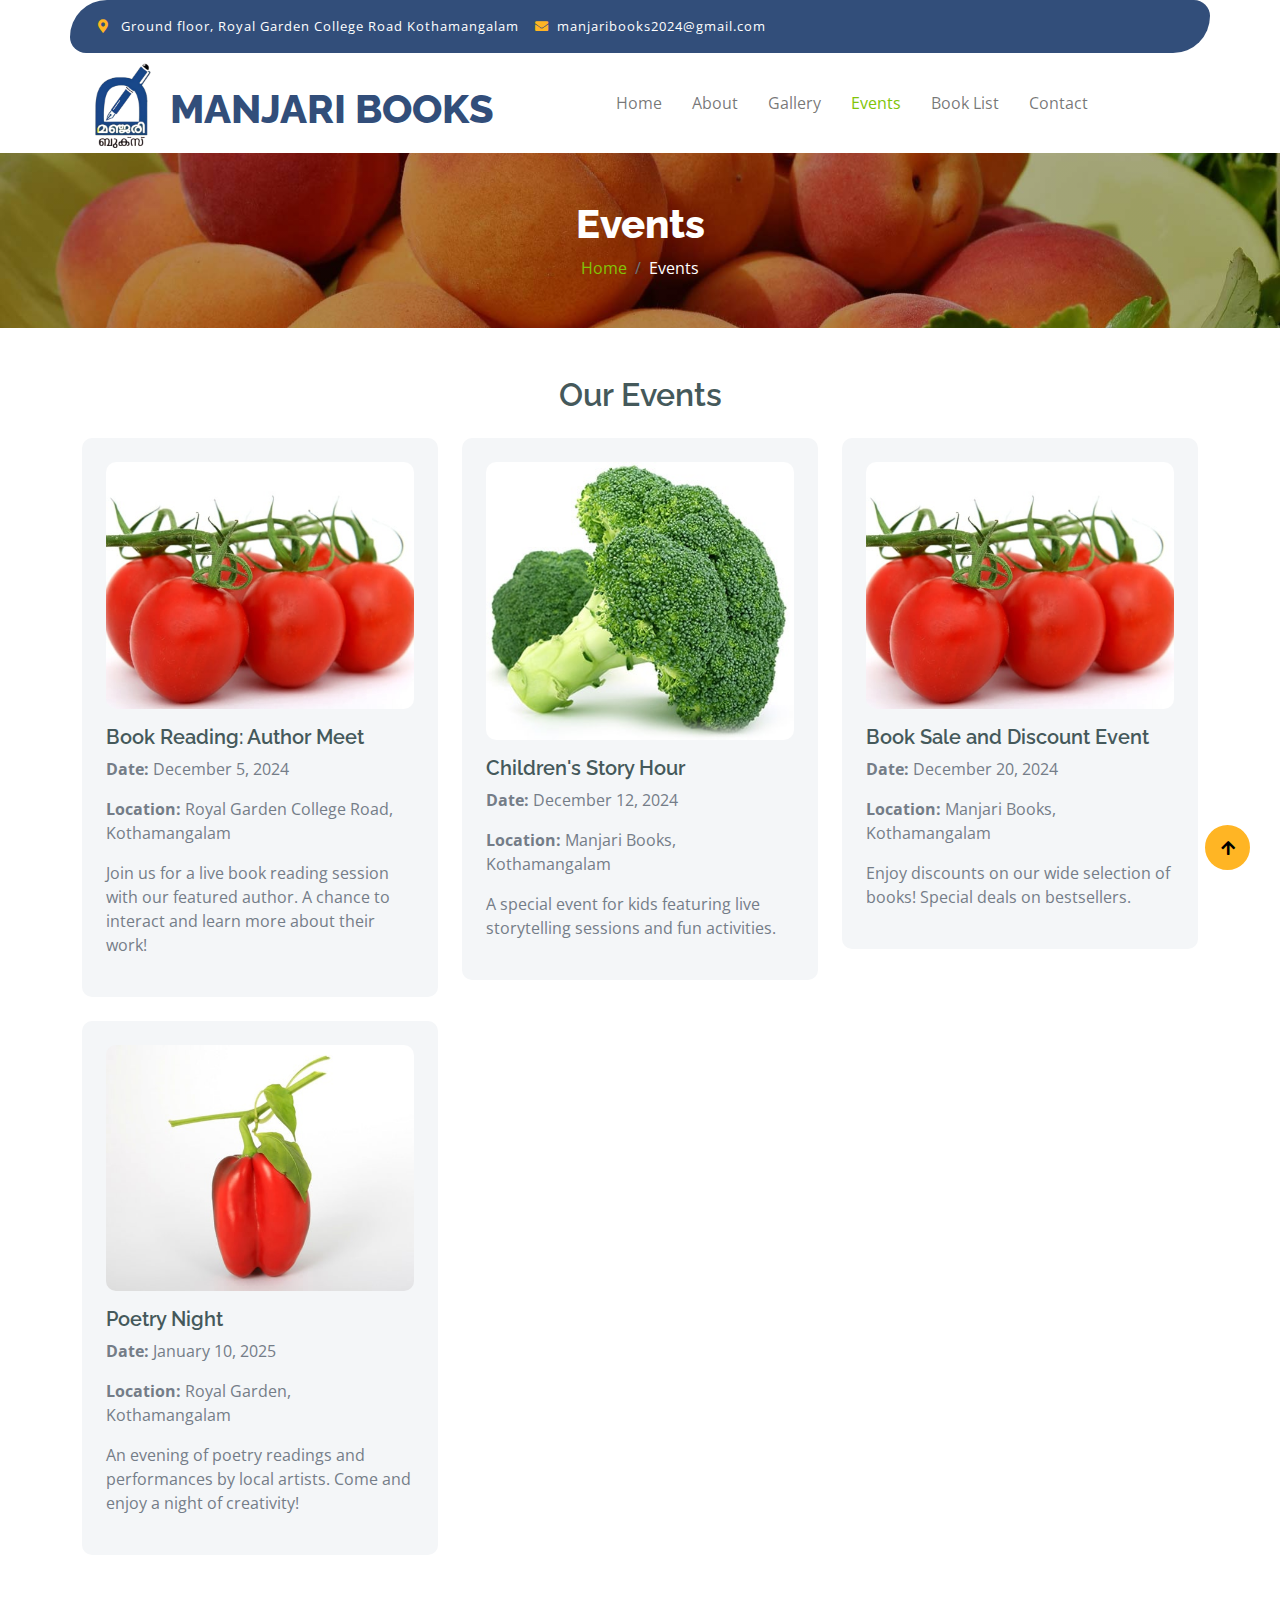
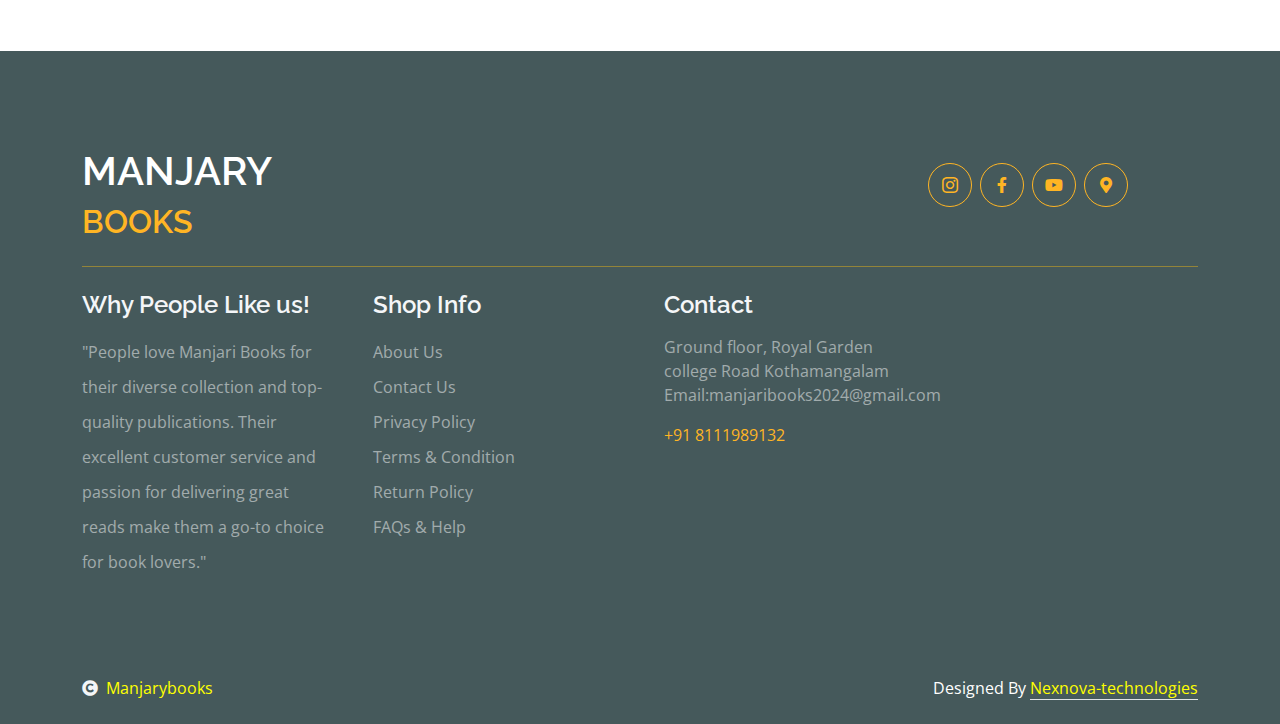
<file: events.html>
<!DOCTYPE html>
<html lang="en">

<head>
    <meta charset="utf-8">
    <title>Manjari Books - Events</title>
    <meta content="width=device-width, initial-scale=1.0" name="viewport">
    <meta content="" name="keywords">
    <meta content="" name="description">

    <!-- Google Web Fonts -->
    <link rel="preconnect" href="https://fonts.googleapis.com">
    <link rel="preconnect" href="https://fonts.gstatic.com" crossorigin>
    <link href="https://fonts.googleapis.com/css2?family=Open+Sans:wght@400;600&family=Raleway:wght@600;800&display=swap" rel="stylesheet">

    <!-- Icon Font Stylesheet -->
    <link rel="stylesheet" href="https://use.fontawesome.com/releases/v5.15.4/css/all.css" />
    <link href="https://cdn.jsdelivr.net/npm/bootstrap-icons@1.4.1/font/bootstrap-icons.css" rel="stylesheet">

    <!-- Libraries Stylesheet -->
    <link href="lib/lightbox/css/lightbox.min.css" rel="stylesheet" />
    <link href="lib/owlcarousel/assets/owl.carousel.min.css" rel="stylesheet" />

    <!-- Customized Bootstrap Stylesheet -->
    <link href="css/bootstrap.min.css" rel="stylesheet" />

    <!-- Template Stylesheet -->
    <link href="css/style.css" rel="stylesheet">
</head>

<body>

    <!-- Navbar Start -->
    <div class="container-fluid fixed-top">
        <div class="container topbar d-none d-lg-block" style="background-color:#324e7a;">
            <div class="d-flex justify-content-between">
                <div class="top-info ps-2">
                    <small class="me-3"><i class="fas fa-map-marker-alt me-2 text-secondary"></i> <a href="#" class="text-white">Ground floor, Royal Garden College Road Kothamangalam</a></small>
                    <small class="me-3"><i class="fas fa-envelope me-2 text-secondary"></i><a href="#" class="text-white">manjaribooks2024@gmail.com</a></small>
                </div>
            </div>
        </div>
        <div class="container px-0">
            <nav class="navbar navbar-light bg-white navbar-expand-xl">
                 <img style="width: 100px;" src="img/LOGO.png" alt=""><h1 class="text display-6" style="position:relative; top: 10px; color: #324e7a;">MANJARI BOOKS</h1>
                <button class="navbar-toggler py-2 px-3" type="button" data-bs-toggle="collapse" data-bs-target="#navbarCollapse">
                    <span class="fa fa-bars text-secondary"></span>
                </button>
                <div class="collapse navbar-collapse bg-white" id="navbarCollapse">
                    <div class="navbar-nav mx-auto">
                        <a href="index.html" class="nav-item nav-link">Home</a>
                        <a href="About.html" class="nav-item nav-link">About</a>
                        <a href="Gallary.html" class="nav-item nav-link">Gallery</a>
                        <a href="events.html" class="nav-item nav-link active">Events</a>
                        <a href="booklist.html" class="nav-item nav-link">Book List</a>
                        <a href="contact.html" class="nav-item nav-link">Contact</a>
                    </div>
                </div>
            </nav>
        </div>
    </div>
    <!-- Navbar End -->

    <!-- Single Page Header start -->
    <div class="container-fluid page-header py-5">
        <h1 class="text-center text-white display-6">Events</h1>
        <ol class="breadcrumb justify-content-center mb-0">
            <li class="breadcrumb-item"><a href="#">Home</a></li>
            <li class="breadcrumb-item active text-white">Events</li>
        </ol>
    </div>
    <!-- Single Page Header End -->

    <!-- Events Section Start -->
    <div class="container py-5">
        <h2 class="text-center mb-4">Our Events</h2>
        <div class="row g-4">

            <!-- Event 1 -->
            <div class="col-lg-4 col-md-6">
                <div class="event-item bg-light rounded p-4">
                    <img src="img/vegetable-item-1.jpg" alt="Event 1" class="img-fluid rounded mb-3">
                    <h5>Book Reading: Author Meet</h5>
                    <p><strong>Date:</strong> December 5, 2024</p>
                    <p><strong>Location:</strong> Royal Garden College Road, Kothamangalam</p>
                    <p>Join us for a live book reading session with our featured author. A chance to interact and learn more about their work!</p>
                    
                </div>
            </div>

            <!-- Event 2 -->
            <div class="col-lg-4 col-md-6">
                <div class="event-item bg-light rounded p-4">
                    <img src="img\vegetable-item-2.jpg" alt="Event 2" class="img-fluid rounded mb-3">
                    <h5>Children's Story Hour</h5>
                    <p><strong>Date:</strong> December 12, 2024</p>
                    <p><strong>Location:</strong> Manjari Books, Kothamangalam</p>
                    <p>A special event for kids featuring live storytelling sessions and fun activities.</p>
                    
                </div>
            </div>

            <!-- Event 3 -->
            <div class="col-lg-4 col-md-6">
                <div class="event-item bg-light rounded p-4">
                    <img src="img\vegetable-item-1.jpg" alt="Event 3" class="img-fluid rounded mb-3">
                    <h5>Book Sale and Discount Event</h5>
                    <p><strong>Date:</strong> December 20, 2024</p>
                    <p><strong>Location:</strong> Manjari Books, Kothamangalam</p>
                    <p>Enjoy discounts on our wide selection of books! Special deals on bestsellers.</p>
                    
                </div>
            </div>

            <!-- Event 4 -->
            <div class="col-lg-4 col-md-6">
                <div class="event-item bg-light rounded p-4">
                    <img src="img\vegetable-item-4.jpg" alt="Event 4" class="img-fluid rounded mb-3">
                    <h5>Poetry Night</h5>
                    <p><strong>Date:</strong> January 10, 2025</p>
                    <p><strong>Location:</strong> Royal Garden, Kothamangalam</p>
                    <p>An evening of poetry readings and performances by local artists. Come and enjoy a night of creativity!</p>
                    
                </div>
            </div>

        </div>
    </div>
    <!-- Events Section End -->

  
        <!-- Footer Start -->
        <div class="container-fluid bg-dark text-white-50 footer pt-5 mt-5">
            <div class="container py-5">
                <div class="pb-4 mb-4" style="border-bottom: 1px solid rgba(226, 175, 24, 0.5) ;">
                    <div class="row g-4">
                        <div class="col-lg-3">
                            <a href="#">
                                <h1 style="color:white;">MANJARY </h1>
                                <H2 class="text-secondary mb-0">BOOKS</H2>
                            </a>
                        </div>
                         <div class="col-lg-3">
                            <div class="d-flex justify-content-end pt-3" style="position: relative;left: 500px;">
                                <a class="btn  btn-outline-secondary me-2 btn-md-square rounded-circle" href="https://www.instagram.com/manjari_books/"><i class="bi bi-instagram"></i></a>
                                <a class="btn btn-outline-secondary me-2 btn-md-square rounded-circle" href="https://www.facebook.com/profile.php?id=100063690447187"><i class="fab fa-facebook-f"></i></a>
                                <a class="btn btn-outline-secondary me-2 btn-md-square rounded-circle" href="https://youtu.be/F9nJhZxOd1w?si=EGiJ8a1kZc57ftjo"><i class="fab fa-youtube"></i></a>
                                <a class="btn btn-outline-secondary btn-md-square rounded-circle" href="https://maps.app.goo.gl/xB3StK3Pajq5KPfeA"><i class="fas fa-map-marker-alt"></i></a>
                            </div>
                        </div>
                    </div>
                </div>
                <div class="row g-5">
                    <div class="col-lg-3 col-md-6">
                        <div class="footer-item">
                            <h4 class="text-light mb-3">Why People Like us!</h4>
                            <p class="mb-4">"People love Manjari Books for their diverse collection and top-quality publications. Their excellent customer service and passion for delivering great reads make them a go-to choice for book lovers."</p>
                        </div>
                    </div>
                    <div class="col-lg-3 col-md-6">
                         <div class="d-flex flex-column text-start footer-item">
                            <h4 class="text-light mb-3">Shop Info</h4>
                            <a class="btn-link" href="About.html">About Us</a>
                            <a class="btn-link" href="contact.html">Contact Us</a>
                            <a class="btn-link" href="">Privacy Policy</a>
                            <a class="btn-link" href="">Terms & Condition</a>
                            <a class="btn-link" href="">Return Policy</a>
                            <a class="btn-link" href="tel:8111989132">FAQs & Help</a>
                        </div>
                    </div>
                   
                    <div class="col-lg-3 col-md-6">
                        <div class="footer-item">
                            <h4 class="text-light mb-3">Contact</h4>
                            Ground floor, Royal Garden college Road Kothamangalam
                            <p>Email:manjaribooks2024@gmail.com</p>
                            <a class="text-secondary" href="tel:8111989132">+91 8111989132</a>
                           
                        </div>
                    </div>
                </div>
            </div>
        </div>
        <!-- Footer End -->
    <!-- Copyright Start -->
    <div class="container-fluid copyright bg-dark py-4">
        <div class="container">
            <div class="row">
                <div class="col-md-6 text-center text-md-start mb-3 mb-md-0">
                    <span class="text-light"><a style="color: yellow;" href="#"><i class="fas fa-copyright text-light me-2"></i>Manjarybooks</a></span>
                </div>
                 <div class="col-md-6 my-auto text-center text-md-end text-white">
                    
                        Designed By <a style="color: yellow;" class="border-bottom" href="https://nexnovatechnologies.in/">Nexnova-technologies</a>
                    </div>
            </div>
        </div>
    </div>
    <!-- Copyright End -->

    <!-- Back to Top -->
    <a href="#" class="btn btn-secondary border-3 border-secondary rounded-circle back-to-top"><i class="fa fa-arrow-up"></i></a>

    <!-- JavaScript Libraries -->
    <script src="https://ajax.googleapis.com/ajax/libs/jquery/3.6.4/jquery.min.js"></script>
    <script src="https://cdn.jsdelivr.net/npm/bootstrap@5.0.0/dist/js/bootstrap.bundle.min.js"></script>
    <script src="lib/easing/easing.min.js"></script>
    <script src="lib/waypoints/waypoints.min.js"></script>
    <script src="lib/lightbox/js/lightbox.min.js"></script>
    <script src="lib/owlcarousel/owl.carousel.min.js"></script>

    <!-- Template Javascript -->
    <script src="js/main.js"></script>

</body>

</html>
</file>
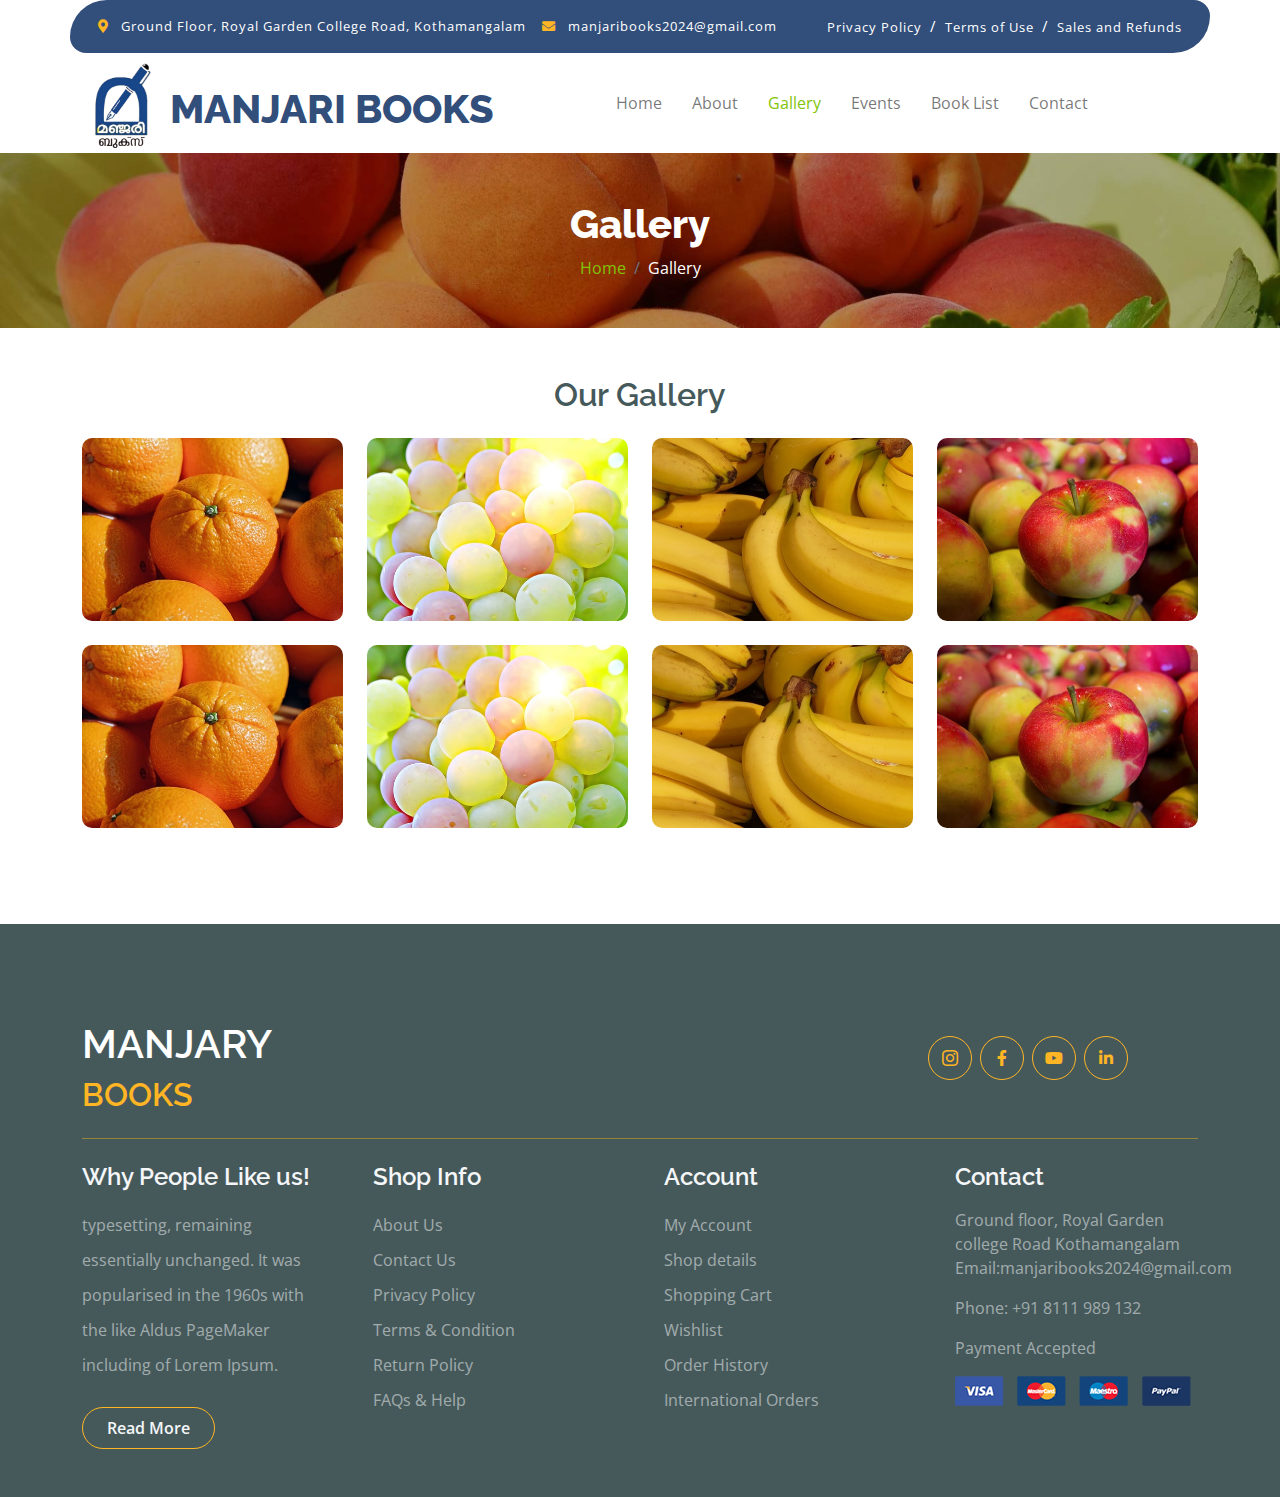
<file: Gallary.html>
<!DOCTYPE html>
<html lang="en">

<head>
    <meta charset="utf-8">
    <title>Gallery - Manjari Books</title>
    <meta content="width=device-width, initial-scale=1.0" name="viewport">
    <meta content="" name="keywords">
    <meta content="" name="description">

    <!-- Google Web Fonts -->
    <link rel="preconnect" href="https://fonts.googleapis.com">
    <link rel="preconnect" href="https://fonts.gstatic.com" crossorigin>
    <link href="https://fonts.googleapis.com/css2?family=Open+Sans:wght@400;600&family=Raleway:wght@600;800&display=swap" rel="stylesheet"> 

    <!-- Icon Font Stylesheet -->
    <link rel="stylesheet" href="https://use.fontawesome.com/releases/v5.15.4/css/all.css"/>
    <link href="https://cdn.jsdelivr.net/npm/bootstrap-icons@1.4.1/font/bootstrap-icons.css" rel="stylesheet">

    <!-- Libraries Stylesheet -->
    <link href="lib/lightbox/css/lightbox.min.css" rel="stylesheet">

    <!-- Customized Bootstrap Stylesheet -->
    <link href="css/bootstrap.min.css" rel="stylesheet">

    <!-- Template Stylesheet -->
    <link href="css/style.css" rel="stylesheet">

    <style>
        .gallery-container {
            position: relative;
            overflow: hidden;
            border-radius: 10px;
            transition: transform 0.3s ease, box-shadow 0.3s ease;
        }

        .gallery-container img {
            width: 100%;
            height: auto;
            display: block;
        }

        .gallery-container:hover {
            transform: scale(1.05);
            box-shadow: 0 8px 20px rgba(0, 0, 0, 0.3);
        }

        .gallery-container:hover .overlay {
            opacity: 1;
        }

        .overlay {
            position: absolute;
            top: 0;
            left: 0;
            width: 100%;
            height: 100%;
            background: rgba(0, 0, 0, 0.6);
            display: flex;
            align-items: center;
            justify-content: center;
            color: white;
            font-size: 20px;
            font-weight: bold;
            opacity: 0;
            transition: opacity 0.3s ease;
            border-radius: 10px;
        }
    </style>
</head>

<body>
    <!-- Navbar Start -->
    <div class="container-fluid fixed-top">
        <div class="container topbar d-none d-lg-block" style="background-color:#324e7a;">
            <div class="d-flex justify-content-between">
                <div class="top-info ps-2">
                    <small class="me-3">
                        <i class="fas fa-map-marker-alt me-2 text-secondary"></i>
                        <a href="#" class="text-white">Ground Floor, Royal Garden College Road, Kothamangalam</a>
                    </small>
                    <small class="me-3">
                        <i class="fas fa-envelope me-2 text-secondary"></i>
                        <a href="#" class="text-white">manjaribooks2024@gmail.com</a>
                    </small>
                </div>
                <div class="top-link pe-2">
                    <a href="#" class="text-white"><small class="text-white mx-2">Privacy Policy</small>/</a>
                    <a href="#" class="text-white"><small class="text-white mx-2">Terms of Use</small>/</a>
                    <a href="#" class="text-white"><small class="text-white ms-2">Sales and Refunds</small></a>
                </div>
            </div>
        </div>
        <div class="container px-0">
            <nav class="navbar navbar-light bg-white navbar-expand-xl">
                <img style="width: 100px;" src="/img/LOGO.png" alt=""><h1 class="text display-6" style="position:relative; top: 10px; color: #324e7a;">MANJARI BOOKS</h1>
                <button class="navbar-toggler py-2 px-3" type="button" data-bs-toggle="collapse" data-bs-target="#navbarCollapse">
                    <span class="fa fa-bars text-secondary"></span>
                </button>
                <div class="collapse navbar-collapse bg-white" id="navbarCollapse">
                    <div class="navbar-nav mx-auto">
                        <a href="index.html" class="nav-item nav-link">Home</a>
                        <a href="About.html" class="nav-item nav-link">About</a>
                        <a href="Gallary.html" class="nav-item nav-link active">Gallery</a>
                        <a href="events.html" class="nav-item nav-link">Events</a>
                        <a href="booklist.html" class="nav-item nav-link">Book List</a>
                        <a href="contact.html" class="nav-item nav-link">Contact</a>
                    </div>
                </div>
            </nav>
        </div>
    </div>
    <!-- Navbar End -->

          <!-- Single Page Header start -->
          <div class="container-fluid page-header py-5">
            <h1 class="text-center text-white display-6">Gallery</h1>
            <ol class="breadcrumb justify-content-center mb-0">
                <li class="breadcrumb-item"><a href="#">Home</a></li>
             
                <li class="breadcrumb-item active text-white">Gallery</li>
            </ol>
        </div>
        <!-- Single Page Header End -->




    <!-- Gallery Section Start -->
    <div class="container py-5">
        <h2 class="text-center mb-4">Our Gallery</h2>
        <div class="row g-4">
            <div class="col-lg-3 col-md-4 col-sm-6">
                <div class="gallery-container">
                    <a href="img/fruite-item-1.jpg" data-lightbox="gallery" data-title="Gallery Image 1">
                        <img src="img/fruite-item-1.jpg" alt="Gallery Image 1">
                        <div class="overlay">View</div>
                    </a>
                </div>
            </div>
            <div class="col-lg-3 col-md-4 col-sm-6">
                <div class="gallery-container">
                    <a href="img/fruite-item-5.jpg" data-lightbox="gallery" data-title="Gallery Image 2">
                        <img src="img/fruite-item-5.jpg" alt="Gallery Image 2">
                        <div class="overlay">View</div>
                    </a>
                </div>
            </div>
            <div class="col-lg-3 col-md-4 col-sm-6">
                <div class="gallery-container">
                    <a href="img/fruite-item-3.jpg" data-lightbox="gallery" data-title="Gallery Image 3">
                        <img src="img/fruite-item-3.jpg" alt="Gallery Image 3">
                        <div class="overlay">View</div>
                    </a>
                </div>
            </div>
            <div class="col-lg-3 col-md-4 col-sm-6">
                <div class="gallery-container">
                    <a href="img/fruite-item-6.jpg" data-lightbox="gallery" data-title="Gallery Image 4">
                        <img src="img/fruite-item-6.jpg" alt="Gallery Image 4">
                        <div class="overlay">View</div>
                    </a>
                </div>
            </div>
        </div>
        <br>
        <!--second row-->
         <div class="row g-4">
            <div class="col-lg-3 col-md-4 col-sm-6">
                <div class="gallery-container">
                    <a href="img/fruite-item-1.jpg" data-lightbox="gallery" data-title="Gallery Image 1">
                        <img src="img/fruite-item-1.jpg" alt="Gallery Image 1">
                        <div class="overlay">View</div>
                    </a>
                </div>
            </div>
            <div class="col-lg-3 col-md-4 col-sm-6">
                <div class="gallery-container">
                    <a href="img/fruite-item-5.jpg" data-lightbox="gallery" data-title="Gallery Image 2">
                        <img src="img/fruite-item-5.jpg" alt="Gallery Image 2">
                        <div class="overlay">View</div>
                    </a>
                </div>
            </div>
            <div class="col-lg-3 col-md-4 col-sm-6">
                <div class="gallery-container">
                    <a href="img/fruite-item-3.jpg" data-lightbox="gallery" data-title="Gallery Image 3">
                        <img src="img/fruite-item-3.jpg" alt="Gallery Image 3">
                        <div class="overlay">View</div>
                    </a>
                </div>
            </div>
            <div class="col-lg-3 col-md-4 col-sm-6">
                <div class="gallery-container">
                    <a href="img/fruite-item-6.jpg" data-lightbox="gallery" data-title="Gallery Image 4">
                        <img src="img/fruite-item-6.jpg" alt="Gallery Image 4">
                        <div class="overlay">View</div>
                    </a>
                </div>
            </div>
        </div>
    </div>
    <!--second row-->
    <!-- Gallery Section End -->

   <div class="container-fluid bg-dark text-white-50 footer pt-5 mt-5">
            <div class="container py-5">
                <div class="pb-4 mb-4" style="border-bottom: 1px solid rgba(226, 175, 24, 0.5) ;">
                    <div class="row g-4">
                        <div class="col-lg-3">
                            <a href="#">
                                <h1 style="color:white;">MANJARY </h1>
                                <H2 class="text-secondary mb-0">BOOKS</H2>
                            </a>
                        </div>
                         <div class="col-lg-3">
                            <div class="d-flex justify-content-end pt-3" style="position: relative;left: 500px;">
                                <a class="btn  btn-outline-secondary me-2 btn-md-square rounded-circle" href="https://www.instagram.com/manjari_books/"><i class="bi bi-instagram"></i></a>
                                <a class="btn btn-outline-secondary me-2 btn-md-square rounded-circle" href="https://www.facebook.com/profile.php?id=100063690447187"><i class="fab fa-facebook-f"></i></a>
                                <a class="btn btn-outline-secondary me-2 btn-md-square rounded-circle" href="https://youtu.be/F9nJhZxOd1w?si=EGiJ8a1kZc57ftjo"><i class="fab fa-youtube"></i></a>
                                <a class="btn btn-outline-secondary btn-md-square rounded-circle" href=""><i class="fab fa-linkedin-in"></i></a>
                            </div>
                        </div>
                    </div>
                </div>
                <div class="row g-5">
                    <div class="col-lg-3 col-md-6">
                        <div class="footer-item">
                            <h4 class="text-light mb-3">Why People Like us!</h4>
                            <p class="mb-4">typesetting, remaining essentially unchanged. It was 
                                popularised in the 1960s with the like Aldus PageMaker including of Lorem Ipsum.</p>
                            <a href="" class="btn border-secondary py-2 px-4 rounded-pill text-light">Read More</a>
                        </div>
                    </div>
                    <div class="col-lg-3 col-md-6">
                         <div class="d-flex flex-column text-start footer-item">
                            <h4 class="text-light mb-3">Shop Info</h4>
                            <a class="btn-link" href="About.html">About Us</a>
                            <a class="btn-link" href="contact.html">Contact Us</a>
                            <a class="btn-link" href="">Privacy Policy</a>
                            <a class="btn-link" href="">Terms & Condition</a>
                            <a class="btn-link" href="">Return Policy</a>
                            <a class="btn-link" href="">FAQs & Help</a>
                        </div>
                    </div>
                    <div class="col-lg-3 col-md-6">
                        <div class="d-flex flex-column text-start footer-item">
                            <h4 class="text-light mb-3">Account</h4>
                            <a class="btn-link" href="">My Account</a>
                            <a class="btn-link" href="">Shop details</a>
                            <a class="btn-link" href="">Shopping Cart</a>
                            <a class="btn-link" href="">Wishlist</a>
                            <a class="btn-link" href="">Order History</a>
                            <a class="btn-link" href="">International Orders</a>
                        </div>
                    </div>
                    <div class="col-lg-3 col-md-6">
                        <div class="footer-item">
                            <h4 class="text-light mb-3">Contact</h4>
                            Ground floor, Royal Garden college Road Kothamangalam
                            <p>Email:manjaribooks2024@gmail.com</p>
                            <p>Phone: +91 8111 989 132 </p>
                            <p>Payment Accepted</p>
                            <img src="img/payment.png" class="img-fluid" alt="">
                        </div>
                    </div>
                </div>
            </div>
        </div>

    <!-- JavaScript Libraries -->
    <script src="https://ajax.googleapis.com/ajax/libs/jquery/3.6.4/jquery.min.js"></script>
    <script src="https://cdn.jsdelivr.net/npm/bootstrap@5.0.0/dist/js/bootstrap.bundle.min.js"></script>
    <script src="lib/lightbox/js/lightbox.min.js"></script>

    <!-- Template Javascript -->
    <script src="js/main.js"></script>
</body>

</html>
</file>
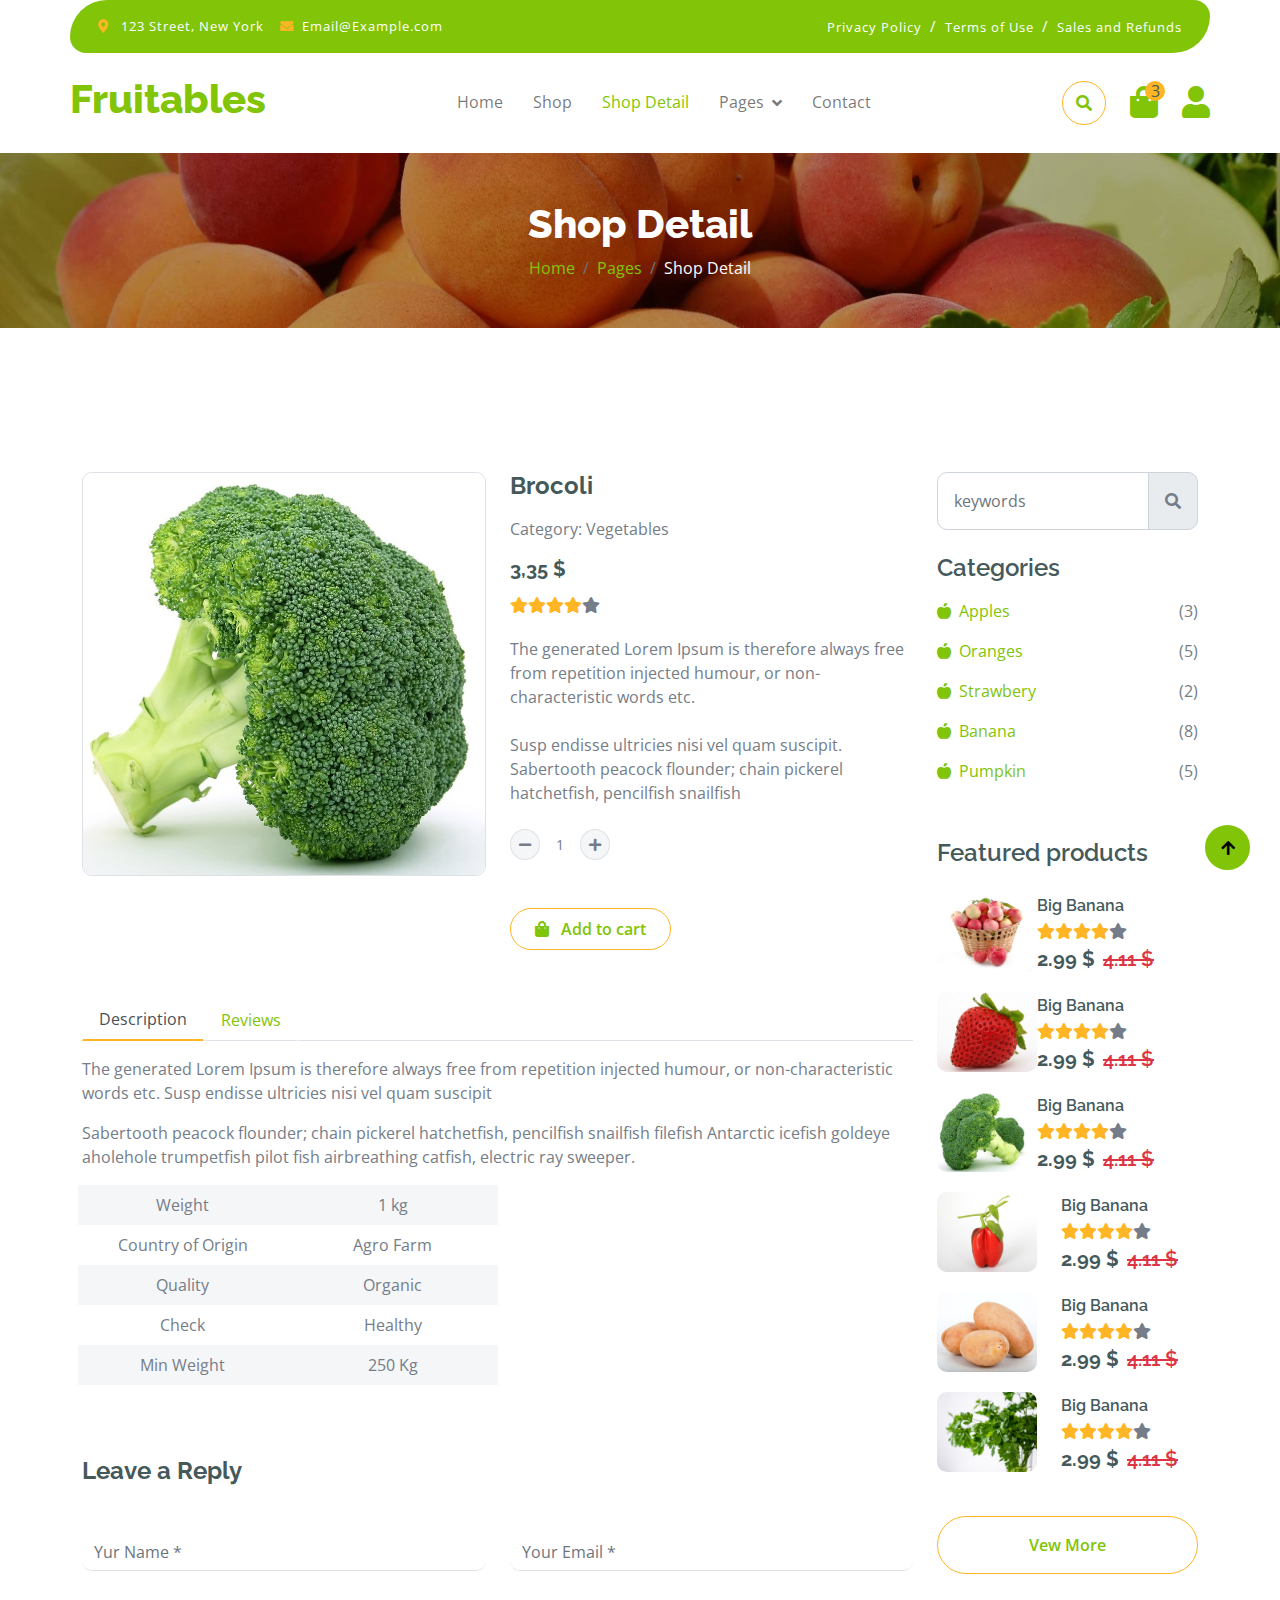
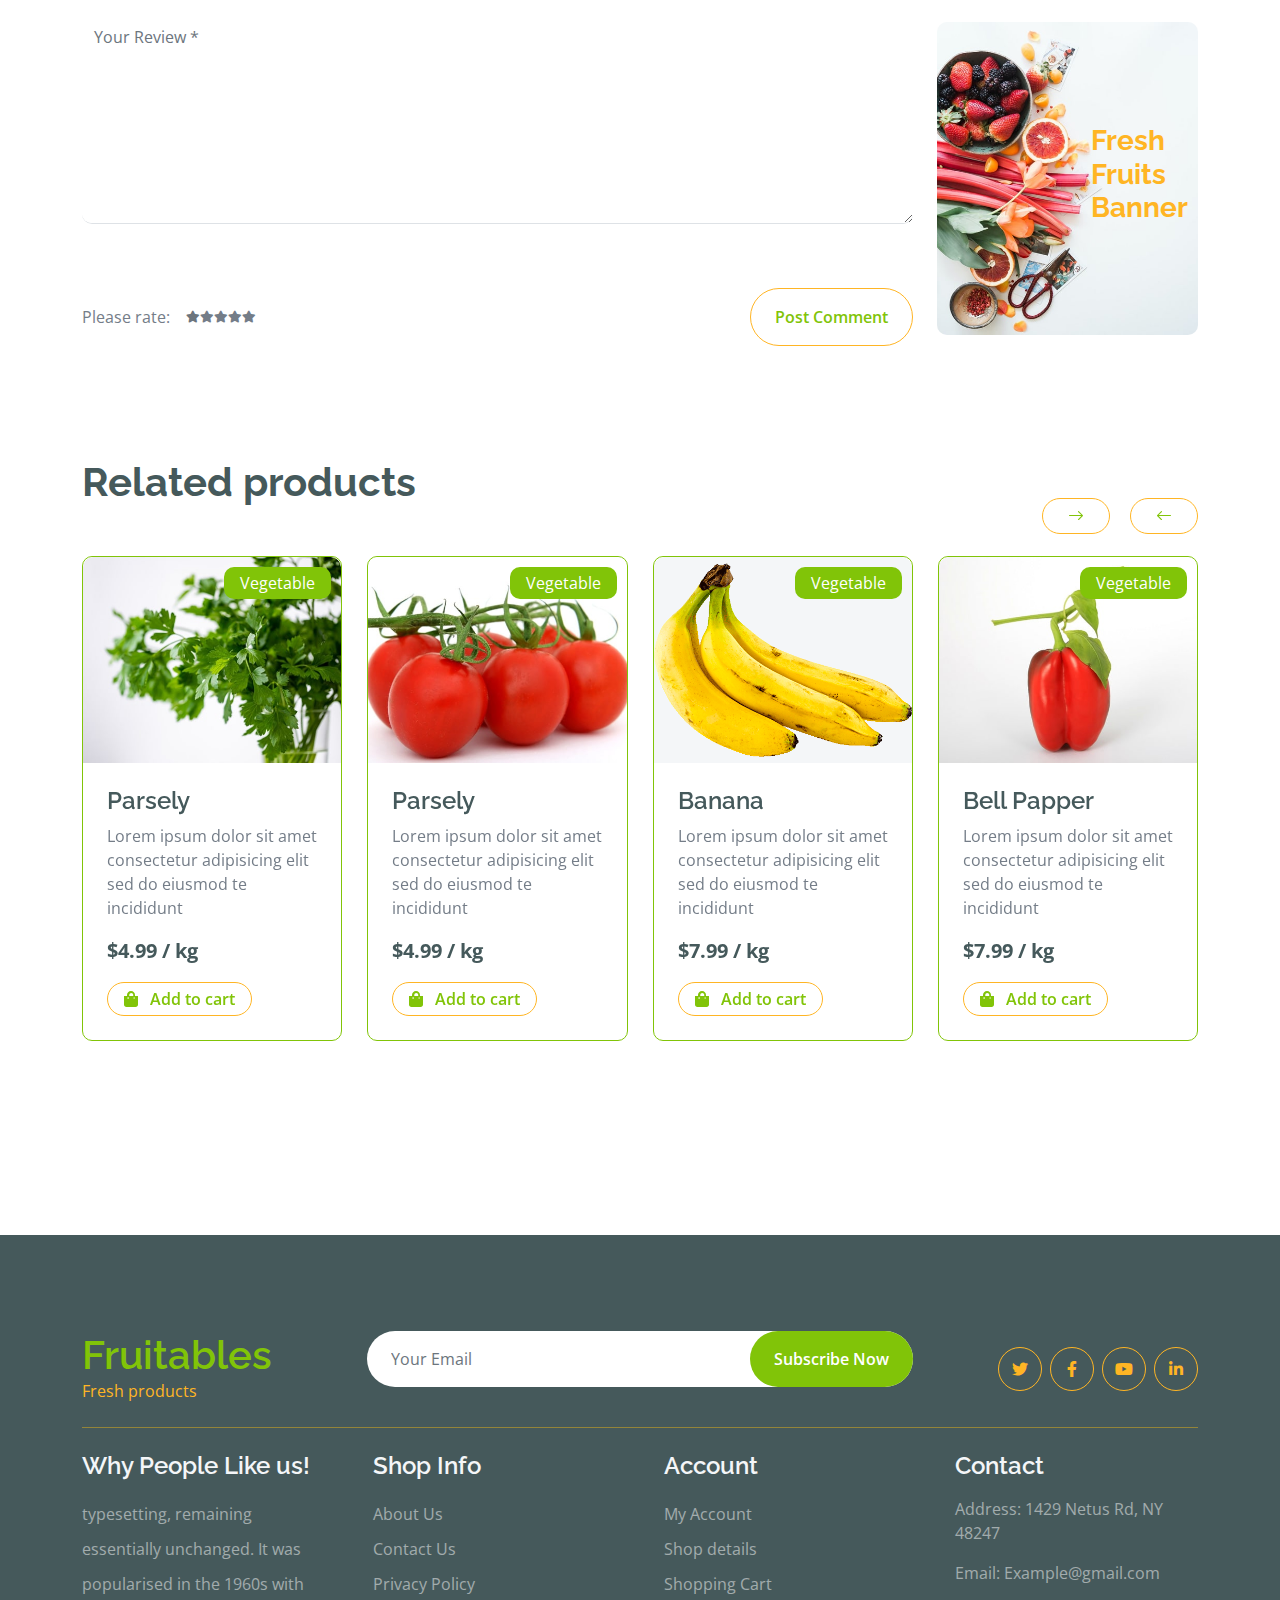
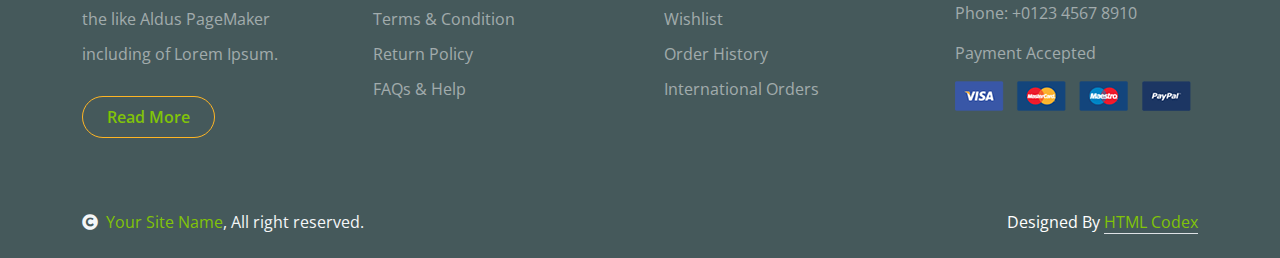
<file: shop-detail.html>
<!DOCTYPE html>
<html lang="en">

    <head>
        <meta charset="utf-8">
        <title>Fruitables - Vegetable Website Template</title>
        <meta content="width=device-width, initial-scale=1.0" name="viewport">
        <meta content="" name="keywords">
        <meta content="" name="description">

        <!-- Google Web Fonts -->
        <link rel="preconnect" href="https://fonts.googleapis.com">
        <link rel="preconnect" href="https://fonts.gstatic.com" crossorigin>
        <link href="https://fonts.googleapis.com/css2?family=Open+Sans:wght@400;600&family=Raleway:wght@600;800&display=swap" rel="stylesheet"> 

        <!-- Icon Font Stylesheet -->
        <link rel="stylesheet" href="https://use.fontawesome.com/releases/v5.15.4/css/all.css"/>
        <link href="https://cdn.jsdelivr.net/npm/bootstrap-icons@1.4.1/font/bootstrap-icons.css" rel="stylesheet">

        <!-- Libraries Stylesheet -->
        <link href="lib/lightbox/css/lightbox.min.css" rel="stylesheet">
        <link href="lib/owlcarousel/assets/owl.carousel.min.css" rel="stylesheet">


        <!-- Customized Bootstrap Stylesheet -->
        <link href="css/bootstrap.min.css" rel="stylesheet">

        <!-- Template Stylesheet -->
        <link href="css/style.css" rel="stylesheet">
    </head>

    <body>

        <!-- Spinner Start -->
        <div id="spinner" class="show w-100 vh-100 bg-white position-fixed translate-middle top-50 start-50  d-flex align-items-center justify-content-center">
            <div class="spinner-grow text-primary" role="status"></div>
        </div>
        <!-- Spinner End -->


        <!-- Navbar start -->
        <div class="container-fluid fixed-top">
            <div class="container topbar bg-primary d-none d-lg-block">
                <div class="d-flex justify-content-between">
                    <div class="top-info ps-2">
                        <small class="me-3"><i class="fas fa-map-marker-alt me-2 text-secondary"></i> <a href="#" class="text-white">123 Street, New York</a></small>
                        <small class="me-3"><i class="fas fa-envelope me-2 text-secondary"></i><a href="#" class="text-white">Email@Example.com</a></small>
                    </div>
                    <div class="top-link pe-2">
                        <a href="#" class="text-white"><small class="text-white mx-2">Privacy Policy</small>/</a>
                        <a href="#" class="text-white"><small class="text-white mx-2">Terms of Use</small>/</a>
                        <a href="#" class="text-white"><small class="text-white ms-2">Sales and Refunds</small></a>
                    </div>
                </div>
            </div>
            <div class="container px-0">
                <nav class="navbar navbar-light bg-white navbar-expand-xl">
                    <a href="index.html" class="navbar-brand"><h1 class="text-primary display-6">Fruitables</h1></a>
                    <button class="navbar-toggler py-2 px-3" type="button" data-bs-toggle="collapse" data-bs-target="#navbarCollapse">
                        <span class="fa fa-bars text-primary"></span>
                    </button>
                    <div class="collapse navbar-collapse bg-white" id="navbarCollapse">
                        <div class="navbar-nav mx-auto">
                            <a href="index.html" class="nav-item nav-link">Home</a>
                            <a href="shop.html" class="nav-item nav-link">Shop</a>
                            <a href="shop-detail.html" class="nav-item nav-link active">Shop Detail</a>
                            <div class="nav-item dropdown">
                                <a href="#" class="nav-link dropdown-toggle" data-bs-toggle="dropdown">Pages</a>
                                <div class="dropdown-menu m-0 bg-secondary rounded-0">
                                    <a href="cart.html" class="dropdown-item">Cart</a>
                                    <a href="chackout.html" class="dropdown-item">Chackout</a>
                                    <a href="testimonial.html" class="dropdown-item">Testimonial</a>
                                    <a href="404.html" class="dropdown-item">404 Page</a>
                                </div>
                            </div>
                            <a href="contact.html" class="nav-item nav-link">Contact</a>
                        </div>
                        <div class="d-flex m-3 me-0">
                            <button class="btn-search btn border border-secondary btn-md-square rounded-circle bg-white me-4" data-bs-toggle="modal" data-bs-target="#searchModal"><i class="fas fa-search text-primary"></i></button>
                            <a href="#" class="position-relative me-4 my-auto">
                                <i class="fa fa-shopping-bag fa-2x"></i>
                                <span class="position-absolute bg-secondary rounded-circle d-flex align-items-center justify-content-center text-dark px-1" style="top: -5px; left: 15px; height: 20px; min-width: 20px;">3</span>
                            </a>
                            <a href="#" class="my-auto">
                                <i class="fas fa-user fa-2x"></i>
                            </a>
                        </div>
                    </div>
                </nav>
            </div>
        </div>
        <!-- Navbar End -->


        <!-- Modal Search Start -->
        <div class="modal fade" id="searchModal" tabindex="-1" aria-labelledby="exampleModalLabel" aria-hidden="true">
            <div class="modal-dialog modal-fullscreen">
                <div class="modal-content rounded-0">
                    <div class="modal-header">
                        <h5 class="modal-title" id="exampleModalLabel">Search by keyword</h5>
                        <button type="button" class="btn-close" data-bs-dismiss="modal" aria-label="Close"></button>
                    </div>
                    <div class="modal-body d-flex align-items-center">
                        <div class="input-group w-75 mx-auto d-flex">
                            <input type="search" class="form-control p-3" placeholder="keywords" aria-describedby="search-icon-1">
                            <span id="search-icon-1" class="input-group-text p-3"><i class="fa fa-search"></i></span>
                        </div>
                    </div>
                </div>
            </div>
        </div>
        <!-- Modal Search End -->


        <!-- Single Page Header start -->
        <div class="container-fluid page-header py-5">
            <h1 class="text-center text-white display-6">Shop Detail</h1>
            <ol class="breadcrumb justify-content-center mb-0">
                <li class="breadcrumb-item"><a href="#">Home</a></li>
                <li class="breadcrumb-item"><a href="#">Pages</a></li>
                <li class="breadcrumb-item active text-white">Shop Detail</li>
            </ol>
        </div>
        <!-- Single Page Header End -->


        <!-- Single Product Start -->
        <div class="container-fluid py-5 mt-5">
            <div class="container py-5">
                <div class="row g-4 mb-5">
                    <div class="col-lg-8 col-xl-9">
                        <div class="row g-4">
                            <div class="col-lg-6">
                                <div class="border rounded">
                                    <a href="#">
                                        <img src="img/single-item.jpg" class="img-fluid rounded" alt="Image">
                                    </a>
                                </div>
                            </div>
                            <div class="col-lg-6">
                                <h4 class="fw-bold mb-3">Brocoli</h4>
                                <p class="mb-3">Category: Vegetables</p>
                                <h5 class="fw-bold mb-3">3,35 $</h5>
                                <div class="d-flex mb-4">
                                    <i class="fa fa-star text-secondary"></i>
                                    <i class="fa fa-star text-secondary"></i>
                                    <i class="fa fa-star text-secondary"></i>
                                    <i class="fa fa-star text-secondary"></i>
                                    <i class="fa fa-star"></i>
                                </div>
                                <p class="mb-4">The generated Lorem Ipsum is therefore always free from repetition injected humour, or non-characteristic words etc.</p>
                                <p class="mb-4">Susp endisse ultricies nisi vel quam suscipit. Sabertooth peacock flounder; chain pickerel hatchetfish, pencilfish snailfish</p>
                                <div class="input-group quantity mb-5" style="width: 100px;">
                                    <div class="input-group-btn">
                                        <button class="btn btn-sm btn-minus rounded-circle bg-light border" >
                                            <i class="fa fa-minus"></i>
                                        </button>
                                    </div>
                                    <input type="text" class="form-control form-control-sm text-center border-0" value="1">
                                    <div class="input-group-btn">
                                        <button class="btn btn-sm btn-plus rounded-circle bg-light border">
                                            <i class="fa fa-plus"></i>
                                        </button>
                                    </div>
                                </div>
                                <a href="#" class="btn border border-secondary rounded-pill px-4 py-2 mb-4 text-primary"><i class="fa fa-shopping-bag me-2 text-primary"></i> Add to cart</a>
                            </div>
                            <div class="col-lg-12">
                                <nav>
                                    <div class="nav nav-tabs mb-3">
                                        <button class="nav-link active border-white border-bottom-0" type="button" role="tab"
                                            id="nav-about-tab" data-bs-toggle="tab" data-bs-target="#nav-about"
                                            aria-controls="nav-about" aria-selected="true">Description</button>
                                        <button class="nav-link border-white border-bottom-0" type="button" role="tab"
                                            id="nav-mission-tab" data-bs-toggle="tab" data-bs-target="#nav-mission"
                                            aria-controls="nav-mission" aria-selected="false">Reviews</button>
                                    </div>
                                </nav>
                                <div class="tab-content mb-5">
                                    <div class="tab-pane active" id="nav-about" role="tabpanel" aria-labelledby="nav-about-tab">
                                        <p>The generated Lorem Ipsum is therefore always free from repetition injected humour, or non-characteristic words etc. 
                                            Susp endisse ultricies nisi vel quam suscipit </p>
                                        <p>Sabertooth peacock flounder; chain pickerel hatchetfish, pencilfish snailfish filefish Antarctic 
                                            icefish goldeye aholehole trumpetfish pilot fish airbreathing catfish, electric ray sweeper.</p>
                                        <div class="px-2">
                                            <div class="row g-4">
                                                <div class="col-6">
                                                    <div class="row bg-light align-items-center text-center justify-content-center py-2">
                                                        <div class="col-6">
                                                            <p class="mb-0">Weight</p>
                                                        </div>
                                                        <div class="col-6">
                                                            <p class="mb-0">1 kg</p>
                                                        </div>
                                                    </div>
                                                    <div class="row text-center align-items-center justify-content-center py-2">
                                                        <div class="col-6">
                                                            <p class="mb-0">Country of Origin</p>
                                                        </div>
                                                        <div class="col-6">
                                                            <p class="mb-0">Agro Farm</p>
                                                        </div>
                                                    </div>
                                                    <div class="row bg-light text-center align-items-center justify-content-center py-2">
                                                        <div class="col-6">
                                                            <p class="mb-0">Quality</p>
                                                        </div>
                                                        <div class="col-6">
                                                            <p class="mb-0">Organic</p>
                                                        </div>
                                                    </div>
                                                    <div class="row text-center align-items-center justify-content-center py-2">
                                                        <div class="col-6">
                                                            <p class="mb-0">Сheck</p>
                                                        </div>
                                                        <div class="col-6">
                                                            <p class="mb-0">Healthy</p>
                                                        </div>
                                                    </div>
                                                    <div class="row bg-light text-center align-items-center justify-content-center py-2">
                                                        <div class="col-6">
                                                            <p class="mb-0">Min Weight</p>
                                                        </div>
                                                        <div class="col-6">
                                                            <p class="mb-0">250 Kg</p>
                                                        </div>
                                                    </div>
                                                </div>
                                            </div>
                                        </div>
                                    </div>
                                    <div class="tab-pane" id="nav-mission" role="tabpanel" aria-labelledby="nav-mission-tab">
                                        <div class="d-flex">
                                            <img src="img/avatar.jpg" class="img-fluid rounded-circle p-3" style="width: 100px; height: 100px;" alt="">
                                            <div class="">
                                                <p class="mb-2" style="font-size: 14px;">April 12, 2024</p>
                                                <div class="d-flex justify-content-between">
                                                    <h5>Jason Smith</h5>
                                                    <div class="d-flex mb-3">
                                                        <i class="fa fa-star text-secondary"></i>
                                                        <i class="fa fa-star text-secondary"></i>
                                                        <i class="fa fa-star text-secondary"></i>
                                                        <i class="fa fa-star text-secondary"></i>
                                                        <i class="fa fa-star"></i>
                                                    </div>
                                                </div>
                                                <p>The generated Lorem Ipsum is therefore always free from repetition injected humour, or non-characteristic 
                                                    words etc. Susp endisse ultricies nisi vel quam suscipit </p>
                                            </div>
                                        </div>
                                        <div class="d-flex">
                                            <img src="img/avatar.jpg" class="img-fluid rounded-circle p-3" style="width: 100px; height: 100px;" alt="">
                                            <div class="">
                                                <p class="mb-2" style="font-size: 14px;">April 12, 2024</p>
                                                <div class="d-flex justify-content-between">
                                                    <h5>Sam Peters</h5>
                                                    <div class="d-flex mb-3">
                                                        <i class="fa fa-star text-secondary"></i>
                                                        <i class="fa fa-star text-secondary"></i>
                                                        <i class="fa fa-star text-secondary"></i>
                                                        <i class="fa fa-star"></i>
                                                        <i class="fa fa-star"></i>
                                                    </div>
                                                </div>
                                                <p class="text-dark">The generated Lorem Ipsum is therefore always free from repetition injected humour, or non-characteristic 
                                                    words etc. Susp endisse ultricies nisi vel quam suscipit </p>
                                            </div>
                                        </div>
                                    </div>
                                    <div class="tab-pane" id="nav-vision" role="tabpanel">
                                        <p class="text-dark">Tempor erat elitr rebum at clita. Diam dolor diam ipsum et tempor sit. Aliqu diam
                                            amet diam et eos labore. 3</p>
                                        <p class="mb-0">Diam dolor diam ipsum et tempor sit. Aliqu diam amet diam et eos labore.
                                            Clita erat ipsum et lorem et sit</p>
                                    </div>
                                </div>
                            </div>
                            <form action="#">
                                <h4 class="mb-5 fw-bold">Leave a Reply</h4>
                                <div class="row g-4">
                                    <div class="col-lg-6">
                                        <div class="border-bottom rounded">
                                            <input type="text" class="form-control border-0 me-4" placeholder="Yur Name *">
                                        </div>
                                    </div>
                                    <div class="col-lg-6">
                                        <div class="border-bottom rounded">
                                            <input type="email" class="form-control border-0" placeholder="Your Email *">
                                        </div>
                                    </div>
                                    <div class="col-lg-12">
                                        <div class="border-bottom rounded my-4">
                                            <textarea name="" id="" class="form-control border-0" cols="30" rows="8" placeholder="Your Review *" spellcheck="false"></textarea>
                                        </div>
                                    </div>
                                    <div class="col-lg-12">
                                        <div class="d-flex justify-content-between py-3 mb-5">
                                            <div class="d-flex align-items-center">
                                                <p class="mb-0 me-3">Please rate:</p>
                                                <div class="d-flex align-items-center" style="font-size: 12px;">
                                                    <i class="fa fa-star text-muted"></i>
                                                    <i class="fa fa-star"></i>
                                                    <i class="fa fa-star"></i>
                                                    <i class="fa fa-star"></i>
                                                    <i class="fa fa-star"></i>
                                                </div>
                                            </div>
                                            <a href="#" class="btn border border-secondary text-primary rounded-pill px-4 py-3"> Post Comment</a>
                                        </div>
                                    </div>
                                </div>
                            </form>
                        </div>
                    </div>
                    <div class="col-lg-4 col-xl-3">
                        <div class="row g-4 fruite">
                            <div class="col-lg-12">
                                <div class="input-group w-100 mx-auto d-flex mb-4">
                                    <input type="search" class="form-control p-3" placeholder="keywords" aria-describedby="search-icon-1">
                                    <span id="search-icon-1" class="input-group-text p-3"><i class="fa fa-search"></i></span>
                                </div>
                                <div class="mb-4">
                                    <h4>Categories</h4>
                                    <ul class="list-unstyled fruite-categorie">
                                        <li>
                                            <div class="d-flex justify-content-between fruite-name">
                                                <a href="#"><i class="fas fa-apple-alt me-2"></i>Apples</a>
                                                <span>(3)</span>
                                            </div>
                                        </li>
                                        <li>
                                            <div class="d-flex justify-content-between fruite-name">
                                                <a href="#"><i class="fas fa-apple-alt me-2"></i>Oranges</a>
                                                <span>(5)</span>
                                            </div>
                                        </li>
                                        <li>
                                            <div class="d-flex justify-content-between fruite-name">
                                                <a href="#"><i class="fas fa-apple-alt me-2"></i>Strawbery</a>
                                                <span>(2)</span>
                                            </div>
                                        </li>
                                        <li>
                                            <div class="d-flex justify-content-between fruite-name">
                                                <a href="#"><i class="fas fa-apple-alt me-2"></i>Banana</a>
                                                <span>(8)</span>
                                            </div>
                                        </li>
                                        <li>
                                            <div class="d-flex justify-content-between fruite-name">
                                                <a href="#"><i class="fas fa-apple-alt me-2"></i>Pumpkin</a>
                                                <span>(5)</span>
                                            </div>
                                        </li>
                                    </ul>
                                </div>
                            </div>
                            <div class="col-lg-12">
                                <h4 class="mb-4">Featured products</h4>
                                <div class="d-flex align-items-center justify-content-start">
                                    <div class="rounded" style="width: 100px; height: 100px;">
                                        <img src="img/featur-1.jpg" class="img-fluid rounded" alt="Image">
                                    </div>
                                    <div>
                                        <h6 class="mb-2">Big Banana</h6>
                                        <div class="d-flex mb-2">
                                            <i class="fa fa-star text-secondary"></i>
                                            <i class="fa fa-star text-secondary"></i>
                                            <i class="fa fa-star text-secondary"></i>
                                            <i class="fa fa-star text-secondary"></i>
                                            <i class="fa fa-star"></i>
                                        </div>
                                        <div class="d-flex mb-2">
                                            <h5 class="fw-bold me-2">2.99 $</h5>
                                            <h5 class="text-danger text-decoration-line-through">4.11 $</h5>
                                        </div>
                                    </div>
                                </div>
                                <div class="d-flex align-items-center justify-content-start">
                                    <div class="rounded" style="width: 100px; height: 100px;">
                                        <img src="img/featur-2.jpg" class="img-fluid rounded" alt="">
                                    </div>
                                    <div>
                                        <h6 class="mb-2">Big Banana</h6>
                                        <div class="d-flex mb-2">
                                            <i class="fa fa-star text-secondary"></i>
                                            <i class="fa fa-star text-secondary"></i>
                                            <i class="fa fa-star text-secondary"></i>
                                            <i class="fa fa-star text-secondary"></i>
                                            <i class="fa fa-star"></i>
                                        </div>
                                        <div class="d-flex mb-2">
                                            <h5 class="fw-bold me-2">2.99 $</h5>
                                            <h5 class="text-danger text-decoration-line-through">4.11 $</h5>
                                        </div>
                                    </div>
                                </div>
                                <div class="d-flex align-items-center justify-content-start">
                                    <div class="rounded" style="width: 100px; height: 100px;">
                                        <img src="img/featur-3.jpg" class="img-fluid rounded" alt="">
                                    </div>
                                    <div>
                                        <h6 class="mb-2">Big Banana</h6>
                                        <div class="d-flex mb-2">
                                            <i class="fa fa-star text-secondary"></i>
                                            <i class="fa fa-star text-secondary"></i>
                                            <i class="fa fa-star text-secondary"></i>
                                            <i class="fa fa-star text-secondary"></i>
                                            <i class="fa fa-star"></i>
                                        </div>
                                        <div class="d-flex mb-2">
                                            <h5 class="fw-bold me-2">2.99 $</h5>
                                            <h5 class="text-danger text-decoration-line-through">4.11 $</h5>
                                        </div>
                                    </div>
                                </div>
                                <div class="d-flex align-items-center justify-content-start">
                                    <div class="rounded me-4" style="width: 100px; height: 100px;">
                                        <img src="img/vegetable-item-4.jpg" class="img-fluid rounded" alt="">
                                    </div>
                                    <div>
                                        <h6 class="mb-2">Big Banana</h6>
                                        <div class="d-flex mb-2">
                                            <i class="fa fa-star text-secondary"></i>
                                            <i class="fa fa-star text-secondary"></i>
                                            <i class="fa fa-star text-secondary"></i>
                                            <i class="fa fa-star text-secondary"></i>
                                            <i class="fa fa-star"></i>
                                        </div>
                                        <div class="d-flex mb-2">
                                            <h5 class="fw-bold me-2">2.99 $</h5>
                                            <h5 class="text-danger text-decoration-line-through">4.11 $</h5>
                                        </div>
                                    </div>
                                </div>
                                <div class="d-flex align-items-center justify-content-start">
                                    <div class="rounded me-4" style="width: 100px; height: 100px;">
                                        <img src="img/vegetable-item-5.jpg" class="img-fluid rounded" alt="">
                                    </div>
                                    <div>
                                        <h6 class="mb-2">Big Banana</h6>
                                        <div class="d-flex mb-2">
                                            <i class="fa fa-star text-secondary"></i>
                                            <i class="fa fa-star text-secondary"></i>
                                            <i class="fa fa-star text-secondary"></i>
                                            <i class="fa fa-star text-secondary"></i>
                                            <i class="fa fa-star"></i>
                                        </div>
                                        <div class="d-flex mb-2">
                                            <h5 class="fw-bold me-2">2.99 $</h5>
                                            <h5 class="text-danger text-decoration-line-through">4.11 $</h5>
                                        </div>
                                    </div>
                                </div>
                                <div class="d-flex align-items-center justify-content-start">
                                    <div class="rounded me-4" style="width: 100px; height: 100px;">
                                        <img src="img/vegetable-item-6.jpg" class="img-fluid rounded" alt="">
                                    </div>
                                    <div>
                                        <h6 class="mb-2">Big Banana</h6>
                                        <div class="d-flex mb-2">
                                            <i class="fa fa-star text-secondary"></i>
                                            <i class="fa fa-star text-secondary"></i>
                                            <i class="fa fa-star text-secondary"></i>
                                            <i class="fa fa-star text-secondary"></i>
                                            <i class="fa fa-star"></i>
                                        </div>
                                        <div class="d-flex mb-2">
                                            <h5 class="fw-bold me-2">2.99 $</h5>
                                            <h5 class="text-danger text-decoration-line-through">4.11 $</h5>
                                        </div>
                                    </div>
                                </div>
                                <div class="d-flex justify-content-center my-4">
                                    <a href="#" class="btn border border-secondary px-4 py-3 rounded-pill text-primary w-100">Vew More</a>
                                </div>
                            </div>
                            <div class="col-lg-12">
                                <div class="position-relative">
                                    <img src="img/banner-fruits.jpg" class="img-fluid w-100 rounded" alt="">
                                    <div class="position-absolute" style="top: 50%; right: 10px; transform: translateY(-50%);">
                                        <h3 class="text-secondary fw-bold">Fresh <br> Fruits <br> Banner</h3>
                                    </div>
                                </div>
                            </div>
                        </div>
                    </div>
                </div>
                <h1 class="fw-bold mb-0">Related products</h1>
                <div class="vesitable">
                    <div class="owl-carousel vegetable-carousel justify-content-center">
                        <div class="border border-primary rounded position-relative vesitable-item">
                            <div class="vesitable-img">
                                <img src="img/vegetable-item-6.jpg" class="img-fluid w-100 rounded-top" alt="">
                            </div>
                            <div class="text-white bg-primary px-3 py-1 rounded position-absolute" style="top: 10px; right: 10px;">Vegetable</div>
                            <div class="p-4 pb-0 rounded-bottom">
                                <h4>Parsely</h4>
                                <p>Lorem ipsum dolor sit amet consectetur adipisicing elit sed do eiusmod te incididunt</p>
                                <div class="d-flex justify-content-between flex-lg-wrap">
                                    <p class="text-dark fs-5 fw-bold">$4.99 / kg</p>
                                    <a href="#" class="btn border border-secondary rounded-pill px-3 py-1 mb-4 text-primary"><i class="fa fa-shopping-bag me-2 text-primary"></i> Add to cart</a>
                                </div>
                            </div>
                        </div>
                        <div class="border border-primary rounded position-relative vesitable-item">
                            <div class="vesitable-img">
                                <img src="img/vegetable-item-1.jpg" class="img-fluid w-100 rounded-top" alt="">
                            </div>
                            <div class="text-white bg-primary px-3 py-1 rounded position-absolute" style="top: 10px; right: 10px;">Vegetable</div>
                            <div class="p-4 pb-0 rounded-bottom">
                                <h4>Parsely</h4>
                                <p>Lorem ipsum dolor sit amet consectetur adipisicing elit sed do eiusmod te incididunt</p>
                                <div class="d-flex justify-content-between flex-lg-wrap">
                                    <p class="text-dark fs-5 fw-bold">$4.99 / kg</p>
                                    <a href="#" class="btn border border-secondary rounded-pill px-3 py-1 mb-4 text-primary"><i class="fa fa-shopping-bag me-2 text-primary"></i> Add to cart</a>
                                </div>
                            </div>
                        </div>
                        <div class="border border-primary rounded position-relative vesitable-item">
                            <div class="vesitable-img">
                                <img src="img/vegetable-item-3.png" class="img-fluid w-100 rounded-top bg-light" alt="">
                            </div>
                            <div class="text-white bg-primary px-3 py-1 rounded position-absolute" style="top: 10px; right: 10px;">Vegetable</div>
                            <div class="p-4 pb-0 rounded-bottom">
                                <h4>Banana</h4>
                                <p>Lorem ipsum dolor sit amet consectetur adipisicing elit sed do eiusmod te incididunt</p>
                                <div class="d-flex justify-content-between flex-lg-wrap">
                                    <p class="text-dark fs-5 fw-bold">$7.99 / kg</p>
                                    <a href="#" class="btn border border-secondary rounded-pill px-3 py-1 mb-4 text-primary"><i class="fa fa-shopping-bag me-2 text-primary"></i> Add to cart</a>
                                </div>
                            </div>
                        </div>
                        <div class="border border-primary rounded position-relative vesitable-item">
                            <div class="vesitable-img">
                                <img src="img/vegetable-item-4.jpg" class="img-fluid w-100 rounded-top" alt="">
                            </div>
                            <div class="text-white bg-primary px-3 py-1 rounded position-absolute" style="top: 10px; right: 10px;">Vegetable</div>
                            <div class="p-4 pb-0 rounded-bottom">
                                <h4>Bell Papper</h4>
                                <p>Lorem ipsum dolor sit amet consectetur adipisicing elit sed do eiusmod te incididunt</p>
                                <div class="d-flex justify-content-between flex-lg-wrap">
                                    <p class="text-dark fs-5 fw-bold">$7.99 / kg</p>
                                    <a href="#" class="btn border border-secondary rounded-pill px-3 py-1 mb-4 text-primary"><i class="fa fa-shopping-bag me-2 text-primary"></i> Add to cart</a>
                                </div>
                            </div>
                        </div>
                        <div class="border border-primary rounded position-relative vesitable-item">
                            <div class="vesitable-img">
                                <img src="img/vegetable-item-5.jpg" class="img-fluid w-100 rounded-top" alt="">
                            </div>
                            <div class="text-white bg-primary px-3 py-1 rounded position-absolute" style="top: 10px; right: 10px;">Vegetable</div>
                            <div class="p-4 pb-0 rounded-bottom">
                                <h4>Potatoes</h4>
                                <p>Lorem ipsum dolor sit amet consectetur adipisicing elit sed do eiusmod te incididunt</p>
                                <div class="d-flex justify-content-between flex-lg-wrap">
                                    <p class="text-dark fs-5 fw-bold">$7.99 / kg</p>
                                    <a href="#" class="btn border border-secondary rounded-pill px-3 py-1 mb-4 text-primary"><i class="fa fa-shopping-bag me-2 text-primary"></i> Add to cart</a>
                                </div>
                            </div>
                        </div>
                        <div class="border border-primary rounded position-relative vesitable-item">
                            <div class="vesitable-img">
                                <img src="img/vegetable-item-6.jpg" class="img-fluid w-100 rounded-top" alt="">
                            </div>
                            <div class="text-white bg-primary px-3 py-1 rounded position-absolute" style="top: 10px; right: 10px;">Vegetable</div>
                            <div class="p-4 pb-0 rounded-bottom">
                                <h4>Parsely</h4>
                                <p>Lorem ipsum dolor sit amet consectetur adipisicing elit sed do eiusmod te incididunt</p>
                                <div class="d-flex justify-content-between flex-lg-wrap">
                                    <p class="text-dark fs-5 fw-bold">$7.99 / kg</p>
                                    <a href="#" class="btn border border-secondary rounded-pill px-3 py-1 mb-4 text-primary"><i class="fa fa-shopping-bag me-2 text-primary"></i> Add to cart</a>
                                </div>
                            </div>
                        </div>
                        <div class="border border-primary rounded position-relative vesitable-item">
                            <div class="vesitable-img">
                                <img src="img/vegetable-item-5.jpg" class="img-fluid w-100 rounded-top" alt="">
                            </div>
                            <div class="text-white bg-primary px-3 py-1 rounded position-absolute" style="top: 10px; right: 10px;">Vegetable</div>
                            <div class="p-4 pb-0 rounded-bottom">
                                <h4>Potatoes</h4>
                                <p>Lorem ipsum dolor sit amet consectetur adipisicing elit sed do eiusmod te incididunt</p>
                                <div class="d-flex justify-content-between flex-lg-wrap">
                                    <p class="text-dark fs-5 fw-bold">$7.99 / kg</p>
                                    <a href="#" class="btn border border-secondary rounded-pill px-3 py-1 mb-4 text-primary"><i class="fa fa-shopping-bag me-2 text-primary"></i> Add to cart</a>
                                </div>
                            </div>
                        </div>
                        <div class="border border-primary rounded position-relative vesitable-item">
                            <div class="vesitable-img">
                                <img src="img/vegetable-item-6.jpg" class="img-fluid w-100 rounded-top" alt="">
                            </div>
                            <div class="text-white bg-primary px-3 py-1 rounded position-absolute" style="top: 10px; right: 10px;">Vegetable</div>
                            <div class="p-4 pb-0 rounded-bottom">
                                <h4>Parsely</h4>
                                <p>Lorem ipsum dolor sit amet consectetur adipisicing elit sed do eiusmod te incididunt</p>
                                <div class="d-flex justify-content-between flex-lg-wrap">
                                    <p class="text-dark fs-5 fw-bold">$7.99 / kg</p>
                                    <a href="#" class="btn border border-secondary rounded-pill px-3 py-1 mb-4 text-primary"><i class="fa fa-shopping-bag me-2 text-primary"></i> Add to cart</a>
                                </div>
                            </div>
                        </div>
                    </div>
                </div>
            </div>
        </div>
        <!-- Single Product End -->
    

        <!-- Footer Start -->
        <div class="container-fluid bg-dark text-white-50 footer pt-5 mt-5">
            <div class="container py-5">
                <div class="pb-4 mb-4" style="border-bottom: 1px solid rgba(226, 175, 24, 0.5) ;">
                    <div class="row g-4">
                        <div class="col-lg-3">
                            <a href="#">
                                <h1 class="text-primary mb-0">Fruitables</h1>
                                <p class="text-secondary mb-0">Fresh products</p>
                            </a>
                        </div>
                        <div class="col-lg-6">
                            <div class="position-relative mx-auto">
                                <input class="form-control border-0 w-100 py-3 px-4 rounded-pill" type="number" placeholder="Your Email">
                                <button type="submit" class="btn btn-primary border-0 border-secondary py-3 px-4 position-absolute rounded-pill text-white" style="top: 0; right: 0;">Subscribe Now</button>
                            </div>
                        </div>
                        <div class="col-lg-3">
                            <div class="d-flex justify-content-end pt-3">
                                <a class="btn  btn-outline-secondary me-2 btn-md-square rounded-circle" href=""><i class="fab fa-twitter"></i></a>
                                <a class="btn btn-outline-secondary me-2 btn-md-square rounded-circle" href=""><i class="fab fa-facebook-f"></i></a>
                                <a class="btn btn-outline-secondary me-2 btn-md-square rounded-circle" href=""><i class="fab fa-youtube"></i></a>
                                <a class="btn btn-outline-secondary btn-md-square rounded-circle" href=""><i class="fab fa-linkedin-in"></i></a>
                            </div>
                        </div>
                    </div>
                </div>
                <div class="row g-5">
                    <div class="col-lg-3 col-md-6">
                        <div class="footer-item">
                            <h4 class="text-light mb-3">Why People Like us!</h4>
                            <p class="mb-4">typesetting, remaining essentially unchanged. It was 
                                popularised in the 1960s with the like Aldus PageMaker including of Lorem Ipsum.</p>
                            <a href="" class="btn border-secondary py-2 px-4 rounded-pill text-primary">Read More</a>
                        </div>
                    </div>
                    <div class="col-lg-3 col-md-6">
                        <div class="d-flex flex-column text-start footer-item">
                            <h4 class="text-light mb-3">Shop Info</h4>
                            <a class="btn-link" href="">About Us</a>
                            <a class="btn-link" href="">Contact Us</a>
                            <a class="btn-link" href="">Privacy Policy</a>
                            <a class="btn-link" href="">Terms & Condition</a>
                            <a class="btn-link" href="">Return Policy</a>
                            <a class="btn-link" href="">FAQs & Help</a>
                        </div>
                    </div>
                    <div class="col-lg-3 col-md-6">
                        <div class="d-flex flex-column text-start footer-item">
                            <h4 class="text-light mb-3">Account</h4>
                            <a class="btn-link" href="">My Account</a>
                            <a class="btn-link" href="">Shop details</a>
                            <a class="btn-link" href="">Shopping Cart</a>
                            <a class="btn-link" href="">Wishlist</a>
                            <a class="btn-link" href="">Order History</a>
                            <a class="btn-link" href="">International Orders</a>
                        </div>
                    </div>
                    <div class="col-lg-3 col-md-6">
                        <div class="footer-item">
                            <h4 class="text-light mb-3">Contact</h4>
                            <p>Address: 1429 Netus Rd, NY 48247</p>
                            <p>Email: Example@gmail.com</p>
                            <p>Phone: +0123 4567 8910</p>
                            <p>Payment Accepted</p>
                            <img src="img/payment.png" class="img-fluid" alt="">
                        </div>
                    </div>
                </div>
            </div>
        </div>
        <!-- Footer End -->

        <!-- Copyright Start -->
        <div class="container-fluid copyright bg-dark py-4">
            <div class="container">
                <div class="row">
                    <div class="col-md-6 text-center text-md-start mb-3 mb-md-0">
                        <span class="text-light"><a href="#"><i class="fas fa-copyright text-light me-2"></i>Your Site Name</a>, All right reserved.</span>
                    </div>
                    <div class="col-md-6 my-auto text-center text-md-end text-white">
                        <!--/*** This template is free as long as you keep the below author’s credit link/attribution link/backlink. ***/-->
                        <!--/*** If you'd like to use the template without the below author’s credit link/attribution link/backlink, ***/-->
                        <!--/*** you can purchase the Credit Removal License from "https://htmlcodex.com/credit-removal". ***/-->
                        Designed By <a class="border-bottom" href="https://htmlcodex.com">HTML Codex</a>
                    </div>
                </div>
            </div>
        </div>
        <!-- Copyright End -->



        <!-- Back to Top -->
        <a href="#" class="btn btn-primary border-3 border-primary rounded-circle back-to-top"><i class="fa fa-arrow-up"></i></a>   

        
    <!-- JavaScript Libraries -->
    <script src="https://ajax.googleapis.com/ajax/libs/jquery/3.6.4/jquery.min.js"></script>
    <script src="https://cdn.jsdelivr.net/npm/bootstrap@5.0.0/dist/js/bootstrap.bundle.min.js"></script>
    <script src="lib/easing/easing.min.js"></script>
    <script src="lib/waypoints/waypoints.min.js"></script>
    <script src="lib/lightbox/js/lightbox.min.js"></script>
    <script src="lib/owlcarousel/owl.carousel.min.js"></script>

    <!-- Template Javascript -->
    <script src="js/main.js"></script>
    </body>

</html>
</file>
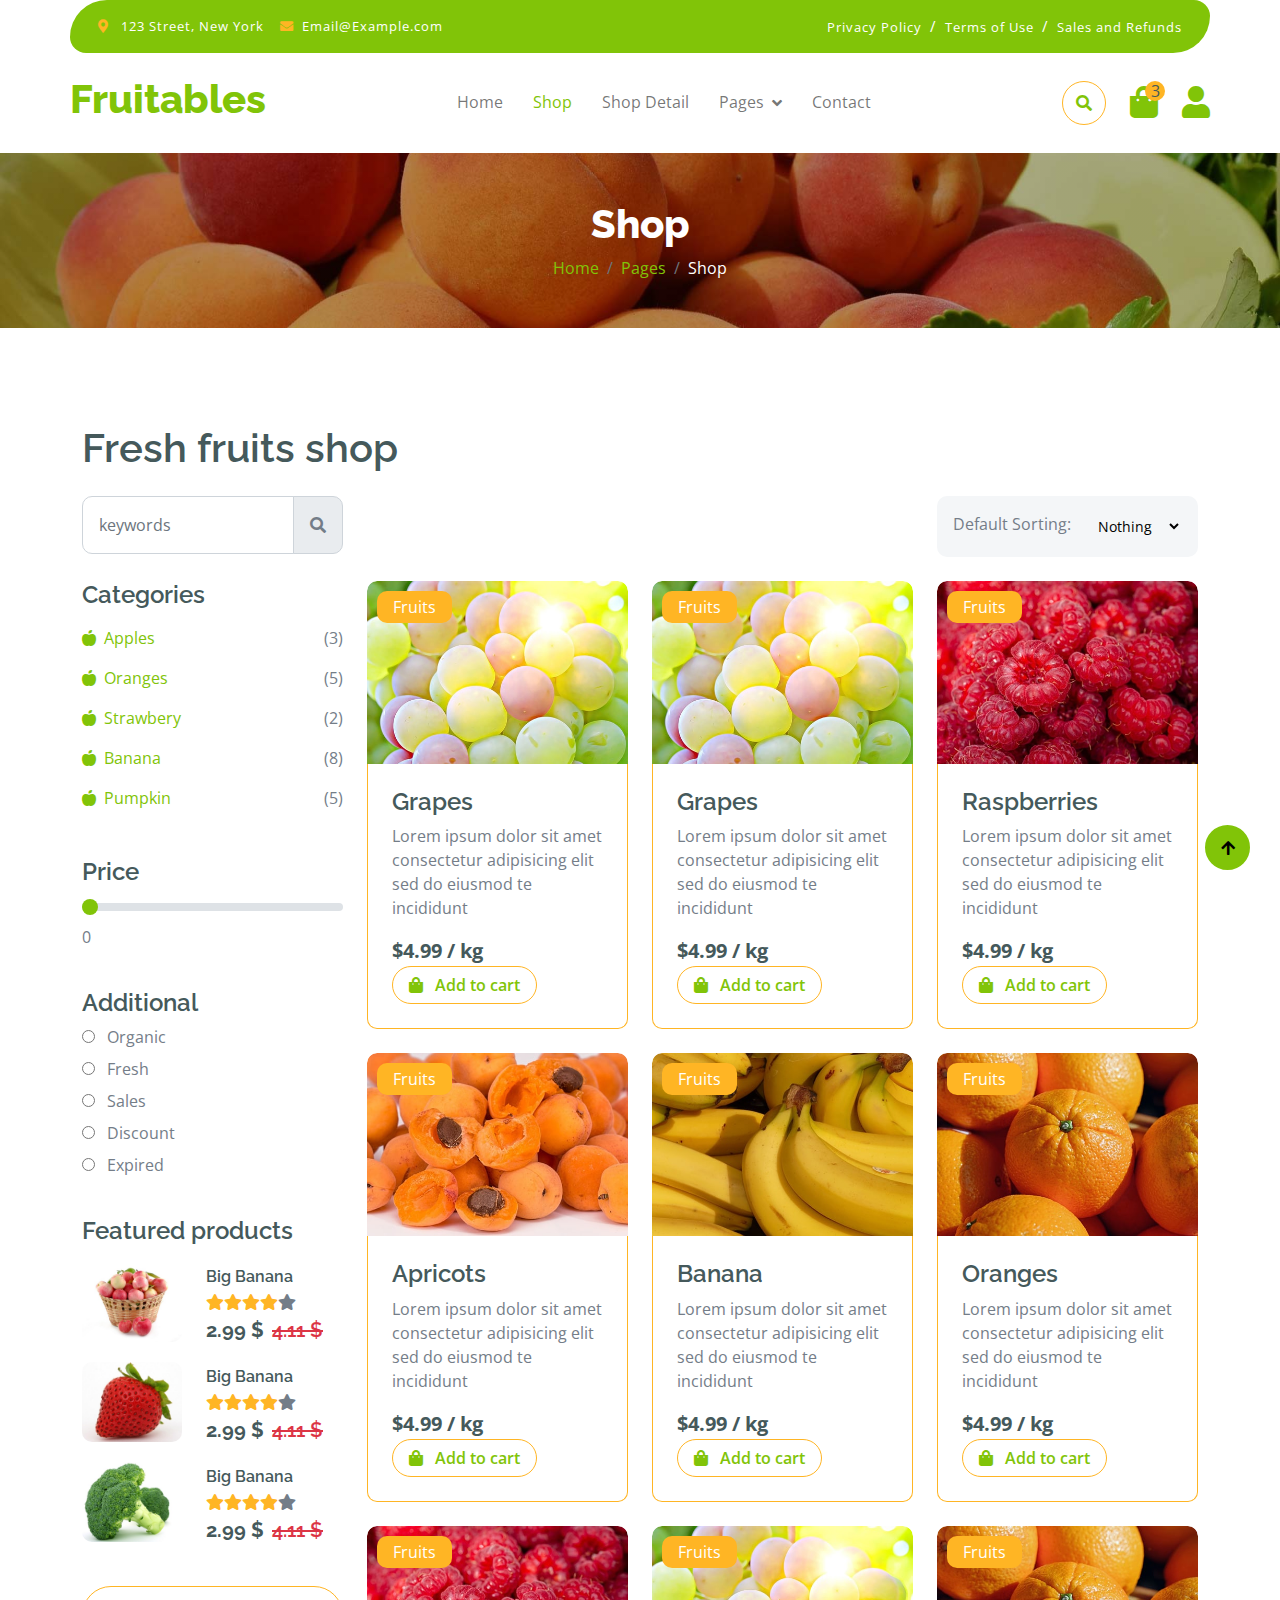
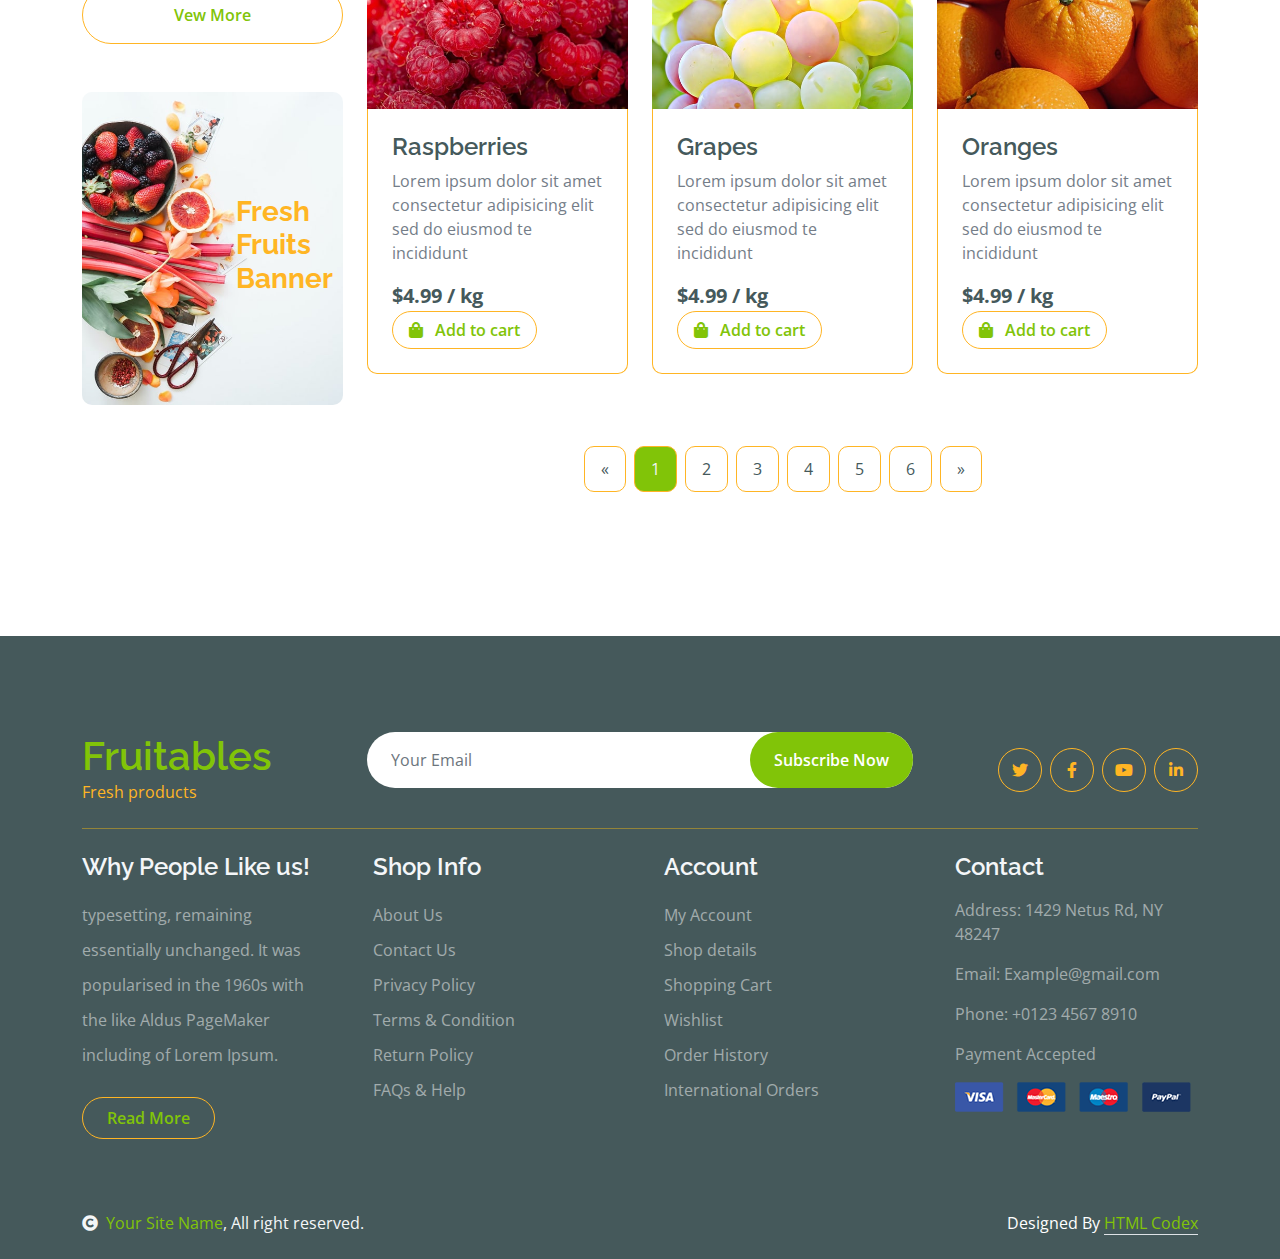
<file: shop.html>
<!DOCTYPE html>
<html lang="en">

    <head>
        <meta charset="utf-8">
        <title>Fruitables - Vegetable Website Template</title>
        <meta content="width=device-width, initial-scale=1.0" name="viewport">
        <meta content="" name="keywords">
        <meta content="" name="description">

        <!-- Google Web Fonts -->
        <link rel="preconnect" href="https://fonts.googleapis.com">
        <link rel="preconnect" href="https://fonts.gstatic.com" crossorigin>
        <link href="https://fonts.googleapis.com/css2?family=Open+Sans:wght@400;600&family=Raleway:wght@600;800&display=swap" rel="stylesheet"> 

        <!-- Icon Font Stylesheet -->
        <link rel="stylesheet" href="https://use.fontawesome.com/releases/v5.15.4/css/all.css"/>
        <link href="https://cdn.jsdelivr.net/npm/bootstrap-icons@1.4.1/font/bootstrap-icons.css" rel="stylesheet">

        <!-- Libraries Stylesheet -->
        <link href="lib/lightbox/css/lightbox.min.css" rel="stylesheet">
        <link href="lib/owlcarousel/assets/owl.carousel.min.css" rel="stylesheet">


        <!-- Customized Bootstrap Stylesheet -->
        <link href="css/bootstrap.min.css" rel="stylesheet">

        <!-- Template Stylesheet -->
        <link href="css/style.css" rel="stylesheet">
    </head>

    <body>

        <!-- Spinner Start -->
        <div id="spinner" class="show w-100 vh-100 bg-white position-fixed translate-middle top-50 start-50  d-flex align-items-center justify-content-center">
            <div class="spinner-grow text-primary" role="status"></div>
        </div>
        <!-- Spinner End -->


        <!-- Navbar start -->
        <div class="container-fluid fixed-top">
            <div class="container topbar bg-primary d-none d-lg-block">
                <div class="d-flex justify-content-between">
                    <div class="top-info ps-2">
                        <small class="me-3"><i class="fas fa-map-marker-alt me-2 text-secondary"></i> <a href="#" class="text-white">123 Street, New York</a></small>
                        <small class="me-3"><i class="fas fa-envelope me-2 text-secondary"></i><a href="#" class="text-white">Email@Example.com</a></small>
                    </div>
                    <div class="top-link pe-2">
                        <a href="#" class="text-white"><small class="text-white mx-2">Privacy Policy</small>/</a>
                        <a href="#" class="text-white"><small class="text-white mx-2">Terms of Use</small>/</a>
                        <a href="#" class="text-white"><small class="text-white ms-2">Sales and Refunds</small></a>
                    </div>
                </div>
            </div>
            <div class="container px-0">
                <nav class="navbar navbar-light bg-white navbar-expand-xl">
                    <a href="index.html" class="navbar-brand"><h1 class="text-primary display-6">Fruitables</h1></a>
                    <button class="navbar-toggler py-2 px-3" type="button" data-bs-toggle="collapse" data-bs-target="#navbarCollapse">
                        <span class="fa fa-bars text-primary"></span>
                    </button>
                    <div class="collapse navbar-collapse bg-white" id="navbarCollapse">
                        <div class="navbar-nav mx-auto">
                            <a href="index.html" class="nav-item nav-link">Home</a>
                            <a href="shop.html" class="nav-item nav-link active">Shop</a>
                            <a href="shop-detail.html" class="nav-item nav-link">Shop Detail</a>
                            <div class="nav-item dropdown">
                                <a href="#" class="nav-link dropdown-toggle" data-bs-toggle="dropdown">Pages</a>
                                <div class="dropdown-menu m-0 bg-secondary rounded-0">
                                    <a href="cart.html" class="dropdown-item">Cart</a>
                                    <a href="chackout.html" class="dropdown-item">Chackout</a>
                                    <a href="testimonial.html" class="dropdown-item">Testimonial</a>
                                    <a href="404.html" class="dropdown-item">404 Page</a>
                                </div>
                            </div>
                            <a href="contact.html" class="nav-item nav-link">Contact</a>
                        </div>
                        <div class="d-flex m-3 me-0">
                            <button class="btn-search btn border border-secondary btn-md-square rounded-circle bg-white me-4" data-bs-toggle="modal" data-bs-target="#searchModal"><i class="fas fa-search text-primary"></i></button>
                            <a href="#" class="position-relative me-4 my-auto">
                                <i class="fa fa-shopping-bag fa-2x"></i>
                                <span class="position-absolute bg-secondary rounded-circle d-flex align-items-center justify-content-center text-dark px-1" style="top: -5px; left: 15px; height: 20px; min-width: 20px;">3</span>
                            </a>
                            <a href="#" class="my-auto">
                                <i class="fas fa-user fa-2x"></i>
                            </a>
                        </div>
                    </div>
                </nav>
            </div>
        </div>
        <!-- Navbar End -->


        <!-- Modal Search Start -->
        <div class="modal fade" id="searchModal" tabindex="-1" aria-labelledby="exampleModalLabel" aria-hidden="true">
            <div class="modal-dialog modal-fullscreen">
                <div class="modal-content rounded-0">
                    <div class="modal-header">
                        <h5 class="modal-title" id="exampleModalLabel">Search by keyword</h5>
                        <button type="button" class="btn-close" data-bs-dismiss="modal" aria-label="Close"></button>
                    </div>
                    <div class="modal-body d-flex align-items-center">
                        <div class="input-group w-75 mx-auto d-flex">
                            <input type="search" class="form-control p-3" placeholder="keywords" aria-describedby="search-icon-1">
                            <span id="search-icon-1" class="input-group-text p-3"><i class="fa fa-search"></i></span>
                        </div>
                    </div>
                </div>
            </div>
        </div>
        <!-- Modal Search End -->


        <!-- Single Page Header start -->
        <div class="container-fluid page-header py-5">
            <h1 class="text-center text-white display-6">Shop</h1>
            <ol class="breadcrumb justify-content-center mb-0">
                <li class="breadcrumb-item"><a href="#">Home</a></li>
                <li class="breadcrumb-item"><a href="#">Pages</a></li>
                <li class="breadcrumb-item active text-white">Shop</li>
            </ol>
        </div>
        <!-- Single Page Header End -->


        <!-- Fruits Shop Start-->
        <div class="container-fluid fruite py-5">
            <div class="container py-5">
                <h1 class="mb-4">Fresh fruits shop</h1>
                <div class="row g-4">
                    <div class="col-lg-12">
                        <div class="row g-4">
                            <div class="col-xl-3">
                                <div class="input-group w-100 mx-auto d-flex">
                                    <input type="search" class="form-control p-3" placeholder="keywords" aria-describedby="search-icon-1">
                                    <span id="search-icon-1" class="input-group-text p-3"><i class="fa fa-search"></i></span>
                                </div>
                            </div>
                            <div class="col-6"></div>
                            <div class="col-xl-3">
                                <div class="bg-light ps-3 py-3 rounded d-flex justify-content-between mb-4">
                                    <label for="fruits">Default Sorting:</label>
                                    <select id="fruits" name="fruitlist" class="border-0 form-select-sm bg-light me-3" form="fruitform">
                                        <option value="volvo">Nothing</option>
                                        <option value="saab">Popularity</option>
                                        <option value="opel">Organic</option>
                                        <option value="audi">Fantastic</option>
                                    </select>
                                </div>
                            </div>
                        </div>
                        <div class="row g-4">
                            <div class="col-lg-3">
                                <div class="row g-4">
                                    <div class="col-lg-12">
                                        <div class="mb-3">
                                            <h4>Categories</h4>
                                            <ul class="list-unstyled fruite-categorie">
                                                <li>
                                                    <div class="d-flex justify-content-between fruite-name">
                                                        <a href="#"><i class="fas fa-apple-alt me-2"></i>Apples</a>
                                                        <span>(3)</span>
                                                    </div>
                                                </li>
                                                <li>
                                                    <div class="d-flex justify-content-between fruite-name">
                                                        <a href="#"><i class="fas fa-apple-alt me-2"></i>Oranges</a>
                                                        <span>(5)</span>
                                                    </div>
                                                </li>
                                                <li>
                                                    <div class="d-flex justify-content-between fruite-name">
                                                        <a href="#"><i class="fas fa-apple-alt me-2"></i>Strawbery</a>
                                                        <span>(2)</span>
                                                    </div>
                                                </li>
                                                <li>
                                                    <div class="d-flex justify-content-between fruite-name">
                                                        <a href="#"><i class="fas fa-apple-alt me-2"></i>Banana</a>
                                                        <span>(8)</span>
                                                    </div>
                                                </li>
                                                <li>
                                                    <div class="d-flex justify-content-between fruite-name">
                                                        <a href="#"><i class="fas fa-apple-alt me-2"></i>Pumpkin</a>
                                                        <span>(5)</span>
                                                    </div>
                                                </li>
                                            </ul>
                                        </div>
                                    </div>
                                    <div class="col-lg-12">
                                        <div class="mb-3">
                                            <h4 class="mb-2">Price</h4>
                                            <input type="range" class="form-range w-100" id="rangeInput" name="rangeInput" min="0" max="500" value="0" oninput="amount.value=rangeInput.value">
                                            <output id="amount" name="amount" min-velue="0" max-value="500" for="rangeInput">0</output>
                                        </div>
                                    </div>
                                    <div class="col-lg-12">
                                        <div class="mb-3">
                                            <h4>Additional</h4>
                                            <div class="mb-2">
                                                <input type="radio" class="me-2" id="Categories-1" name="Categories-1" value="Beverages">
                                                <label for="Categories-1"> Organic</label>
                                            </div>
                                            <div class="mb-2">
                                                <input type="radio" class="me-2" id="Categories-2" name="Categories-1" value="Beverages">
                                                <label for="Categories-2"> Fresh</label>
                                            </div>
                                            <div class="mb-2">
                                                <input type="radio" class="me-2" id="Categories-3" name="Categories-1" value="Beverages">
                                                <label for="Categories-3"> Sales</label>
                                            </div>
                                            <div class="mb-2">
                                                <input type="radio" class="me-2" id="Categories-4" name="Categories-1" value="Beverages">
                                                <label for="Categories-4"> Discount</label>
                                            </div>
                                            <div class="mb-2">
                                                <input type="radio" class="me-2" id="Categories-5" name="Categories-1" value="Beverages">
                                                <label for="Categories-5"> Expired</label>
                                            </div>
                                        </div>
                                    </div>
                                    <div class="col-lg-12">
                                        <h4 class="mb-3">Featured products</h4>
                                        <div class="d-flex align-items-center justify-content-start">
                                            <div class="rounded me-4" style="width: 100px; height: 100px;">
                                                <img src="img/featur-1.jpg" class="img-fluid rounded" alt="">
                                            </div>
                                            <div>
                                                <h6 class="mb-2">Big Banana</h6>
                                                <div class="d-flex mb-2">
                                                    <i class="fa fa-star text-secondary"></i>
                                                    <i class="fa fa-star text-secondary"></i>
                                                    <i class="fa fa-star text-secondary"></i>
                                                    <i class="fa fa-star text-secondary"></i>
                                                    <i class="fa fa-star"></i>
                                                </div>
                                                <div class="d-flex mb-2">
                                                    <h5 class="fw-bold me-2">2.99 $</h5>
                                                    <h5 class="text-danger text-decoration-line-through">4.11 $</h5>
                                                </div>
                                            </div>
                                        </div>
                                        <div class="d-flex align-items-center justify-content-start">
                                            <div class="rounded me-4" style="width: 100px; height: 100px;">
                                                <img src="img/featur-2.jpg" class="img-fluid rounded" alt="">
                                            </div>
                                            <div>
                                                <h6 class="mb-2">Big Banana</h6>
                                                <div class="d-flex mb-2">
                                                    <i class="fa fa-star text-secondary"></i>
                                                    <i class="fa fa-star text-secondary"></i>
                                                    <i class="fa fa-star text-secondary"></i>
                                                    <i class="fa fa-star text-secondary"></i>
                                                    <i class="fa fa-star"></i>
                                                </div>
                                                <div class="d-flex mb-2">
                                                    <h5 class="fw-bold me-2">2.99 $</h5>
                                                    <h5 class="text-danger text-decoration-line-through">4.11 $</h5>
                                                </div>
                                            </div>
                                        </div>
                                        <div class="d-flex align-items-center justify-content-start">
                                            <div class="rounded me-4" style="width: 100px; height: 100px;">
                                                <img src="img/featur-3.jpg" class="img-fluid rounded" alt="">
                                            </div>
                                            <div>
                                                <h6 class="mb-2">Big Banana</h6>
                                                <div class="d-flex mb-2">
                                                    <i class="fa fa-star text-secondary"></i>
                                                    <i class="fa fa-star text-secondary"></i>
                                                    <i class="fa fa-star text-secondary"></i>
                                                    <i class="fa fa-star text-secondary"></i>
                                                    <i class="fa fa-star"></i>
                                                </div>
                                                <div class="d-flex mb-2">
                                                    <h5 class="fw-bold me-2">2.99 $</h5>
                                                    <h5 class="text-danger text-decoration-line-through">4.11 $</h5>
                                                </div>
                                            </div>
                                        </div>
                                        <div class="d-flex justify-content-center my-4">
                                            <a href="#" class="btn border border-secondary px-4 py-3 rounded-pill text-primary w-100">Vew More</a>
                                        </div>
                                    </div>
                                    <div class="col-lg-12">
                                        <div class="position-relative">
                                            <img src="img/banner-fruits.jpg" class="img-fluid w-100 rounded" alt="">
                                            <div class="position-absolute" style="top: 50%; right: 10px; transform: translateY(-50%);">
                                                <h3 class="text-secondary fw-bold">Fresh <br> Fruits <br> Banner</h3>
                                            </div>
                                        </div>
                                    </div>
                                </div>
                            </div>
                            <div class="col-lg-9">
                                <div class="row g-4 justify-content-center">
                                    <div class="col-md-6 col-lg-6 col-xl-4">
                                        <div class="rounded position-relative fruite-item">
                                            <div class="fruite-img">
                                                <img src="img/fruite-item-5.jpg" class="img-fluid w-100 rounded-top" alt="">
                                            </div>
                                            <div class="text-white bg-secondary px-3 py-1 rounded position-absolute" style="top: 10px; left: 10px;">Fruits</div>
                                            <div class="p-4 border border-secondary border-top-0 rounded-bottom">
                                                <h4>Grapes</h4>
                                                <p>Lorem ipsum dolor sit amet consectetur adipisicing elit sed do eiusmod te incididunt</p>
                                                <div class="d-flex justify-content-between flex-lg-wrap">
                                                    <p class="text-dark fs-5 fw-bold mb-0">$4.99 / kg</p>
                                                    <a href="#" class="btn border border-secondary rounded-pill px-3 text-primary"><i class="fa fa-shopping-bag me-2 text-primary"></i> Add to cart</a>
                                                </div>
                                            </div>
                                        </div>
                                    </div>
                                    <div class="col-md-6 col-lg-6 col-xl-4">
                                        <div class="rounded position-relative fruite-item">
                                            <div class="fruite-img">
                                                <img src="img/fruite-item-5.jpg" class="img-fluid w-100 rounded-top" alt="">
                                            </div>
                                            <div class="text-white bg-secondary px-3 py-1 rounded position-absolute" style="top: 10px; left: 10px;">Fruits</div>
                                            <div class="p-4 border border-secondary border-top-0 rounded-bottom">
                                                <h4>Grapes</h4>
                                                <p>Lorem ipsum dolor sit amet consectetur adipisicing elit sed do eiusmod te incididunt</p>
                                                <div class="d-flex justify-content-between flex-lg-wrap">
                                                    <p class="text-dark fs-5 fw-bold mb-0">$4.99 / kg</p>
                                                    <a href="#" class="btn border border-secondary rounded-pill px-3 text-primary"><i class="fa fa-shopping-bag me-2 text-primary"></i> Add to cart</a>
                                                </div>
                                            </div>
                                        </div>
                                    </div>
                                    <div class="col-md-6 col-lg-6 col-xl-4">
                                        <div class="rounded position-relative fruite-item">
                                            <div class="fruite-img">
                                                <img src="img/fruite-item-2.jpg" class="img-fluid w-100 rounded-top" alt="">
                                            </div>
                                            <div class="text-white bg-secondary px-3 py-1 rounded position-absolute" style="top: 10px; left: 10px;">Fruits</div>
                                            <div class="p-4 border border-secondary border-top-0 rounded-bottom">
                                                <h4>Raspberries</h4>
                                                <p>Lorem ipsum dolor sit amet consectetur adipisicing elit sed do eiusmod te incididunt</p>
                                                <div class="d-flex justify-content-between flex-lg-wrap">
                                                    <p class="text-dark fs-5 fw-bold mb-0">$4.99 / kg</p>
                                                    <a href="#" class="btn border border-secondary rounded-pill px-3 text-primary"><i class="fa fa-shopping-bag me-2 text-primary"></i> Add to cart</a>
                                                </div>
                                            </div>
                                        </div>
                                    </div>
                                    <div class="col-md-6 col-lg-6 col-xl-4">
                                        <div class="rounded position-relative fruite-item">
                                            <div class="fruite-img">
                                                <img src="img/fruite-item-4.jpg" class="img-fluid w-100 rounded-top" alt="">
                                            </div>
                                            <div class="text-white bg-secondary px-3 py-1 rounded position-absolute" style="top: 10px; left: 10px;">Fruits</div>
                                            <div class="p-4 border border-secondary border-top-0 rounded-bottom">
                                                <h4>Apricots</h4>
                                                <p>Lorem ipsum dolor sit amet consectetur adipisicing elit sed do eiusmod te incididunt</p>
                                                <div class="d-flex justify-content-between flex-lg-wrap">
                                                    <p class="text-dark fs-5 fw-bold mb-0">$4.99 / kg</p>
                                                    <a href="#" class="btn border border-secondary rounded-pill px-3 text-primary"><i class="fa fa-shopping-bag me-2 text-primary"></i> Add to cart</a>
                                                </div>
                                            </div>
                                        </div>
                                    </div>
                                    <div class="col-md-6 col-lg-6 col-xl-4">
                                        <div class="rounded position-relative fruite-item">
                                            <div class="fruite-img">
                                                <img src="img/fruite-item-3.jpg" class="img-fluid w-100 rounded-top" alt="">
                                            </div>
                                            <div class="text-white bg-secondary px-3 py-1 rounded position-absolute" style="top: 10px; left: 10px;">Fruits</div>
                                            <div class="p-4 border border-secondary border-top-0 rounded-bottom">
                                                <h4>Banana</h4>
                                                <p>Lorem ipsum dolor sit amet consectetur adipisicing elit sed do eiusmod te incididunt</p>
                                                <div class="d-flex justify-content-between flex-lg-wrap">
                                                    <p class="text-dark fs-5 fw-bold mb-0">$4.99 / kg</p>
                                                    <a href="#" class="btn border border-secondary rounded-pill px-3 text-primary"><i class="fa fa-shopping-bag me-2 text-primary"></i> Add to cart</a>
                                                </div>
                                            </div>
                                        </div>
                                    </div>
                                    <div class="col-md-6 col-lg-6 col-xl-4">
                                        <div class="rounded position-relative fruite-item">
                                            <div class="fruite-img">
                                                <img src="img/fruite-item-1.jpg" class="img-fluid w-100 rounded-top" alt="">
                                            </div>
                                            <div class="text-white bg-secondary px-3 py-1 rounded position-absolute" style="top: 10px; left: 10px;">Fruits</div>
                                            <div class="p-4 border border-secondary border-top-0 rounded-bottom">
                                                <h4>Oranges</h4>
                                                <p>Lorem ipsum dolor sit amet consectetur adipisicing elit sed do eiusmod te incididunt</p>
                                                <div class="d-flex justify-content-between flex-lg-wrap">
                                                    <p class="text-dark fs-5 fw-bold mb-0">$4.99 / kg</p>
                                                    <a href="#" class="btn border border-secondary rounded-pill px-3 text-primary"><i class="fa fa-shopping-bag me-2 text-primary"></i> Add to cart</a>
                                                </div>
                                            </div>
                                        </div>
                                    </div>
                                    <div class="col-md-6 col-lg-6 col-xl-4">
                                        <div class="rounded position-relative fruite-item">
                                            <div class="fruite-img">
                                                <img src="img/fruite-item-2.jpg" class="img-fluid w-100 rounded-top" alt="">
                                            </div>
                                            <div class="text-white bg-secondary px-3 py-1 rounded position-absolute" style="top: 10px; left: 10px;">Fruits</div>
                                            <div class="p-4 border border-secondary border-top-0 rounded-bottom">
                                                <h4>Raspberries</h4>
                                                <p>Lorem ipsum dolor sit amet consectetur adipisicing elit sed do eiusmod te incididunt</p>
                                                <div class="d-flex justify-content-between flex-lg-wrap">
                                                    <p class="text-dark fs-5 fw-bold mb-0">$4.99 / kg</p>
                                                    <a href="#" class="btn border border-secondary rounded-pill px-3 text-primary"><i class="fa fa-shopping-bag me-2 text-primary"></i> Add to cart</a>
                                                </div>
                                            </div>
                                        </div>
                                    </div>
                                    <div class="col-md-6 col-lg-6 col-xl-4">
                                        <div class="rounded position-relative fruite-item">
                                            <div class="fruite-img">
                                                <img src="img/fruite-item-5.jpg" class="img-fluid w-100 rounded-top" alt="">
                                            </div>
                                            <div class="text-white bg-secondary px-3 py-1 rounded position-absolute" style="top: 10px; left: 10px;">Fruits</div>
                                            <div class="p-4 border border-secondary border-top-0 rounded-bottom">
                                                <h4>Grapes</h4>
                                                <p>Lorem ipsum dolor sit amet consectetur adipisicing elit sed do eiusmod te incididunt</p>
                                                <div class="d-flex justify-content-between flex-lg-wrap">
                                                    <p class="text-dark fs-5 fw-bold mb-0">$4.99 / kg</p>
                                                    <a href="#" class="btn border border-secondary rounded-pill px-3 text-primary"><i class="fa fa-shopping-bag me-2 text-primary"></i> Add to cart</a>
                                                </div>
                                            </div>
                                        </div>
                                    </div>
                                    <div class="col-md-6 col-lg-6 col-xl-4">
                                        <div class="rounded position-relative fruite-item">
                                            <div class="fruite-img">
                                                <img src="img/fruite-item-1.jpg" class="img-fluid w-100 rounded-top" alt="">
                                            </div>
                                            <div class="text-white bg-secondary px-3 py-1 rounded position-absolute" style="top: 10px; left: 10px;">Fruits</div>
                                            <div class="p-4 border border-secondary border-top-0 rounded-bottom">
                                                <h4>Oranges</h4>
                                                <p>Lorem ipsum dolor sit amet consectetur adipisicing elit sed do eiusmod te incididunt</p>
                                                <div class="d-flex justify-content-between flex-lg-wrap">
                                                    <p class="text-dark fs-5 fw-bold mb-0">$4.99 / kg</p>
                                                    <a href="#" class="btn border border-secondary rounded-pill px-3 text-primary"><i class="fa fa-shopping-bag me-2 text-primary"></i> Add to cart</a>
                                                </div>
                                            </div>
                                        </div>
                                    </div>
                                    <div class="col-12">
                                        <div class="pagination d-flex justify-content-center mt-5">
                                            <a href="#" class="rounded">&laquo;</a>
                                            <a href="#" class="active rounded">1</a>
                                            <a href="#" class="rounded">2</a>
                                            <a href="#" class="rounded">3</a>
                                            <a href="#" class="rounded">4</a>
                                            <a href="#" class="rounded">5</a>
                                            <a href="#" class="rounded">6</a>
                                            <a href="#" class="rounded">&raquo;</a>
                                        </div>
                                    </div>
                                </div>
                            </div>
                        </div>
                    </div>
                </div>
            </div>
        </div>
        <!-- Fruits Shop End-->


        <!-- Footer Start -->
        <div class="container-fluid bg-dark text-white-50 footer pt-5 mt-5">
            <div class="container py-5">
                <div class="pb-4 mb-4" style="border-bottom: 1px solid rgba(226, 175, 24, 0.5) ;">
                    <div class="row g-4">
                        <div class="col-lg-3">
                            <a href="#">
                                <h1 class="text-primary mb-0">Fruitables</h1>
                                <p class="text-secondary mb-0">Fresh products</p>
                            </a>
                        </div>
                        <div class="col-lg-6">
                            <div class="position-relative mx-auto">
                                <input class="form-control border-0 w-100 py-3 px-4 rounded-pill" type="number" placeholder="Your Email">
                                <button type="submit" class="btn btn-primary border-0 border-secondary py-3 px-4 position-absolute rounded-pill text-white" style="top: 0; right: 0;">Subscribe Now</button>
                            </div>
                        </div>
                        <div class="col-lg-3">
                            <div class="d-flex justify-content-end pt-3">
                                <a class="btn  btn-outline-secondary me-2 btn-md-square rounded-circle" href=""><i class="fab fa-twitter"></i></a>
                                <a class="btn btn-outline-secondary me-2 btn-md-square rounded-circle" href=""><i class="fab fa-facebook-f"></i></a>
                                <a class="btn btn-outline-secondary me-2 btn-md-square rounded-circle" href=""><i class="fab fa-youtube"></i></a>
                                <a class="btn btn-outline-secondary btn-md-square rounded-circle" href=""><i class="fab fa-linkedin-in"></i></a>
                            </div>
                        </div>
                    </div>
                </div>
                <div class="row g-5">
                    <div class="col-lg-3 col-md-6">
                        <div class="footer-item">
                            <h4 class="text-light mb-3">Why People Like us!</h4>
                            <p class="mb-4">typesetting, remaining essentially unchanged. It was 
                                popularised in the 1960s with the like Aldus PageMaker including of Lorem Ipsum.</p>
                            <a href="" class="btn border-secondary py-2 px-4 rounded-pill text-primary">Read More</a>
                        </div>
                    </div>
                    <div class="col-lg-3 col-md-6">
                        <div class="d-flex flex-column text-start footer-item">
                            <h4 class="text-light mb-3">Shop Info</h4>
                            <a class="btn-link" href="">About Us</a>
                            <a class="btn-link" href="">Contact Us</a>
                            <a class="btn-link" href="">Privacy Policy</a>
                            <a class="btn-link" href="">Terms & Condition</a>
                            <a class="btn-link" href="">Return Policy</a>
                            <a class="btn-link" href="">FAQs & Help</a>
                        </div>
                    </div>
                    <div class="col-lg-3 col-md-6">
                        <div class="d-flex flex-column text-start footer-item">
                            <h4 class="text-light mb-3">Account</h4>
                            <a class="btn-link" href="">My Account</a>
                            <a class="btn-link" href="">Shop details</a>
                            <a class="btn-link" href="">Shopping Cart</a>
                            <a class="btn-link" href="">Wishlist</a>
                            <a class="btn-link" href="">Order History</a>
                            <a class="btn-link" href="">International Orders</a>
                        </div>
                    </div>
                    <div class="col-lg-3 col-md-6">
                        <div class="footer-item">
                            <h4 class="text-light mb-3">Contact</h4>
                            <p>Address: 1429 Netus Rd, NY 48247</p>
                            <p>Email: Example@gmail.com</p>
                            <p>Phone: +0123 4567 8910</p>
                            <p>Payment Accepted</p>
                            <img src="img/payment.png" class="img-fluid" alt="">
                        </div>
                    </div>
                </div>
            </div>
        </div>
        <!-- Footer End -->

        <!-- Copyright Start -->
        <div class="container-fluid copyright bg-dark py-4">
            <div class="container">
                <div class="row">
                    <div class="col-md-6 text-center text-md-start mb-3 mb-md-0">
                        <span class="text-light"><a href="#"><i class="fas fa-copyright text-light me-2"></i>Your Site Name</a>, All right reserved.</span>
                    </div>
                    <div class="col-md-6 my-auto text-center text-md-end text-white">
                        <!--/*** This template is free as long as you keep the below author’s credit link/attribution link/backlink. ***/-->
                        <!--/*** If you'd like to use the template without the below author’s credit link/attribution link/backlink, ***/-->
                        <!--/*** you can purchase the Credit Removal License from "https://htmlcodex.com/credit-removal". ***/-->
                        Designed By <a class="border-bottom" href="https://htmlcodex.com">HTML Codex</a>
                    </div>
                </div>
            </div>
        </div>
        <!-- Copyright End -->



        <!-- Back to Top -->
        <a href="#" class="btn btn-primary border-3 border-primary rounded-circle back-to-top"><i class="fa fa-arrow-up"></i></a>   

        
    <!-- JavaScript Libraries -->
    <script src="https://ajax.googleapis.com/ajax/libs/jquery/3.6.4/jquery.min.js"></script>
    <script src="https://cdn.jsdelivr.net/npm/bootstrap@5.0.0/dist/js/bootstrap.bundle.min.js"></script>
    <script src="lib/easing/easing.min.js"></script>
    <script src="lib/waypoints/waypoints.min.js"></script>
    <script src="lib/lightbox/js/lightbox.min.js"></script>
    <script src="lib/owlcarousel/owl.carousel.min.js"></script>

    <!-- Template Javascript -->
    <script src="js/main.js"></script>
    </body>

</html>
</file>
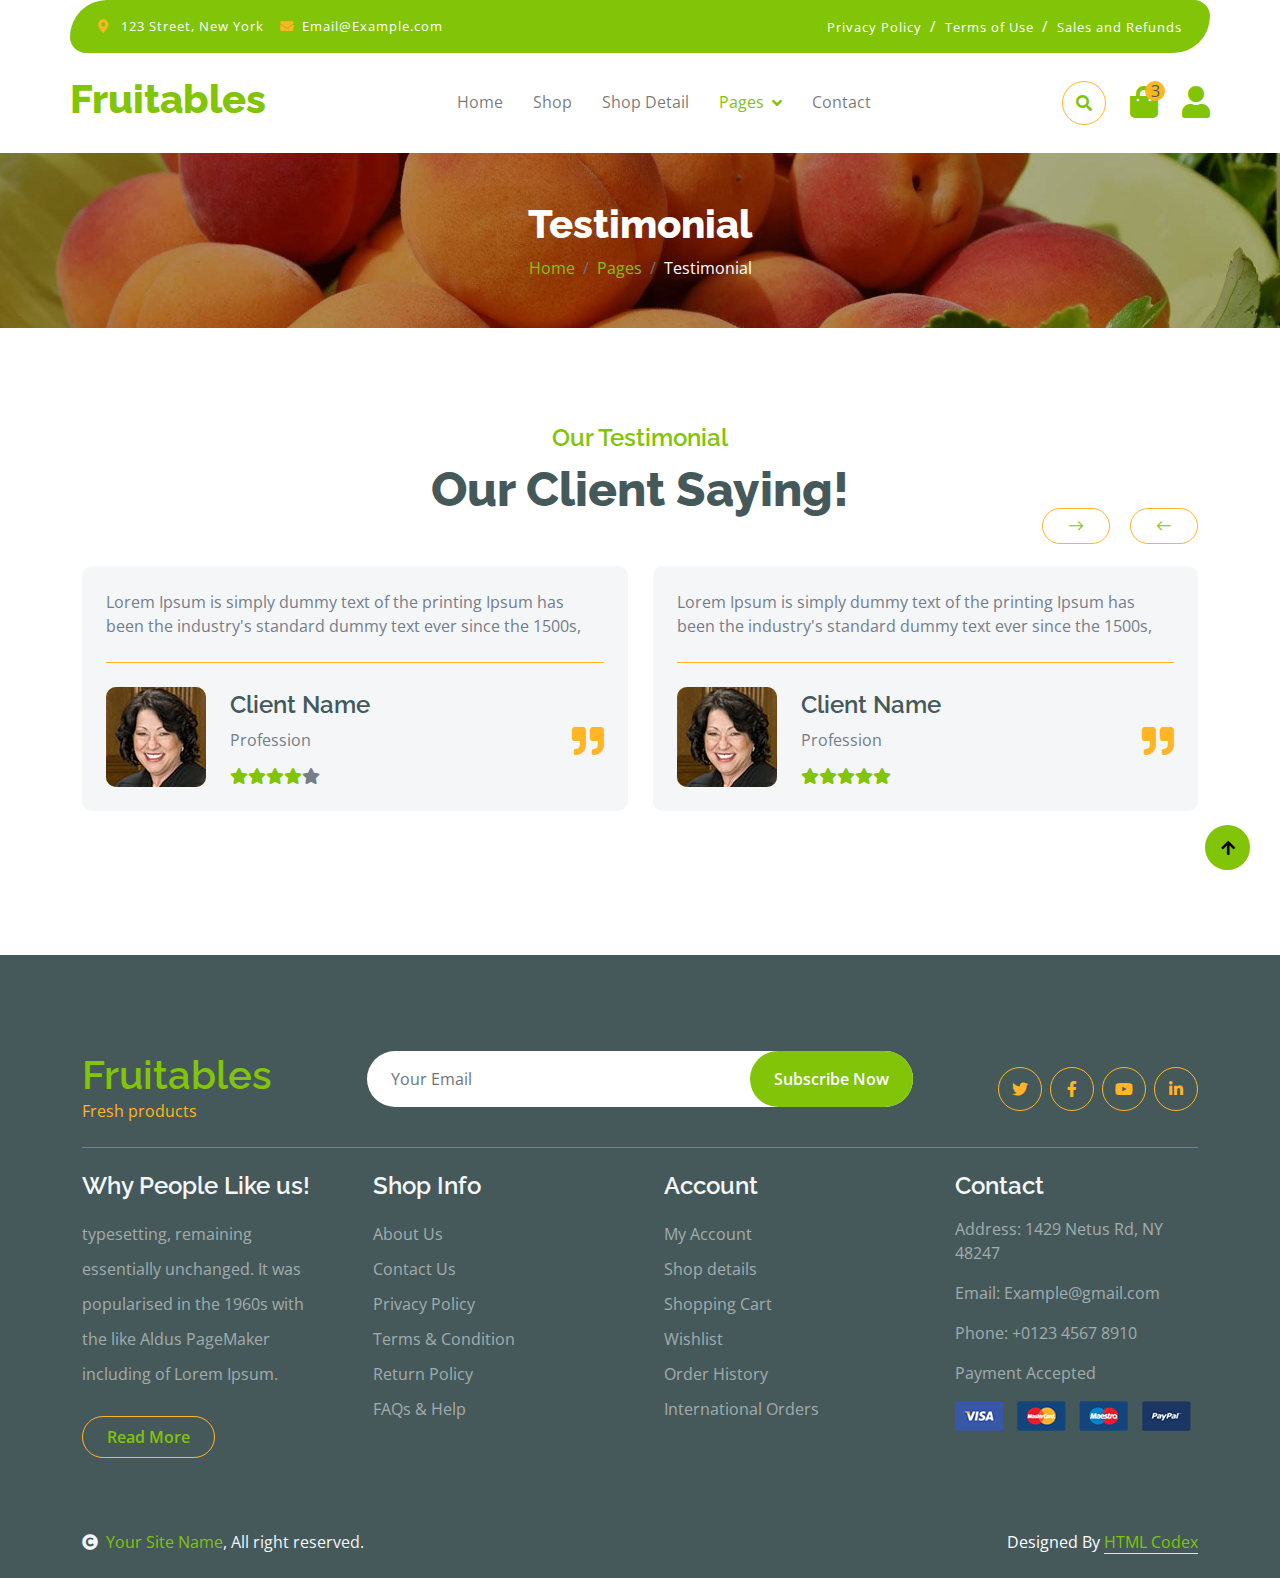
<file: testimonial.html>
<!DOCTYPE html>
<html lang="en">

    <head>
        <meta charset="utf-8">
        <title>Fruitables - Vegetable Website Template</title>
        <meta content="width=device-width, initial-scale=1.0" name="viewport">
        <meta content="" name="keywords">
        <meta content="" name="description">

        <!-- Google Web Fonts -->
        <link rel="preconnect" href="https://fonts.googleapis.com">
        <link rel="preconnect" href="https://fonts.gstatic.com" crossorigin>
        <link href="https://fonts.googleapis.com/css2?family=Open+Sans:wght@400;600&family=Raleway:wght@600;800&display=swap" rel="stylesheet"> 

        <!-- Icon Font Stylesheet -->
        <link rel="stylesheet" href="https://use.fontawesome.com/releases/v5.15.4/css/all.css"/>
        <link href="https://cdn.jsdelivr.net/npm/bootstrap-icons@1.4.1/font/bootstrap-icons.css" rel="stylesheet">

        <!-- Libraries Stylesheet -->
        <link href="lib/lightbox/css/lightbox.min.css" rel="stylesheet">
        <link href="lib/owlcarousel/assets/owl.carousel.min.css" rel="stylesheet">


        <!-- Customized Bootstrap Stylesheet -->
        <link href="css/bootstrap.min.css" rel="stylesheet">

        <!-- Template Stylesheet -->
        <link href="css/style.css" rel="stylesheet">
    </head>

    <body>

        <!-- Spinner Start -->
        <div id="spinner" class="show w-100 vh-100 bg-white position-fixed translate-middle top-50 start-50  d-flex align-items-center justify-content-center">
            <div class="spinner-grow text-primary" role="status"></div>
        </div>
        <!-- Spinner End -->


        <!-- Navbar start -->
        <div class="container-fluid fixed-top">
            <div class="container topbar bg-primary d-none d-lg-block">
                <div class="d-flex justify-content-between">
                    <div class="top-info ps-2">
                        <small class="me-3"><i class="fas fa-map-marker-alt me-2 text-secondary"></i> <a href="#" class="text-white">123 Street, New York</a></small>
                        <small class="me-3"><i class="fas fa-envelope me-2 text-secondary"></i><a href="#" class="text-white">Email@Example.com</a></small>
                    </div>
                    <div class="top-link pe-2">
                        <a href="#" class="text-white"><small class="text-white mx-2">Privacy Policy</small>/</a>
                        <a href="#" class="text-white"><small class="text-white mx-2">Terms of Use</small>/</a>
                        <a href="#" class="text-white"><small class="text-white ms-2">Sales and Refunds</small></a>
                    </div>
                </div>
            </div>
            <div class="container px-0">
                <nav class="navbar navbar-light bg-white navbar-expand-xl">
                    <a href="index.html" class="navbar-brand"><h1 class="text-primary display-6">Fruitables</h1></a>
                    <button class="navbar-toggler py-2 px-3" type="button" data-bs-toggle="collapse" data-bs-target="#navbarCollapse">
                        <span class="fa fa-bars text-primary"></span>
                    </button>
                    <div class="collapse navbar-collapse bg-white" id="navbarCollapse">
                        <div class="navbar-nav mx-auto">
                            <a href="index.html" class="nav-item nav-link">Home</a>
                            <a href="shop.html" class="nav-item nav-link">Shop</a>
                            <a href="shop-detail.html" class="nav-item nav-link">Shop Detail</a>
                            <div class="nav-item dropdown">
                                <a href="#" class="nav-link dropdown-toggle active" data-bs-toggle="dropdown">Pages</a>
                                <div class="dropdown-menu m-0 bg-secondary rounded-0">
                                    <a href="cart.html" class="dropdown-item">Cart</a>
                                    <a href="chackout.html" class="dropdown-item">Chackout</a>
                                    <a href="testimonial.html" class="dropdown-item active">Testimonial</a>
                                    <a href="404.html" class="dropdown-item">404 Page</a>
                                </div>
                            </div>
                            <a href="contact.html" class="nav-item nav-link">Contact</a>
                        </div>
                        <div class="d-flex m-3 me-0">
                            <button class="btn-search btn border border-secondary btn-md-square rounded-circle bg-white me-4" data-bs-toggle="modal" data-bs-target="#searchModal"><i class="fas fa-search text-primary"></i></button>
                            <a href="#" class="position-relative me-4 my-auto">
                                <i class="fa fa-shopping-bag fa-2x"></i>
                                <span class="position-absolute bg-secondary rounded-circle d-flex align-items-center justify-content-center text-dark px-1" style="top: -5px; left: 15px; height: 20px; min-width: 20px;">3</span>
                            </a>
                            <a href="#" class="my-auto">
                                <i class="fas fa-user fa-2x"></i>
                            </a>
                        </div>
                    </div>
                </nav>
            </div>
        </div>
        <!-- Navbar End -->


        <!-- Modal Search Start -->
        <div class="modal fade" id="searchModal" tabindex="-1" aria-labelledby="exampleModalLabel" aria-hidden="true">
            <div class="modal-dialog modal-fullscreen">
                <div class="modal-content rounded-0">
                    <div class="modal-header">
                        <h5 class="modal-title" id="exampleModalLabel">Search by keyword</h5>
                        <button type="button" class="btn-close" data-bs-dismiss="modal" aria-label="Close"></button>
                    </div>
                    <div class="modal-body d-flex align-items-center">
                        <div class="input-group w-75 mx-auto d-flex">
                            <input type="search" class="form-control p-3" placeholder="keywords" aria-describedby="search-icon-1">
                            <span id="search-icon-1" class="input-group-text p-3"><i class="fa fa-search"></i></span>
                        </div>
                    </div>
                </div>
            </div>
        </div>
        <!-- Modal Search End -->


        <!-- Single Page Header start -->
        <div class="container-fluid page-header py-5">
            <h1 class="text-center text-white display-6">Testimonial</h1>
            <ol class="breadcrumb justify-content-center mb-0">
                <li class="breadcrumb-item"><a href="#">Home</a></li>
                <li class="breadcrumb-item"><a href="#">Pages</a></li>
                <li class="breadcrumb-item active text-white">Testimonial</li>
            </ol>
        </div>
        <!-- Single Page Header End -->


        <!-- Tastimonial Start -->
        <div class="container-fluid testimonial py-5">
            <div class="container py-5">
                <div class="testimonial-header text-center">
                    <h4 class="text-primary">Our Testimonial</h4>
                    <h1 class="display-5 mb-5 text-dark">Our Client Saying!</h1>
                </div>
                <div class="owl-carousel testimonial-carousel">
                    <div class="testimonial-item img-border-radius bg-light rounded p-4">
                        <div class="position-relative">
                            <i class="fa fa-quote-right fa-2x text-secondary position-absolute" style="bottom: 30px; right: 0;"></i>
                            <div class="mb-4 pb-4 border-bottom border-secondary">
                                <p class="mb-0">Lorem Ipsum is simply dummy text of the printing Ipsum has been the industry's standard dummy text ever since the 1500s,
                                </p>
                            </div>
                            <div class="d-flex align-items-center flex-nowrap">
                                <div class="bg-secondary rounded">
                                    <img src="img/testimonial-1.jpg" class="img-fluid rounded" style="width: 100px; height: 100px;" alt="">
                                </div>
                                <div class="ms-4 d-block">
                                    <h4 class="text-dark">Client Name</h4>
                                    <p class="m-0 pb-3">Profession</p>
                                    <div class="d-flex pe-5">
                                        <i class="fas fa-star text-primary"></i>
                                        <i class="fas fa-star text-primary"></i>
                                        <i class="fas fa-star text-primary"></i>
                                        <i class="fas fa-star text-primary"></i>
                                        <i class="fas fa-star"></i>
                                    </div>
                                </div>
                            </div>
                        </div>
                    </div>
                    <div class="testimonial-item img-border-radius bg-light rounded p-4">
                        <div class="position-relative">
                            <i class="fa fa-quote-right fa-2x text-secondary position-absolute" style="bottom: 30px; right: 0;"></i>
                            <div class="mb-4 pb-4 border-bottom border-secondary">
                                <p class="mb-0">Lorem Ipsum is simply dummy text of the printing Ipsum has been the industry's standard dummy text ever since the 1500s,
                                </p>
                            </div>
                            <div class="d-flex align-items-center flex-nowrap">
                                <div class="bg-secondary rounded">
                                    <img src="img/testimonial-1.jpg" class="img-fluid rounded" style="width: 100px; height: 100px;" alt="">
                                </div>
                                <div class="ms-4 d-block">
                                    <h4 class="text-dark">Client Name</h4>
                                    <p class="m-0 pb-3">Profession</p>
                                    <div class="d-flex pe-5">
                                        <i class="fas fa-star text-primary"></i>
                                        <i class="fas fa-star text-primary"></i>
                                        <i class="fas fa-star text-primary"></i>
                                        <i class="fas fa-star text-primary"></i>
                                        <i class="fas fa-star text-primary"></i>
                                    </div>
                                </div>
                            </div>
                        </div>
                    </div>
                    <div class="testimonial-item img-border-radius bg-light rounded p-4">
                        <div class="position-relative">
                            <i class="fa fa-quote-right fa-2x text-secondary position-absolute" style="bottom: 30px; right: 0;"></i>
                            <div class="mb-4 pb-4 border-bottom border-secondary">
                                <p class="mb-0">Lorem Ipsum is simply dummy text of the printing Ipsum has been the industry's standard dummy text ever since the 1500s,
                                </p>
                            </div>
                            <div class="d-flex align-items-center flex-nowrap">
                                <div class="bg-secondary rounded">
                                    <img src="img/testimonial-1.jpg" class="img-fluid rounded" style="width: 100px; height: 100px;" alt="">
                                </div>
                                <div class="ms-4 d-block">
                                    <h4 class="text-dark">Client Name</h4>
                                    <p class="m-0 pb-3">Profession</p>
                                    <div class="d-flex pe-5">
                                        <i class="fas fa-star text-primary"></i>
                                        <i class="fas fa-star text-primary"></i>
                                        <i class="fas fa-star text-primary"></i>
                                        <i class="fas fa-star text-primary"></i>
                                        <i class="fas fa-star text-primary"></i>
                                    </div>
                                </div>
                            </div>
                        </div>
                    </div>
                </div>
            </div>
        </div>
        <!-- Tastimonial End -->


        <!-- Footer Start -->
        <div class="container-fluid bg-dark text-white-50 footer pt-5 mt-5">
            <div class="container py-5">
                <div class="pb-4 mb-4" style="border-bottom: 1px solid rgba(226, 175, 24, 0.5) ;">
                    <div class="row g-4">
                        <div class="col-lg-3">
                            <a href="#">
                                <h1 class="text-primary mb-0">Fruitables</h1>
                                <p class="text-secondary mb-0">Fresh products</p>
                            </a>
                        </div>
                        <div class="col-lg-6">
                            <div class="position-relative mx-auto">
                                <input class="form-control border-0 w-100 py-3 px-4 rounded-pill" type="number" placeholder="Your Email">
                                <button type="submit" class="btn btn-primary border-0 border-secondary py-3 px-4 position-absolute rounded-pill text-white" style="top: 0; right: 0;">Subscribe Now</button>
                            </div>
                        </div>
                        <div class="col-lg-3">
                            <div class="d-flex justify-content-end pt-3">
                                <a class="btn  btn-outline-secondary me-2 btn-md-square rounded-circle" href=""><i class="fab fa-twitter"></i></a>
                                <a class="btn btn-outline-secondary me-2 btn-md-square rounded-circle" href=""><i class="fab fa-facebook-f"></i></a>
                                <a class="btn btn-outline-secondary me-2 btn-md-square rounded-circle" href=""><i class="fab fa-youtube"></i></a>
                                <a class="btn btn-outline-secondary btn-md-square rounded-circle" href=""><i class="fab fa-linkedin-in"></i></a>
                            </div>
                        </div>
                    </div>
                </div>
                <div class="row g-5">
                    <div class="col-lg-3 col-md-6">
                        <div class="footer-item">
                            <h4 class="text-light mb-3">Why People Like us!</h4>
                            <p class="mb-4">typesetting, remaining essentially unchanged. It was 
                                popularised in the 1960s with the like Aldus PageMaker including of Lorem Ipsum.</p>
                            <a href="" class="btn border-secondary py-2 px-4 rounded-pill text-primary">Read More</a>
                        </div>
                    </div>
                    <div class="col-lg-3 col-md-6">
                        <div class="d-flex flex-column text-start footer-item">
                            <h4 class="text-light mb-3">Shop Info</h4>
                            <a class="btn-link" href="">About Us</a>
                            <a class="btn-link" href="">Contact Us</a>
                            <a class="btn-link" href="">Privacy Policy</a>
                            <a class="btn-link" href="">Terms & Condition</a>
                            <a class="btn-link" href="">Return Policy</a>
                            <a class="btn-link" href="">FAQs & Help</a>
                        </div>
                    </div>
                    <div class="col-lg-3 col-md-6">
                        <div class="d-flex flex-column text-start footer-item">
                            <h4 class="text-light mb-3">Account</h4>
                            <a class="btn-link" href="">My Account</a>
                            <a class="btn-link" href="">Shop details</a>
                            <a class="btn-link" href="">Shopping Cart</a>
                            <a class="btn-link" href="">Wishlist</a>
                            <a class="btn-link" href="">Order History</a>
                            <a class="btn-link" href="">International Orders</a>
                        </div>
                    </div>
                    <div class="col-lg-3 col-md-6">
                        <div class="footer-item">
                            <h4 class="text-light mb-3">Contact</h4>
                            <p>Address: 1429 Netus Rd, NY 48247</p>
                            <p>Email: Example@gmail.com</p>
                            <p>Phone: +0123 4567 8910</p>
                            <p>Payment Accepted</p>
                            <img src="img/payment.png" class="img-fluid" alt="">
                        </div>
                    </div>
                </div>
            </div>
        </div>
        <!-- Footer End -->

        <!-- Copyright Start -->
        <div class="container-fluid copyright bg-dark py-4">
            <div class="container">
                <div class="row">
                    <div class="col-md-6 text-center text-md-start mb-3 mb-md-0">
                        <span class="text-light"><a href="#"><i class="fas fa-copyright text-light me-2"></i>Your Site Name</a>, All right reserved.</span>
                    </div>
                    <div class="col-md-6 my-auto text-center text-md-end text-white">
                        <!--/*** This template is free as long as you keep the below author’s credit link/attribution link/backlink. ***/-->
                        <!--/*** If you'd like to use the template without the below author’s credit link/attribution link/backlink, ***/-->
                        <!--/*** you can purchase the Credit Removal License from "https://htmlcodex.com/credit-removal". ***/-->
                        Designed By <a class="border-bottom" href="https://htmlcodex.com">HTML Codex</a>
                    </div>
                </div>
            </div>
        </div>
        <!-- Copyright End -->



        <!-- Back to Top -->
        <a href="#" class="btn btn-primary border-3 border-primary rounded-circle back-to-top"><i class="fa fa-arrow-up"></i></a>   

        
    <!-- JavaScript Libraries -->
    <script src="https://ajax.googleapis.com/ajax/libs/jquery/3.6.4/jquery.min.js"></script>
    <script src="https://cdn.jsdelivr.net/npm/bootstrap@5.0.0/dist/js/bootstrap.bundle.min.js"></script>
    <script src="lib/easing/easing.min.js"></script>
    <script src="lib/waypoints/waypoints.min.js"></script>
    <script src="lib/lightbox/js/lightbox.min.js"></script>
    <script src="lib/owlcarousel/owl.carousel.min.js"></script>

    <!-- Template Javascript -->
    <script src="js/main.js"></script>
    </body>

</html>
</file>
<file: css/style.css>
/*** Spinner Start ***/
#spinner {
    opacity: 0;
    visibility: hidden;
    transition: opacity .8s ease-out, visibility 0s linear .5s;
    z-index: 99999;
 }

 #spinner.show {
     transition: opacity .8s ease-out, visibility 0s linear .0s;
     visibility: visible;
     opacity: 1;
 }

 .back-to-top {
    position: fixed;
    right: 30px;
    bottom: 30px;
    display: flex;
    width: 45px;
    height: 45px;
    align-items: center;
    justify-content: center;
    transition: 0.5s;
    z-index: 99;
}
/*** Spinner End ***/


/*** Button Start ***/
.btn {
    font-weight: 600;
    transition: .5s;
}

.btn-square {
    width: 32px;
    height: 32px;
}

.btn-sm-square {
    width: 34px;
    height: 34px;
}

.btn-md-square {
    width: 44px;
    height: 44px;
}

.btn-lg-square {
    width: 56px;
    height: 56px;
}

.btn-square,
.btn-sm-square,
.btn-md-square,
.btn-lg-square {
    padding: 0;
    display: flex;
    align-items: center;
    justify-content: center;
    font-weight: normal;
}

.btn.border-secondary {
    transition: 0.5s;
}

.btn.border-secondary:hover {
    background: var(--bs-secondary) !important;
    color: var(--bs-white) !important;
}

/*** Topbar Start ***/
.fixed-top {
    transition: 0.5s;
    background: var(--bs-white);
    border: 0;
}

.topbar {
    padding: 20px;
    border-radius: 230px 100px;
}

.topbar .top-info {
    font-size: 15px;
    line-height: 0;
    letter-spacing: 1px;
    display: flex;
    align-items: center;
}

.topbar .top-link {
    font-size: 15px;
    line-height: 0;
    letter-spacing: 1px;
    display: flex;
    align-items: center;
}

.topbar .top-link a {
    letter-spacing: 1px;
}

.topbar .top-link a small:hover {
    color: var(--bs-secondary) !important;
    transition: 0.5s;
}

.topbar .top-link a small:hover i {
    color: var(--bs-primary) !important;
}
/*** Topbar End ***/

/*** Navbar Start ***/
.navbar .navbar-nav .nav-link {
    padding: 10px 15px;
    font-size: 16px;
    transition: .5s;
}

.navbar {
    height: 100px;
    border-bottom: 1px solid rgba(255, 255, 255, .1);
}

.navbar .navbar-nav .nav-link:hover,
.navbar .navbar-nav .nav-link.active,
.fixed-top.bg-white .navbar .navbar-nav .nav-link:hover,
.fixed-top.bg-white .navbar .navbar-nav .nav-link.active {
    color: var(--bs-primary);
}

.navbar .dropdown-toggle::after {
    border: none;
    content: "\f107";
    font-family: "Font Awesome 5 Free";
    font-weight: 700;
    vertical-align: middle;
    margin-left: 8px;
}

@media (min-width: 1200px) {
    .navbar .nav-item .dropdown-menu {
        display: block;
        visibility: hidden;
        top: 100%;
        transform: rotateX(-75deg);
        transform-origin: 0% 0%;
        border: 0;
        transition: .5s;
        opacity: 0;
    }
}

.dropdown .dropdown-menu a:hover {
    background: var(--bs-secondary);
    color: var(--bs-primary);
}

.navbar .nav-item:hover .dropdown-menu {
    transform: rotateX(0deg);
    visibility: visible;
    background: var(--bs-light) !important;
    border-radius: 10px !important;
    transition: .5s;
    opacity: 1;
}

#searchModal .modal-content {
    background: rgba(255, 255, 255, .8);
}
/*** Navbar End ***/

/*** Hero Header ***/
.hero-header {
    background: linear-gradient(rgba(248, 223, 173, 0.1), rgba(248, 223, 173, 0.1)), url(../img/hero-img.jpg);
    background-position: center center;
    background-repeat: no-repeat;
    background-size: cover;
}

.carousel-item {
    position: relative;
}

.carousel-item a {
    position: absolute;
    top: 50%;
    left: 50%;
    transform: translate(-50%, -50%);
    font-size: 25px;
    background: linear-gradient(rgba(255, 181, 36, 0.7), rgba(255, 181, 36, 0.7));
}

.carousel-control-next,
.carousel-control-prev {
    width: 48px;
    height: 48px;
    border-radius: 48px;
    border: 1px solid var(--bs-white);
    background: var(--bs-primary);
    position: absolute;
    top: 50%;
    transform: translateY(-50%);
}

.carousel-control-next {
    margin-right: 20px;
}

.carousel-control-prev {
    margin-left: 20px;
}

.page-header {
    position: relative;
    background: linear-gradient(rgba(0, 0, 0, 0.3), rgba(0, 0, 0, 0.3)), url(../img/cart-page-header-img.jpg);
    background-position: center center;
    background-repeat: no-repeat;
    background-size: cover;
}

@media (min-width: 992px) {
    .hero-header,
    .page-header {
        margin-top: 152px !important;
    }
}

@media (max-width: 992px) {
    .hero-header,
    .page-header {
        margin-top: 97px !important;
    }
}
/*** Hero Header end ***/


/*** featurs Start ***/
.featurs .featurs-item .featurs-icon {
    position: relative;
    width: 120px;
    height: 120px;
}

.featurs .featurs-item .featurs-icon::after {
    content: "";
    width: 35px;
    height: 35px;
    background: var(--bs-secondary);
    position: absolute;
    bottom: -10px;
    transform: translate(-50%);
    transform: rotate(45deg);
    background: var(--bs-secondary);
    
}
/*** featurs End ***/


/*** service Start ***/
.service .service-item .service-content {
    position: relative;
    width: 250px; 
    height: 130px; 
    top: -50%; 
    left: 50%; 
    transform: translate(-50%, -50%);
}

/*** service End ***/


/*** Fruits Start ***/
.fruite .tab-class .nav-item a.active {
    background: var(--bs-secondary) !important;
}

.fruite .tab-class .nav-item a.active span {
    color: var(--bs-white) !important; 
}

.fruite .fruite-categorie .fruite-name {
    line-height: 40px;
}

.fruite .fruite-categorie .fruite-name a {
    transition: 0.5s;
}

.fruite .fruite-categorie .fruite-name a:hover {
    color: var(--bs-secondary);
}

.fruite .fruite-item {
    height: 100%;
    transition: 0.5s;
}
.fruite .fruite-item:hover {
    box-shadow: 0 0 55px rgba(0, 0, 0, 0.4);
}

.fruite .fruite-item .fruite-img {
    overflow: hidden;
    transition: 0.5s;
    border-radius: 10px 10px 0 0;
}

.fruite .fruite-item .fruite-img img {
    transition: 0.5s;
}

.fruite .fruite-item .fruite-img img:hover {
    transform: scale(1.3);
}
/*** Fruits End ***/


/*** vesitable Start ***/
.vesitable .vesitable-item {
    height: 100%;
    transition: 0.5s;
}

.vesitable .vesitable-item:hover {
    box-shadow: 0 0 55px rgba(0, 0, 0, 0.4);
}

.vesitable .vesitable-item .vesitable-img {
    overflow: hidden;
    transition: 0.5s;
    border-radius: 10px 10px 0 0;
}

.vesitable .vesitable-item .vesitable-img img {
    transition: 0.5s;
}

.vesitable .vesitable-item .vesitable-img img:hover {
    transform: scale(1.2);
}

.vesitable .owl-stage {
    margin: 50px 0;
    position: relative;
}

.vesitable .owl-nav .owl-prev {
    position: absolute;
    top: -8px;
    right: 0;
    color: var(--bs-primary);
    padding: 5px 25px;
    border: 1px solid var(--bs-secondary);
    border-radius: 20px;
    transition: 0.5s;

}

.vesitable .owl-nav .owl-prev:hover {
    background: var(--bs-secondary);
    color: var(--bs-white);
}

.vesitable .owl-nav .owl-next {
    position: absolute;
    top: -8px;
    right: 88px;
    color: var(--bs-primary);
    padding: 5px 25px;
    border: 1px solid var(--bs-secondary);
    border-radius: 20px;
    transition: 0.5s;
}

.vesitable .owl-nav .owl-next:hover {
    background: var(--bs-secondary);
    color: var(--bs-white);
}
/*** vesitable End ***/


/*** Banner Section Start ***/
.banner .banner-btn:hover {
    background: var(--bs-primary);
}
/*** Banner Section End ***/


/*** Facts Start ***/
.counter {
    height: 100%;
    text-align: center;
    box-shadow: 0 0 30px rgba(0, 0, 0, 0.05);
}

.counter i {
    font-size: 60px;
    margin-bottom: 25px;
}

.counter h4 {
    color: var(--bs-primary);
    letter-spacing: 1px;
    text-transform: uppercase;
}

.counter h1 {
    margin-bottom: 0;
}
/*** Facts End ***/


/*** testimonial Start ***/
.testimonial .owl-nav .owl-prev {
    position: absolute;
    top: -58px;
    right: 0;
    color: var(--bs-primary);
    padding: 5px 25px;
    border: 1px solid var(--bs-secondary);
    border-radius: 20px;
    transition: 0.5s;
}

.testimonial .owl-nav .owl-prev:hover {
    background: var(--bs-secondary);
    color: var(--bs-white);
}

.testimonial .owl-nav .owl-next {
    position: absolute;
    top: -58px;
    right: 88px;
    color: var(--bs-primary);
    padding: 5px 25px;
    border: 1px solid var(--bs-secondary);
    border-radius: 20px;
    transition: 0.5s;
}

.testimonial .owl-nav .owl-next:hover {
    background: var(--bs-secondary);
    color: var(--bs-white);
}
/*** testimonial End ***/


/*** Single Page Start ***/
.pagination {
    display: inline-block;
}
  
.pagination a {
    color: var(--bs-dark);
    padding: 10px 16px;
    text-decoration: none;
    transition: 0.5s;
    border: 1px solid var(--bs-secondary);
    margin: 0 4px;
}
  
.pagination a.active {
    background-color: var(--bs-primary);
    color: var(--bs-light);
    border: 1px solid var(--bs-secondary);
}
  
.pagination a:hover:not(.active) {background-color: var(--bs-primary)}

.nav.nav-tabs .nav-link.active {
    border-bottom: 2px solid var(--bs-secondary) !important;
}
/*** Single Page End ***/


/*** Footer Start ***/
.footer .footer-item .btn-link {
    line-height: 35px;
    color: rgba(255, 255, 255, .5);
    transition: 0.5s;
}

.footer .footer-item .btn-link:hover {
    color: var(--bs-secondary) !important;
}

.footer .footer-item p.mb-4 {
    line-height: 35px;
}
/*** Footer End ***/
</file>
